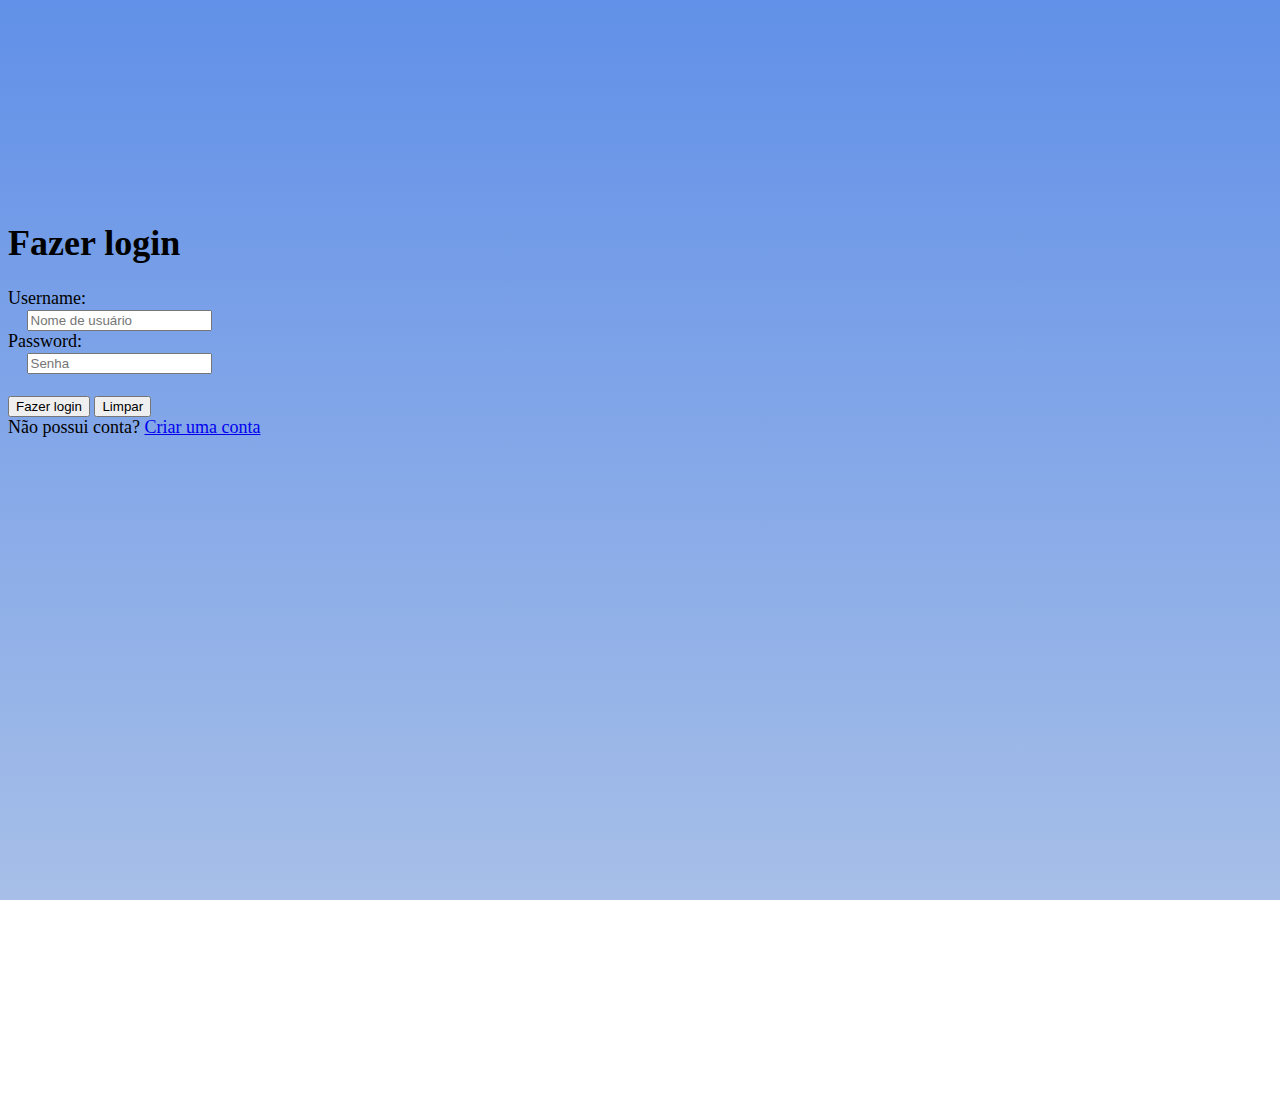
<file: index.html>
<!DOCTYPE html>
<html>

<head>
    <meta charset="utf-8" />
    <meta http-equiv="X-UA-Compatible" content="IE=edge">
    <title id="logo">MyTrello</title>
    <meta name="viewport" content="width=device-width, initial-scale=1">
    <link rel="stylesheet" type="text/css" media="screen" href="./css/style.css" />
    <link rel="stylesheet" href="https://use.fontawesome.com/releases/v5.1.0/css/all.css" integrity="sha384-lKuwvrZot6UHsBSfcMvOkWwlCMgc0TaWr+30HWe3a4ltaBwTZhyTEggF5tJv8tbt"
        crossorigin="anonymous">
    <link href="https://fonts.googleapis.com/icon?family=Material+Icons" rel="stylesheet">
    <link rel="stylesheet" href="https://cdnjs.cloudflare.com/ajax/libs/font-awesome/4.7.0/css/font-awesome.min.css">
    <link rel="stylesheet" href="https://stackpath.bootstrapcdn.com/bootstrap/4.1.1/css/bootstrap.min.css" integrity="sha384-WskhaSGFgHYWDcbwN70/dfYBj47jz9qbsMId/iRN3ewGhXQFZCSftd1LZCfmhktB"
        crossorigin="anonymous">
    <link rel="stylesheet" href="https://cdnjs.cloudflare.com/ajax/libs/font-awesome/4.7.0/css/font-awesome.min.css">
</head>

<body id="index">
    <!-- Marcador -->
    <nav class="navbar navbar-expand-md bg-dark navbar-dark" id="navbar">
        <a class="navbar-brand" href="#">Trello</a>
        <button class="navbar-toggler" type="button" data-toggle="collapse" data-target="#collapsibleNavbar">
            <span class="navbar-toggler-icon"></span>
        </button>
        <div class="collapse navbar-collapse" id="collapsibleNavbar">
            <p id="nomeUsuario">(innerHTML).</p>
            <button type="button" class="btn btn-light" data-toggle="modal" data-target="#sair" id="btnSair">
                <i class="fa fa-sign-out">Sair</i>
            </button>
        </div>


        <!-- Modal de Deslogar usuário -->
        <div class="modal fade" id="sair">
            <div class="modal-dialog" role="document">
                <div class="modal-content">
                    <div class="modal-header">
                        <h4 class="modal-title" id="modalLabel">Confirmação de saída</h4>
                    </div>
                    <div class="modal-body">
                        Deseja realmente sair?
                    </div>
                    <div class="modal-footer">
                        <button type="button" class="btn btn-success" onclick="deslogar()">Sim</button>
                        <button type="button" class="btn btn-danger" data-dismiss="modal">Não</button>
                    </div>
                </div>
            </div>
        </div>
    </nav>

    <div class="container-fluid" style="display:block" id="boards">
        <br>
        <!-- Botão p/ abrir modal de criação de board -->
        <button type="button" class="btn btn-light" data-toggle="modal" data-target="#board" id="btnCriar">
            <i class="fas fa-plus-circle">Adicionar um board</i>
        </button>
        <br>
        <br>
        <!-- Modal de criação -->
        <div class="modal fade" id="board">
            <div class="modal-dialog" role="document">
                <div class="modal-content">
                    <div class="modal-header">
                        <h4 class="modal-title" id="modalLabel">Criar quadro</h4>
                    </div>
                    <div class="modal-body">
                        <form method="POST" id="novoBoard" enctype="application/json">
                            <label for="text">Nome do quadro:</label>
                            <input type="text" name="nomeBoard" value="" class="form-control">
                            <button type="submit" class="btn btn-success" onclick="criarBoard()" data-dismiss="modal">Confirmar</button>
                        </form>
                    </div>
                    <div class="modal-footer">
                        <button type="button" class="btn btn-danger" data-dismiss="modal">Fechar</button>
                    </div>
                </div>
            </div>
        </div>
        <!-- Modal de renomear -->
        <div class="modal fade" id="renomear_board">
            <div class="modal-dialog" role="document">
                <div class="modal-content">
                    <div class="modal-header">
                        <h4 class="modal-title" id="modalLabel">Renomear quadro</h4>
                    </div>
                    <div class="modal-body">
                        <form method="POST" id="formRenomear" enctype="application/json">
                            <label for="text">Novo nome do quadro</label>
                            <input type="text" name="nomeBoard" value="" class="form-control">
                            <button type="submit" class="btn btn-success" onclick="criarBoard()" data-dismiss="modal">Confirmar</button>
                        </form>
                    </div>
                    <div class="modal-footer">
                        <button type="button" class="btn btn-danger" data-dismiss="modal">Fechar</button>
                    </div>
                </div>
            </div>
        </div>
        <!-- Div p/ adcionar os boards na tela -->
        <div class="card-deck" id="div_boards"></div>
    </div>
    <div class="container-fluid" id="lists" style="display: none">
        </br>
        <button type="button" class="btn btn-light" id="voltarBoard" onclick="voltarBoard()">
            <i class="fa fa-toggle-left"> Voltar</i>
        </button>
        <button type="button" class="btn btn-light" onclick="modalCriarList()" id="criarList">
            <i class="fa fa-plus-circle">Adicionar um list</i>
        </button>
        </br>
        </br>
        <!-- Modal de criar list -->
        <div class="modal fade" id="criar_list">
            <div class="modal-dialog" role="document">
                <div class="modal-content">
                    <div class="modal-header">
                        <h4 class="modal-title" id="modalLabel">Criar lista</h4>
                    </div>
                    <div class="modal-body">
                        <form method="POST" id="novoList" enctype="application/json">
                            <label for="text">Nome da lista</label>
                            <input type="text" name="nomeList" value="" class="form-control">
                            <button type="submit" class="btn btn-success" onclick="criarList()" data-dismiss="modal">Confirmar</button>
                        </form>
                    </div>
                    <div class="modal-footer">
                        <button type="button" class="btn btn-danger" data-dismiss="modal">Fechar</button>
                    </div>
                </div>
            </div>
        </div>
        <!-- Modal de criar card -->
        <div class="modal fade" id="criar_card">
            <div class="modal-dialog" role="document">
                <div class="modal-content">
                    <div class="modal-header">
                        <h4 class="modal-title" id="modalLabel">Criar card</h4>
                    </div>
                    <div class="modal-body">
                        <form method="POST" id="novoCard" enctype="application/json">
                            <label for="text">Nome do card:</label>
                            <input type="text" name="nomeCard" value="" class="form-control">
                            <button type="submit" class="btn btn-success" onclick="criarCard()" data-dismiss="modal">Confirmar</button>
                        </form>
                    </div>
                    <div class="modal-footer">
                        <button type="button" class="btn btn-danger" data-dismiss="modal">Fechar</button>
                    </div>
                </div>
            </div>
        </div>
        <!-- Modal de comentários -->
        <div class="modal fade" id="comentarios">
            <div class="modal-dialog" role="document">
                <div class="modal-content">
                    <div class="modal-header">
                        <h4 class="modal-title" id="modalLabel">Comentários</h4>
                    </div>
                    <div class="modal-body" id="listComments">
                        <form method="POST" id="novoComent" enctype="application/json">
                            <label for="text">Comentário:</label>
                            <input type="text" name="coment" value="" class="form-control">
                            <button type="submit" class="btn btn-success" onclick="criarComent()" data-dismiss="modal">Comentar</button>
                        </form>
                    </div>
                    <div id="div_coments" style="height: 5%; overflow: scroll;"></div>
                    <div class="modal-footer">
                        <button type="button" class="btn btn-danger" data-dismiss="modal">Fechar</button>
                    </div>
                </div>
            </div>
        </div>
        <!-- Modal de mover cards -->
        <div class="modal fade" id="mover">
            <div class="modal-dialog" role="document">
                <div class="modal-content">
                    <div class="modal-header">
                        <h4 class="modal-title" id="modalLabel">Mover Card</h4>
                    </div>
                    <div class="modal-body">
                        <form method="POST" id="novoComent" enctype="application/json">
                            <label for="text">Selecione o list:</label>
                            <select id="listsDisponiveis"></select>
                            <button type="submit" class="btn btn-success" onclick="moverCard()" data-dismiss="modal">Mover</button>
                        </form>
                    </div>
                    <div class="modal-footer">
                        <button type="button" class="btn btn-danger" data-dismiss="modal">Fechar</button>
                    </div>
                </div>
            </div>
        </div>
        <!-- Modal de tags -->
        <div class="modal fade" id="tags">
            <div class="modal-dialog" role="document">
                <div class="modal-content">
                    <div class="modal-header">
                        <h4 class="modal-title" id="modalLabel">Tags</h4>
                    </div>
                    <div class="modal-body">
                        <form method="POST" id="novoComent" enctype="application/json">
                            <label for="text">Selecione a tag:</label>
                            <select id="tagsDisponiveis"></select>
                            <button type="submit" class="btn btn-success" onclick="addTag()" data-dismiss="modal">Adicionar</button>
                        </form>
                    </div>
                    <div class="modal-footer">
                        <button type="button" class="btn btn-danger" data-dismiss="modal">Fechar</button>
                    </div>
                </div>
            </div>
        </div>
        <!-- Div p/ adcionar os lists na tela -->
        <div class="card-columns" id="div_lists"></div>
    </div>
</body>
<script src="./script/script.js"></script>
<script src="https://code.jquery.com/jquery-3.3.1.slim.min.js" integrity="sha384-q8i/X+965DzO0rT7abK41JStQIAqVgRVzpbzo5smXKp4YfRvH+8abtTE1Pi6jizo"
    crossorigin="anonymous"></script>
<script src="https://cdnjs.cloudflare.com/ajax/libs/popper.js/1.14.3/umd/popper.min.js" integrity="sha384-ZMP7rVo3mIykV+2+9J3UJ46jBk0WLaUAdn689aCwoqbBJiSnjAK/l8WvCWPIPm49"
    crossorigin="anonymous"></script>
<script src="https://stackpath.bootstrapcdn.com/bootstrap/4.1.1/js/bootstrap.min.js" integrity="sha384-smHYKdLADwkXOn1EmN1qk/HfnUcbVRZyYmZ4qpPea6sjB/pTJ0euyQp0Mk8ck+5T"
    crossorigin="anonymous"></script>

</html>
</file>
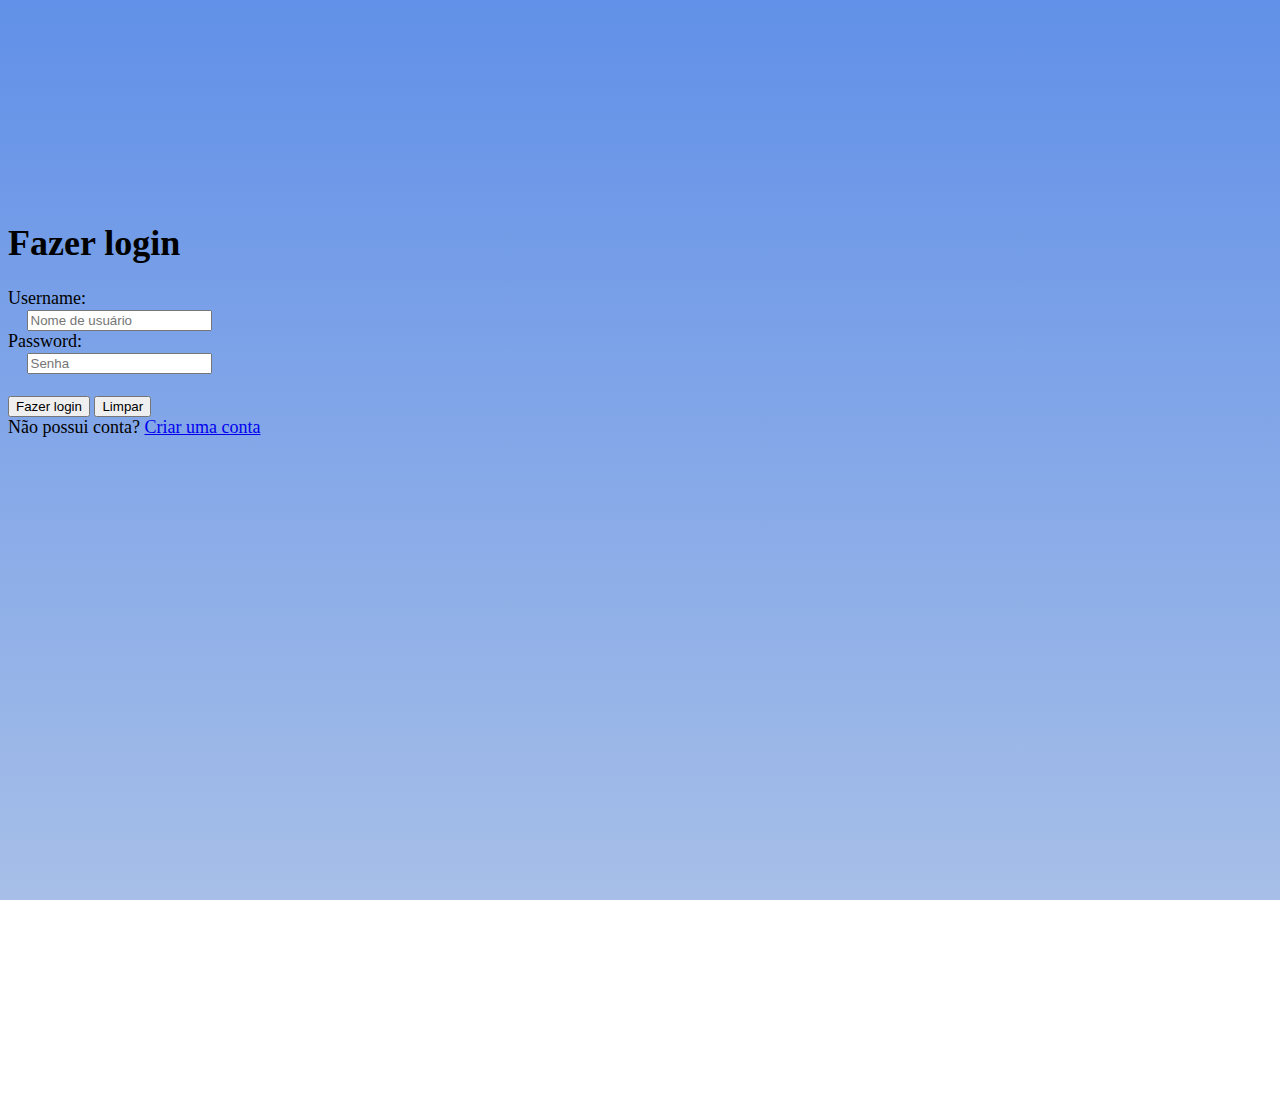
<file: html/index.html>
<!DOCTYPE html>
<html>

<head>
    <meta charset="utf-8" />
    <meta http-equiv="X-UA-Compatible" content="IE=edge">
    <title id="logo">MyTrello</title>
    <meta name="viewport" content="width=device-width, initial-scale=1">
    <link rel="stylesheet" type="text/css" media="screen" href="../css/style.css" />
    <link rel="stylesheet" href="https://use.fontawesome.com/releases/v5.1.0/css/all.css" integrity="sha384-lKuwvrZot6UHsBSfcMvOkWwlCMgc0TaWr+30HWe3a4ltaBwTZhyTEggF5tJv8tbt"
        crossorigin="anonymous">
    <link href="https://fonts.googleapis.com/icon?family=Material+Icons" rel="stylesheet">
    <link rel="stylesheet" href="https://cdnjs.cloudflare.com/ajax/libs/font-awesome/4.7.0/css/font-awesome.min.css">
    <link rel="stylesheet" href="https://stackpath.bootstrapcdn.com/bootstrap/4.1.1/css/bootstrap.min.css" integrity="sha384-WskhaSGFgHYWDcbwN70/dfYBj47jz9qbsMId/iRN3ewGhXQFZCSftd1LZCfmhktB"
        crossorigin="anonymous">
    <link rel="stylesheet" href="https://cdnjs.cloudflare.com/ajax/libs/font-awesome/4.7.0/css/font-awesome.min.css">
</head>

<body id="index">
    <!-- Marcador -->
    <nav class="navbar navbar-expand-md bg-dark navbar-dark" id="navbar">
        <a class="navbar-brand" href="#">Trello</a>
        <button class="navbar-toggler" type="button" data-toggle="collapse" data-target="#collapsibleNavbar">
            <span class="navbar-toggler-icon"></span>
          </button>
        <div class="collapse navbar-collapse" id="collapsibleNavbar">
           <p id="nomeUsuario">(innerHTML).</p>
            <button type="button" class="btn btn-light" data-toggle="modal" data-target="#sair" id="btnSair">
            <i class="fa fa-sign-out">Sair</i>
        </button> 
        </div>
          
        
        <!-- Modal de Deslogar usuário -->
        <div class="modal fade" id="sair">
            <div class="modal-dialog" role="document">
                <div class="modal-content">
                    <div class="modal-header">
                        <h4 class="modal-title" id="modalLabel">Confirmação de saída</h4>
                    </div>
                    <div class="modal-body">
                        Deseja realmente sair?
                    </div>
                    <div class="modal-footer">
                        <button type="button" class="btn btn-success" onclick="deslogar()">Sim</button>
                        <button type="button" class="btn btn-danger" data-dismiss="modal">Não</button>
                    </div>
                </div>
            </div>
        </div>
    </nav>

    <div class="container-fluid" style="display:block" id="boards">
        <br>
        <!-- Botão p/ abrir modal de criação de board -->
        <button type="button" class="btn btn-light" data-toggle="modal" data-target="#board" id="btnCriar">
            <i class="fas fa-plus-circle">Adicionar um board</i>
        </button>
        <br>
        <br>
        <!-- Modal de criação -->
        <div class="modal fade" id="board">
            <div class="modal-dialog" role="document">
                <div class="modal-content">
                    <div class="modal-header">
                        <h4 class="modal-title" id="modalLabel">Criar quadro</h4>
                    </div>
                    <div class="modal-body">
                        <form method="POST" id="novoBoard" enctype="application/json">
                            <label for="text">Nome do quadro:</label>
                            <input type="text" name="nomeBoard" value="" class="form-control">
                            <button type="submit" class="btn btn-success" onclick="criarBoard()" data-dismiss="modal">Confirmar</button>
                        </form>
                    </div>
                    <div class="modal-footer">
                        <button type="button" class="btn btn-danger" data-dismiss="modal">Fechar</button>
                    </div>
                </div>
            </div>
        </div>
        <!-- Modal de renomear -->
        <div class="modal fade" id="renomear_board">
            <div class="modal-dialog" role="document">
                <div class="modal-content">
                    <div class="modal-header">
                        <h4 class="modal-title" id="modalLabel">Renomear quadro</h4>
                    </div>
                    <div class="modal-body">
                        <form method="POST" id="formRenomear" enctype="application/json">
                            <label for="text">Novo nome do quadro</label>
                            <input type="text" name="nomeBoard" value="" class="form-control">
                            <button type="submit" class="btn btn-success" onclick="criarBoard()" data-dismiss="modal">Confirmar</button>
                        </form>
                    </div>
                    <div class="modal-footer">
                        <button type="button" class="btn btn-danger" data-dismiss="modal">Fechar</button>
                    </div>
                </div>
            </div>
        </div>
        <!-- Div p/ adcionar os boards na tela -->
        <div class="card-deck" id="div_boards"></div>
    </div>
    <div class="container-fluid" id="lists" style="display: none">
        </br>
        <button type="button" class="btn btn-light" id="voltarBoard" onclick="voltarBoard()">
            <i class="fa fa-toggle-left"> Voltar</i>
        </button>
        <button type="button" class="btn btn-light" onclick="modalCriarList()" id="criarList">
            <i class="fa fa-plus-circle">Adicionar um list</i>
        </button>
        </br>
        </br>
        <!-- Modal de criar list -->
        <div class="modal fade" id="criar_list">
            <div class="modal-dialog" role="document">
                <div class="modal-content">
                    <div class="modal-header">
                        <h4 class="modal-title" id="modalLabel">Criar lista</h4>
                    </div>
                    <div class="modal-body">
                        <form method="POST" id="novoList" enctype="application/json">
                            <label for="text">Nome da lista</label>
                            <input type="text" name="nomeList" value="" class="form-control">
                            <button type="submit" class="btn btn-success" onclick="criarList()" data-dismiss="modal">Confirmar</button>
                        </form>
                    </div>
                    <div class="modal-footer">
                        <button type="button" class="btn btn-danger" data-dismiss="modal">Fechar</button>
                    </div>
                </div>
            </div>
        </div>
        <!-- Modal de criar card -->
        <div class="modal fade" id="criar_card">
            <div class="modal-dialog" role="document">
                <div class="modal-content">
                    <div class="modal-header">
                        <h4 class="modal-title" id="modalLabel">Criar card</h4>
                    </div>
                    <div class="modal-body">
                        <form method="POST" id="novoCard" enctype="application/json">
                            <label for="text">Nome do card:</label>
                            <input type="text" name="nomeCard" value="" class="form-control">
                            <button type="submit" class="btn btn-success" onclick="criarCard()" data-dismiss="modal">Confirmar</button>
                        </form>
                    </div>
                    <div class="modal-footer">
                        <button type="button" class="btn btn-danger" data-dismiss="modal">Fechar</button>
                    </div>
                </div>
            </div>
        </div>
        <!-- Modal de comentários -->
        <div class="modal fade" id="comentarios">
            <div class="modal-dialog" role="document">
                <div class="modal-content">
                    <div class="modal-header">
                        <h4 class="modal-title" id="modalLabel">Comentários</h4>
                    </div>
                    <div class="modal-body" id="listComments">
                        <form method="POST" id="novoComent" enctype="application/json">
                            <label for="text">Comentário:</label>
                            <input type="text" name="coment" value="" class="form-control">
                            <button type="submit" class="btn btn-success" onclick="criarComent()" data-dismiss="modal">Comentar</button>
                        </form>
                    </div>
                    <div id="div_coments" style="height: 5%; overflow: scroll;"></div>
                    <div class="modal-footer">
                        <button type="button" class="btn btn-danger" data-dismiss="modal">Fechar</button>
                    </div>
                </div>
            </div>
        </div>
        <!-- Modal de mover cards -->
        <div class="modal fade" id="mover">
            <div class="modal-dialog" role="document">
                <div class="modal-content">
                    <div class="modal-header">
                        <h4 class="modal-title" id="modalLabel">Mover Card</h4>
                    </div>
                    <div class="modal-body">
                        <form method="POST" id="novoComent" enctype="application/json">
                            <label for="text">Selecione o list:</label>
                            <select id="listsDisponiveis"></select>
                            <button type="submit" class="btn btn-success" onclick="moverCard()" data-dismiss="modal">Mover</button>
                        </form>
                    </div>
                    <div class="modal-footer">
                        <button type="button" class="btn btn-danger" data-dismiss="modal">Fechar</button>
                    </div>
                </div>
            </div>
        </div>
        <!-- Modal de tags -->
        <div class="modal fade" id="tags">
            <div class="modal-dialog" role="document">
                <div class="modal-content">
                    <div class="modal-header">
                        <h4 class="modal-title" id="modalLabel">Tags</h4>
                    </div>
                    <div class="modal-body">
                        <form method="POST" id="novoComent" enctype="application/json">
                            <label for="text">Selecione a tag:</label>
                            <select id="tagsDisponiveis"></select>
                            <button type="submit" class="btn btn-success" onclick="addTag()" data-dismiss="modal">Adicionar</button>
                        </form>
                    </div>
                    <div class="modal-footer">
                        <button type="button" class="btn btn-danger" data-dismiss="modal">Fechar</button>
                    </div>
                </div>
            </div>
        </div>
        <!-- Div p/ adcionar os lists na tela -->
        <div class="card-columns" id="div_lists"></div>
    </div>
</body>
<script src="../script/script.js"></script>
<script src="https://code.jquery.com/jquery-3.3.1.slim.min.js" integrity="sha384-q8i/X+965DzO0rT7abK41JStQIAqVgRVzpbzo5smXKp4YfRvH+8abtTE1Pi6jizo"
crossorigin="anonymous"></script>
<script src="https://cdnjs.cloudflare.com/ajax/libs/popper.js/1.14.3/umd/popper.min.js" integrity="sha384-ZMP7rVo3mIykV+2+9J3UJ46jBk0WLaUAdn689aCwoqbBJiSnjAK/l8WvCWPIPm49"
crossorigin="anonymous"></script>
<script src="https://stackpath.bootstrapcdn.com/bootstrap/4.1.1/js/bootstrap.min.js" integrity="sha384-smHYKdLADwkXOn1EmN1qk/HfnUcbVRZyYmZ4qpPea6sjB/pTJ0euyQp0Mk8ck+5T"
crossorigin="anonymous"></script>

</html>
</file>
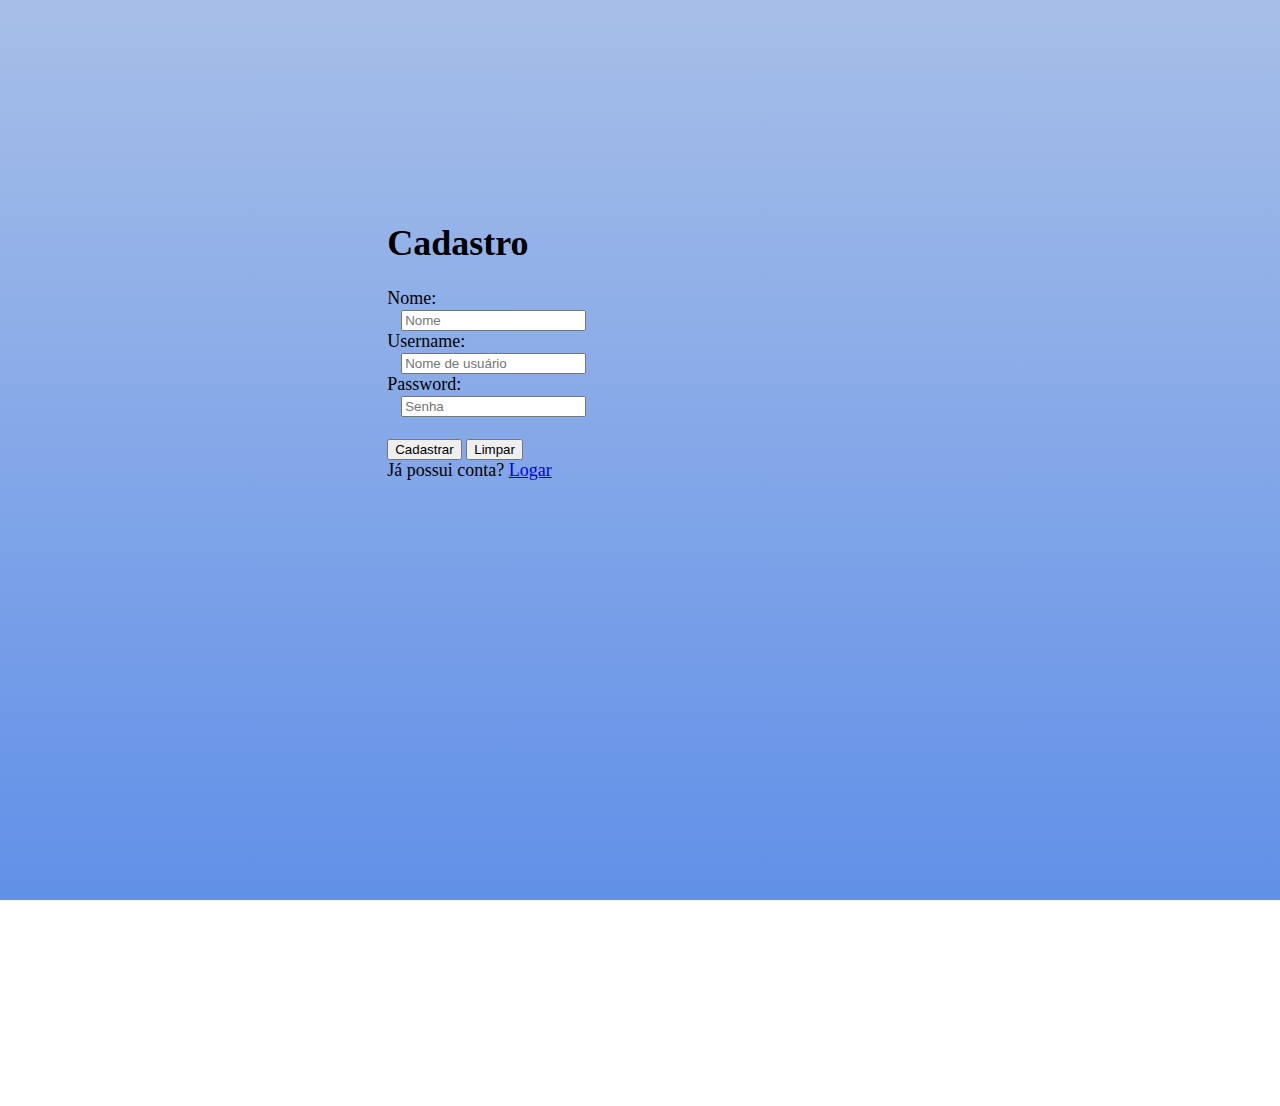
<file: front_Cadastro.html>
<!DOCTYPE html>
<html lang="en">

    <head>
        <meta charset="utf-8" />
        <meta http-equiv="X-UA-Compatible" content="IE=edge">
        <title id="logo">MyTrello</title>
        <meta name="viewport" content="width=device-width, initial-scale=1">
        <link rel="stylesheet" type="text/css" media="screen" href="./css/styleCadastro.css" />
        <link rel="stylesheet" href="https://use.fontawesome.com/releases/v5.1.0/css/all.css" integrity="sha384-lKuwvrZot6UHsBSfcMvOkWwlCMgc0TaWr+30HWe3a4ltaBwTZhyTEggF5tJv8tbt"
            crossorigin="anonymous">
        <link href="https://fonts.googleapis.com/icon?family=Material+Icons" rel="stylesheet">
        <link rel="stylesheet" href="https://cdnjs.cloudflare.com/ajax/libs/font-awesome/4.7.0/css/font-awesome.min.css">
        <link rel="stylesheet" href="https://stackpath.bootstrapcdn.com/bootstrap/4.1.1/css/bootstrap.min.css" integrity="sha384-WskhaSGFgHYWDcbwN70/dfYBj47jz9qbsMId/iRN3ewGhXQFZCSftd1LZCfmhktB"
            crossorigin="anonymous">
        <link rel="stylesheet" href="https://cdnjs.cloudflare.com/ajax/libs/font-awesome/4.7.0/css/font-awesome.min.css">
    </head>

<body id="body_Cadastro" class="d-flex align-items-center">
    <div class="container-fluid">
        <div id="form_Cadastro" class="row justify-content-center">
            <form method="POST" id="cadastrar_usuario_form" enctype='application/json'>
                <h1>Cadastro</h1>
                Nome:</br>
                <i class="fas fa-user"><input type="text" name="name" value="" placeholder="Nome" required></i>
                </br>
                Username:</br>
                <i class="fas fa-user-circle"><input type="text" name="username" value="" placeholder="Nome de usuário" required></i>
                </br>
                Password:</br>
                <i class="fas fa-key"><input type="password" name="password" value="" placeholder="Senha" required></i>
                </br>
                </br>
                <button id="btn_cadastrar" class="btn btn-success" onclick="cadastrarUsuario()" id="btnCadastro">Cadastrar</button>
                <button type="reset" id="btn_reset" class="btn btn-danger">Limpar</button>
                </br>
                Já possui conta?
                <a href="front_Login.html">Logar</a>
            </form>
        </div>
    </div>

</body>
<script src="https://code.jquery.com/jquery-3.3.1.slim.min.js" integrity="sha384-q8i/X+965DzO0rT7abK41JStQIAqVgRVzpbzo5smXKp4YfRvH+8abtTE1Pi6jizo"
        crossorigin="anonymous"></script>
    <script src="https://cdnjs.cloudflare.com/ajax/libs/popper.js/1.14.3/umd/popper.min.js" integrity="sha384-ZMP7rVo3mIykV+2+9J3UJ46jBk0WLaUAdn689aCwoqbBJiSnjAK/l8WvCWPIPm49"
        crossorigin="anonymous"></script>
    <script src="https://stackpath.bootstrapcdn.com/bootstrap/4.1.1/js/bootstrap.min.js" integrity="sha384-smHYKdLADwkXOn1EmN1qk/HfnUcbVRZyYmZ4qpPea6sjB/pTJ0euyQp0Mk8ck+5T"
        crossorigin="anonymous"></script>
    <script src="./script/cadastro.js"></script>
</html>
</file>
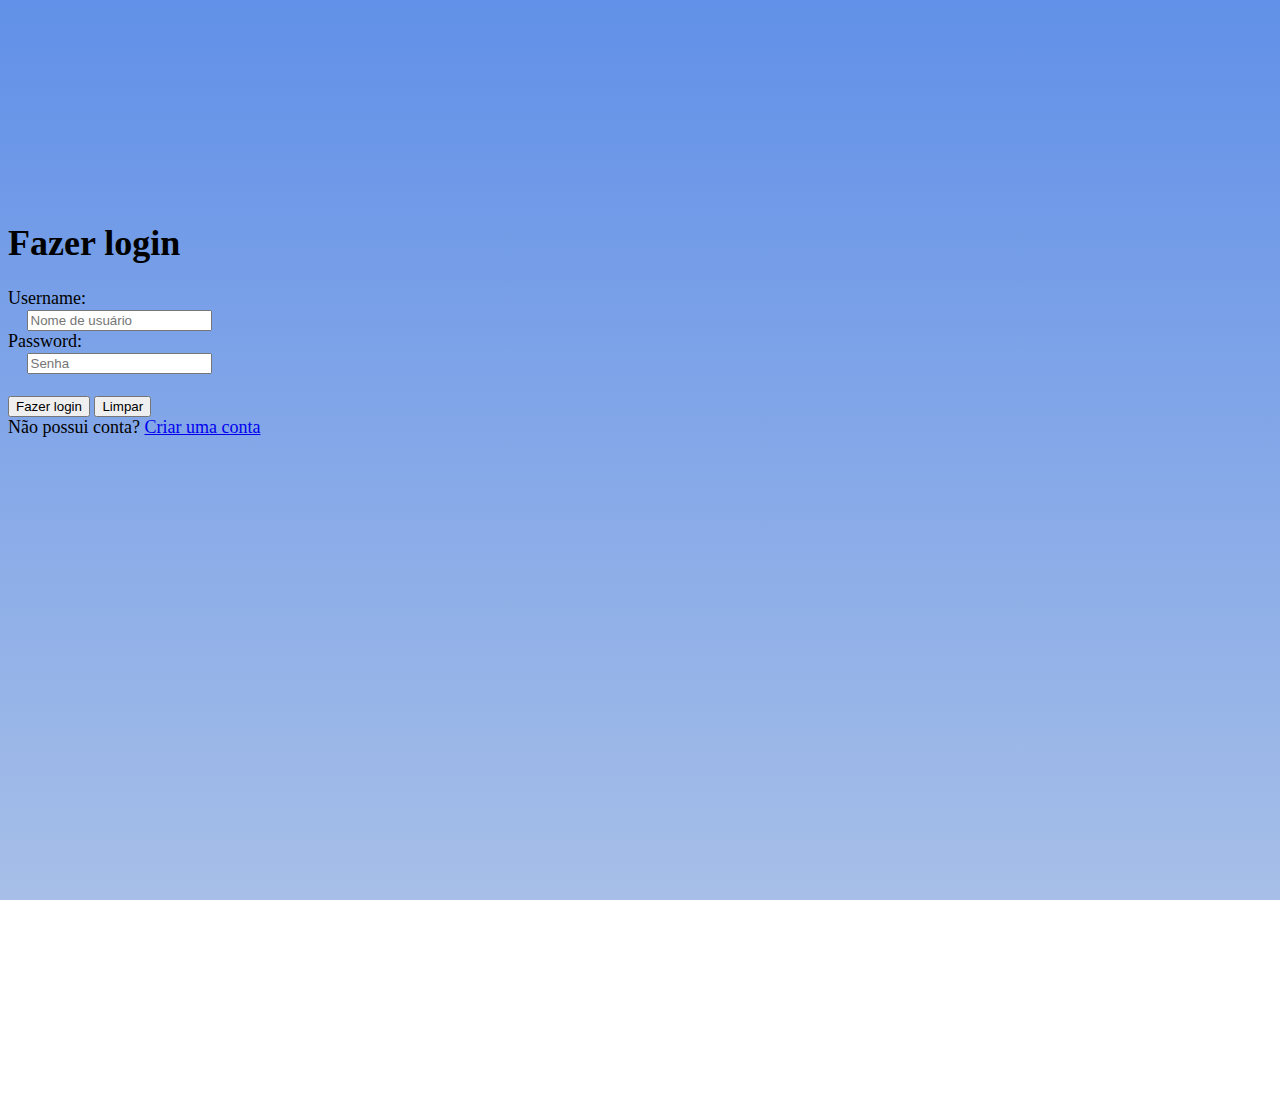
<file: front_Login.html>
<!DOCTYPE html>
<html lang="en">

<head>
    <head>
        <meta charset="utf-8" />
        <meta http-equiv="X-UA-Compatible" content="IE=edge">
        <title id="logo">MyTrello</title>
        <meta name="viewport" content="width=device-width, initial-scale=1">
        <link rel="stylesheet" type="text/css" media="screen" href="./css/styleLogin.css" />
        <link rel="stylesheet" href="https://use.fontawesome.com/releases/v5.1.0/css/all.css" integrity="sha384-lKuwvrZot6UHsBSfcMvOkWwlCMgc0TaWr+30HWe3a4ltaBwTZhyTEggF5tJv8tbt"
            crossorigin="anonymous">
        <link href="https://fonts.googleapis.com/icon?family=Material+Icons" rel="stylesheet">
        <link rel="stylesheet" href="https://cdnjs.cloudflare.com/ajax/libs/font-awesome/4.7.0/css/font-awesome.min.css">
        <link rel="stylesheet" href="https://stackpath.bootstrapcdn.com/bootstrap/4.1.1/css/bootstrap.min.css" integrity="sha384-WskhaSGFgHYWDcbwN70/dfYBj47jz9qbsMId/iRN3ewGhXQFZCSftd1LZCfmhktB"
            crossorigin="anonymous">
        <link rel="stylesheet" href="https://cdnjs.cloudflare.com/ajax/libs/font-awesome/4.7.0/css/font-awesome.min.css">
    </head>

</head>


<body id="body_Login" class="d-flex align-items-center">
    <div class="container-fluid">
        <div id="form_Login" class="row justify-content-center">
            <form method="POST" id="logar_usuario_form" enctype='application/json'>
                <h1>Fazer login</h1>
                Username:
                </br>
                <i class="fas fa-user-circle">
                    <input type="text" name="username" value="" required placeholder="Nome de usuário" required>
                </i>
                </br>
                Password:
                </br>
                <i class="fas fa-key">
                    <input type="password" name="password" value="" placeholder="Senha" required>
                </i>
                </br>
                </br>
                <button class="btn btn-success" onclick="logarUsuario()" id="btnLogin">Fazer login</button>
                <button type="reset" class="btn btn-danger">Limpar</button>
                </br>
                Não possui conta?
                <a href="front_Cadastro.html">Criar uma conta</a>
            </form>
        </div>

    </div>

</body>
<script src="https://code.jquery.com/jquery-3.3.1.slim.min.js" integrity="sha384-q8i/X+965DzO0rT7abK41JStQIAqVgRVzpbzo5smXKp4YfRvH+8abtTE1Pi6jizo"
        crossorigin="anonymous"></script>
    <script src="https://cdnjs.cloudflare.com/ajax/libs/popper.js/1.14.3/umd/popper.min.js" integrity="sha384-ZMP7rVo3mIykV+2+9J3UJ46jBk0WLaUAdn689aCwoqbBJiSnjAK/l8WvCWPIPm49"
        crossorigin="anonymous"></script>
    <script src="https://stackpath.bootstrapcdn.com/bootstrap/4.1.1/js/bootstrap.min.js" integrity="sha384-smHYKdLADwkXOn1EmN1qk/HfnUcbVRZyYmZ4qpPea6sjB/pTJ0euyQp0Mk8ck+5T"
        crossorigin="anonymous"></script>
    <script src="./script/login.js"></script>
</html>
</file>
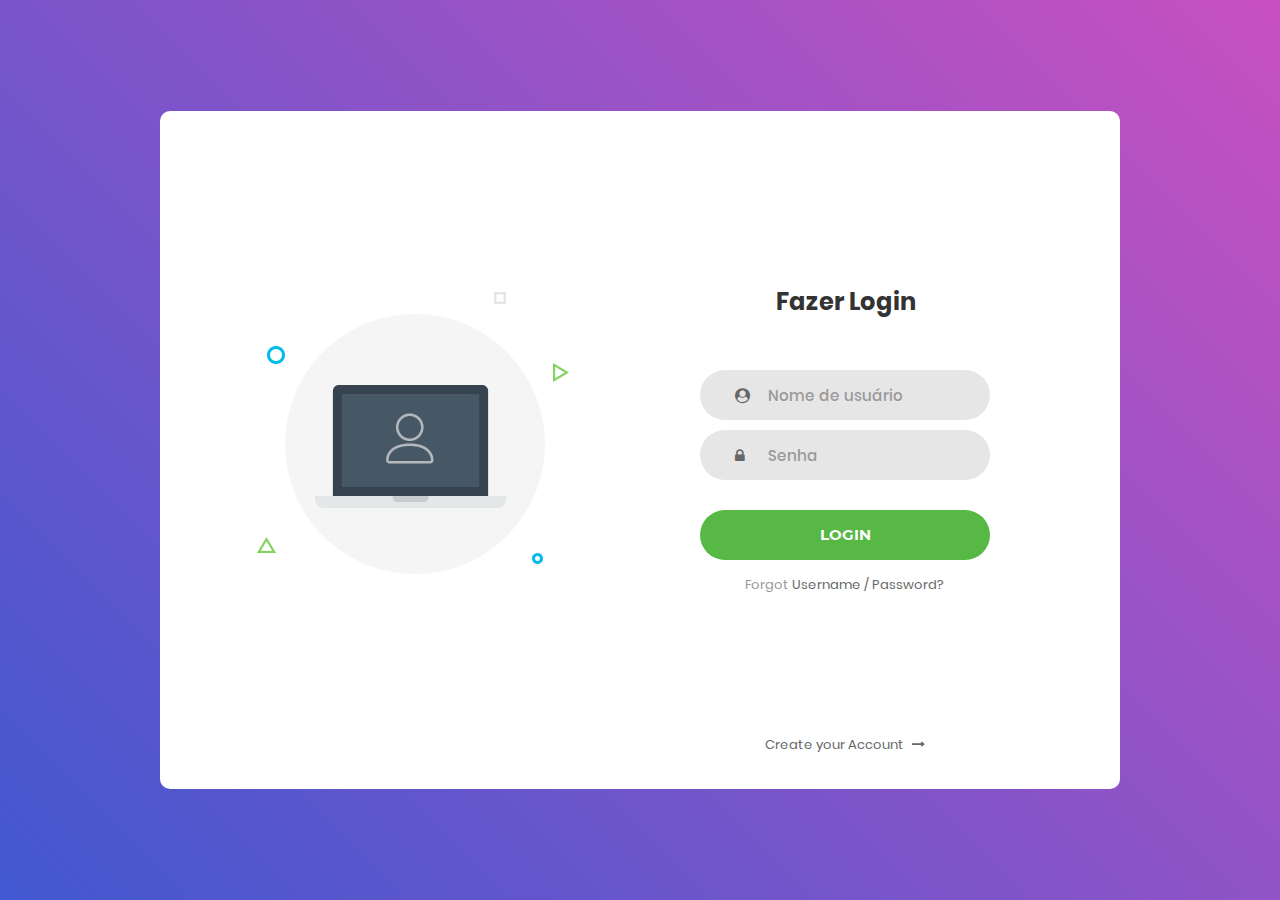
<file: login.html>
<!DOCTYPE html>
<html lang="en">
<head>
	<title>Login V1</title>
	<meta charset="UTF-8">
	<meta name="viewport" content="width=device-width, initial-scale=1">
<!--===============================================================================================-->	
	<link rel="icon" type="image/png" href="images/icons/favicon.ico"/>
<!--===============================================================================================-->
	<link rel="stylesheet" type="text/css" href="vendor/bootstrap/css/bootstrap.min.css">
<!--===============================================================================================-->
	<link rel="stylesheet" type="text/css" href="fonts/font-awesome-4.7.0/css/font-awesome.min.css">
<!--===============================================================================================-->
	<link rel="stylesheet" type="text/css" href="vendor/animate/animate.css">
<!--===============================================================================================-->	
	<link rel="stylesheet" type="text/css" href="vendor/css-hamburgers/hamburgers.min.css">
<!--===============================================================================================-->
	<link rel="stylesheet" type="text/css" href="vendor/select2/select2.min.css">
<!--===============================================================================================-->
	<link rel="stylesheet" type="text/css" href="css/util.css">
	<link rel="stylesheet" type="text/css" href="css/main.css">
<!--===============================================================================================-->
</head>
<body>
	
	<div class="limiter">
		<div class="container-login100">
			<div class="wrap-login100">
				<div class="login100-pic js-tilt" data-tilt>
					<img src="../images/img-01.png" alt="IMG">
				</div>

				<form class="login100-form validate-form">
					<span class="login100-form-title">
						Fazer Login
					</span>

					<div class="wrap-input100 validate-input" data-validate = "Usuário válido é necessário!">
						<input class="input100" type="text" name="username" placeholder="Nome de usuário">
						<span class="focus-input100"></span>
						<span class="symbol-input100">
							<i class="fa fa-user-circle" aria-hidden="true"></i>
						</span>
					</div>

					<div class="wrap-input100 validate-input" data-validate = "A senha é necessária!">
						<input class="input100" type="password" name="password" placeholder="Senha">
						<span class="focus-input100"></span>
						<span class="symbol-input100">
							<i class="fa fa-lock" aria-hidden="true"></i>
						</span>
					</div>
					
					<div class="container-login100-form-btn">
						<button class="login100-form-btn" onclick="logarUsuario" id="btnLogin">
							Login
						</button>
					</div>

					<div class="text-center p-t-12">
						<span class="txt1">
							Forgot
						</span>
						<a class="txt2" href="front_Cadastro.html">
							Username / Password?
						</a>
					</div>

					<div class="text-center p-t-136">
						<a class="txt2" href="#">
							Create your Account
							<i class="fa fa-long-arrow-right m-l-5" aria-hidden="true"></i>
						</a>
					</div>
				</form>
			</div>
		</div>
	</div>
	
	

	
<!--===============================================================================================-->	
	<script src="vendor/jquery/jquery-3.2.1.min.js"></script>
<!--===============================================================================================-->
	<script src="vendor/bootstrap/js/popper.js"></script>
	<script src="vendor/bootstrap/js/bootstrap.min.js"></script>
<!--===============================================================================================-->
	<script src="vendor/select2/select2.min.js"></script>
<!--===============================================================================================-->
	<script src="vendor/tilt/tilt.jquery.min.js"></script>
	<script >
		$('.js-tilt').tilt({
			scale: 1.1
		})
	</script>
<!--===============================================================================================-->
	<script src="js/main.js"></script>
	<script src="../script/login.js"></script>
</body>
</html>
</file>
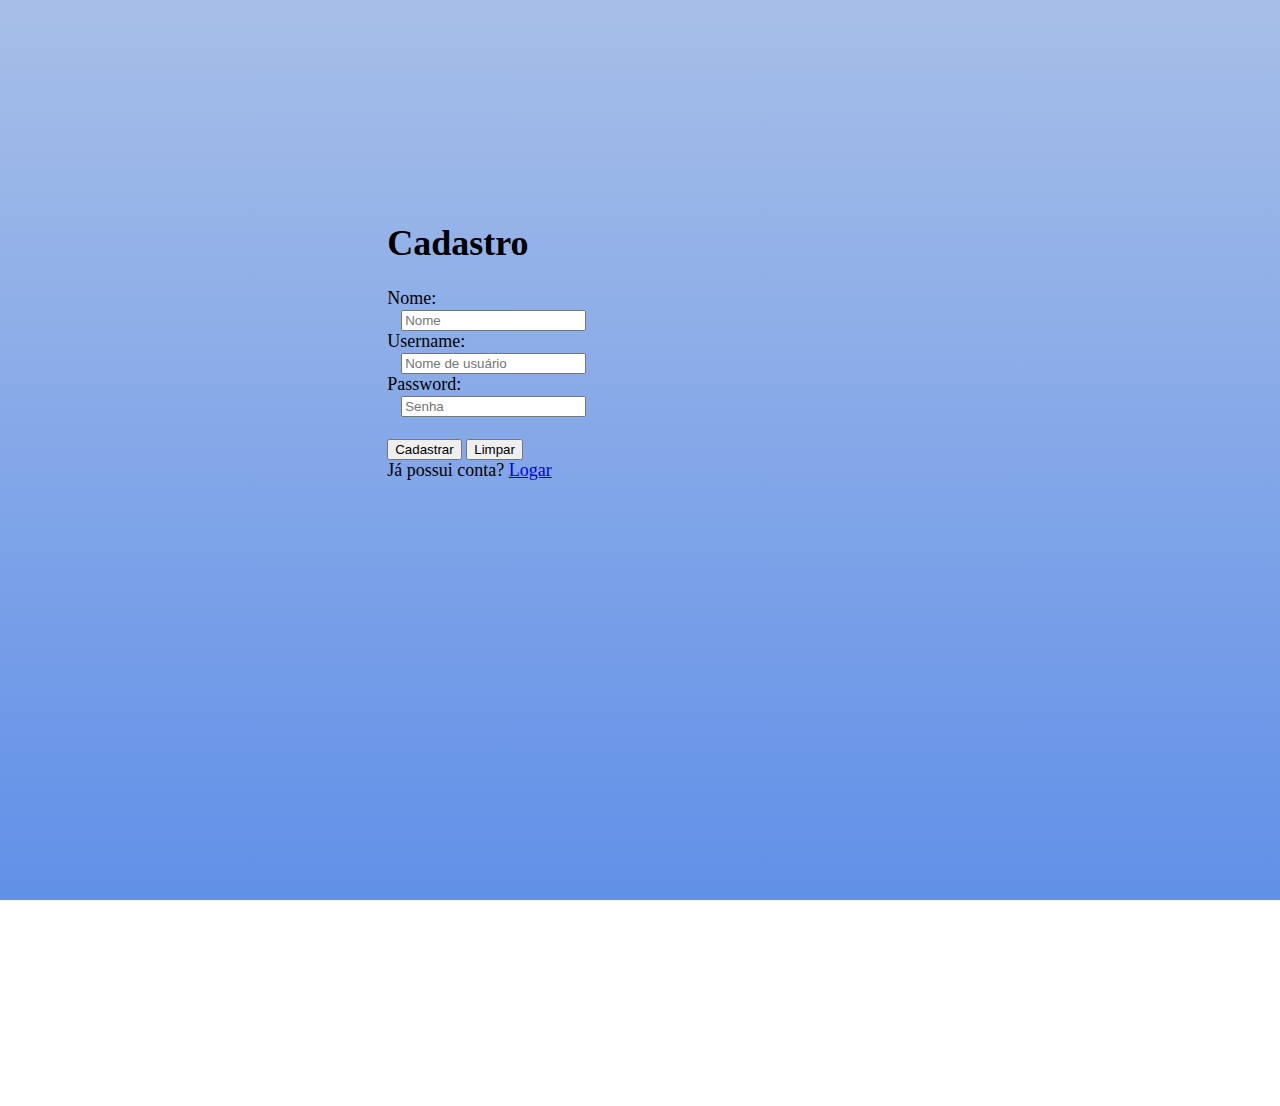
<file: html/front_Cadastro.html>
<!DOCTYPE html>
<html lang="en">

    <head>
        <meta charset="utf-8" />
        <meta http-equiv="X-UA-Compatible" content="IE=edge">
        <title id="logo">MyTrello</title>
        <meta name="viewport" content="width=device-width, initial-scale=1">
        <link rel="stylesheet" type="text/css" media="screen" href="../css/styleCadastro.css" />
        <link rel="stylesheet" href="https://use.fontawesome.com/releases/v5.1.0/css/all.css" integrity="sha384-lKuwvrZot6UHsBSfcMvOkWwlCMgc0TaWr+30HWe3a4ltaBwTZhyTEggF5tJv8tbt"
            crossorigin="anonymous">
        <link href="https://fonts.googleapis.com/icon?family=Material+Icons" rel="stylesheet">
        <link rel="stylesheet" href="https://cdnjs.cloudflare.com/ajax/libs/font-awesome/4.7.0/css/font-awesome.min.css">
        <link rel="stylesheet" href="https://stackpath.bootstrapcdn.com/bootstrap/4.1.1/css/bootstrap.min.css" integrity="sha384-WskhaSGFgHYWDcbwN70/dfYBj47jz9qbsMId/iRN3ewGhXQFZCSftd1LZCfmhktB"
            crossorigin="anonymous">
        <link rel="stylesheet" href="https://cdnjs.cloudflare.com/ajax/libs/font-awesome/4.7.0/css/font-awesome.min.css">
    </head>

<body id="body_Cadastro" class="d-flex align-items-center">
    <div class="container-fluid">
        <div id="form_Cadastro" class="row justify-content-center">
            <form method="POST" id="cadastrar_usuario_form" enctype='application/json'>
                <h1>Cadastro</h1>
                Nome:</br>
                <i class="fas fa-user"><input type="text" name="name" value="" placeholder="Nome" required></i>
                </br>
                Username:</br>
                <i class="fas fa-user-circle"><input type="text" name="username" value="" placeholder="Nome de usuário" required></i>
                </br>
                Password:</br>
                <i class="fas fa-key"><input type="password" name="password" value="" placeholder="Senha" required></i>
                </br>
                </br>
                <button id="btn_cadastrar" class="btn btn-success" onclick="cadastrarUsuario()" id="btnCadastro">Cadastrar</button>
                <button type="reset" id="btn_reset" class="btn btn-danger">Limpar</button>
                </br>
                Já possui conta?
                <a href="front_Login.html">Logar</a>
            </form>
        </div>
    </div>

</body>
<script src="https://code.jquery.com/jquery-3.3.1.slim.min.js" integrity="sha384-q8i/X+965DzO0rT7abK41JStQIAqVgRVzpbzo5smXKp4YfRvH+8abtTE1Pi6jizo"
        crossorigin="anonymous"></script>
    <script src="https://cdnjs.cloudflare.com/ajax/libs/popper.js/1.14.3/umd/popper.min.js" integrity="sha384-ZMP7rVo3mIykV+2+9J3UJ46jBk0WLaUAdn689aCwoqbBJiSnjAK/l8WvCWPIPm49"
        crossorigin="anonymous"></script>
    <script src="https://stackpath.bootstrapcdn.com/bootstrap/4.1.1/js/bootstrap.min.js" integrity="sha384-smHYKdLADwkXOn1EmN1qk/HfnUcbVRZyYmZ4qpPea6sjB/pTJ0euyQp0Mk8ck+5T"
        crossorigin="anonymous"></script>
    <script src="../script/cadastro.js"></script>
</html>
</file>
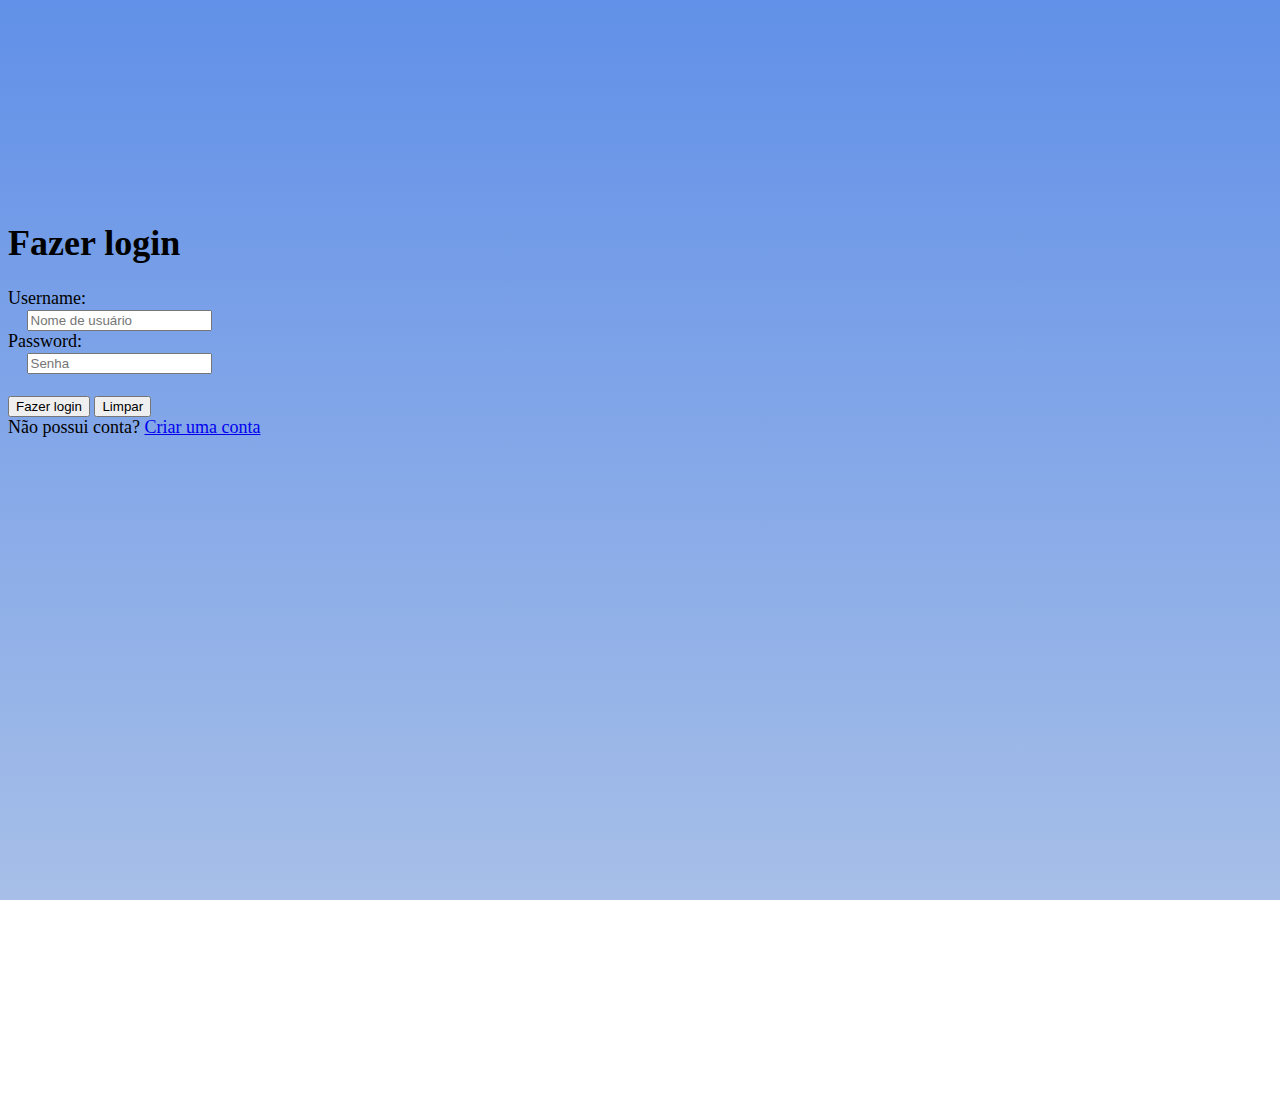
<file: html/front_Login.html>
<!DOCTYPE html>
<html lang="en">

<head>
    <head>
        <meta charset="utf-8" />
        <meta http-equiv="X-UA-Compatible" content="IE=edge">
        <title id="logo">MyTrello</title>
        <meta name="viewport" content="width=device-width, initial-scale=1">
        <link rel="stylesheet" type="text/css" media="screen" href="../css/styleLogin.css" />
        <link rel="stylesheet" href="https://use.fontawesome.com/releases/v5.1.0/css/all.css" integrity="sha384-lKuwvrZot6UHsBSfcMvOkWwlCMgc0TaWr+30HWe3a4ltaBwTZhyTEggF5tJv8tbt"
            crossorigin="anonymous">
        <link href="https://fonts.googleapis.com/icon?family=Material+Icons" rel="stylesheet">
        <link rel="stylesheet" href="https://cdnjs.cloudflare.com/ajax/libs/font-awesome/4.7.0/css/font-awesome.min.css">
        <link rel="stylesheet" href="https://stackpath.bootstrapcdn.com/bootstrap/4.1.1/css/bootstrap.min.css" integrity="sha384-WskhaSGFgHYWDcbwN70/dfYBj47jz9qbsMId/iRN3ewGhXQFZCSftd1LZCfmhktB"
            crossorigin="anonymous">
        <link rel="stylesheet" href="https://cdnjs.cloudflare.com/ajax/libs/font-awesome/4.7.0/css/font-awesome.min.css">
    </head>

</head>


<body id="body_Login" class="d-flex align-items-center">
    <div class="container-fluid">
        <div id="form_Login" class="row justify-content-center">
            <form method="POST" id="logar_usuario_form" enctype='application/json'>
                <h1>Fazer login</h1>
                Username:
                </br>
                <i class="fas fa-user-circle">
                    <input type="text" name="username" value="" required placeholder="Nome de usuário" required>
                </i>
                </br>
                Password:
                </br>
                <i class="fas fa-key">
                    <input type="password" name="password" value="" placeholder="Senha" required>
                </i>
                </br>
                </br>
                <button class="btn btn-success" onclick="logarUsuario()" id="btnLogin">Fazer login</button>
                <button type="reset" class="btn btn-danger">Limpar</button>
                </br>
                Não possui conta?
                <a href="front_Cadastro.html">Criar uma conta</a>
            </form>
        </div>

    </div>

</body>
<script src="https://code.jquery.com/jquery-3.3.1.slim.min.js" integrity="sha384-q8i/X+965DzO0rT7abK41JStQIAqVgRVzpbzo5smXKp4YfRvH+8abtTE1Pi6jizo"
        crossorigin="anonymous"></script>
    <script src="https://cdnjs.cloudflare.com/ajax/libs/popper.js/1.14.3/umd/popper.min.js" integrity="sha384-ZMP7rVo3mIykV+2+9J3UJ46jBk0WLaUAdn689aCwoqbBJiSnjAK/l8WvCWPIPm49"
        crossorigin="anonymous"></script>
    <script src="https://stackpath.bootstrapcdn.com/bootstrap/4.1.1/js/bootstrap.min.js" integrity="sha384-smHYKdLADwkXOn1EmN1qk/HfnUcbVRZyYmZ4qpPea6sjB/pTJ0euyQp0Mk8ck+5T"
        crossorigin="anonymous"></script>
    <script src="../script/login.js"></script>
</html>
</file>
<file: css/style.css>
#navbar
{
    background: #403A3E;  /* fallback for old browsers */
    background: -webkit-linear-gradient(to right, #BE5869, #403A3E);  /* Chrome 10-25, Safari 5.1-6 */
    background: linear-gradient(to right, #BE5869, #403A3E); /* W3C, IE 10+/ Edge, Firefox 16+, Chrome 26+, Opera 12+, Safari 7+ */
}
#btnCriar{
    font-family: 'Courier New', Courier, monospace;
    background: linear-gradient(to right, #3E5151, #DECBA4);
    color: white;
}
#nomeUsuario
{
    color: #fefefe;
    font-family: 'Times New Roman', Times, serif;
    margin-left: 40%;
    margin-right: 40%;
    padding-top: 1%;
    float: initial;
}

#voltarBoard{
    background: linear-gradient(to right, #3E5151, #DECBA4);
    color: white;
}

#criarList{
    background: linear-gradient(to right, #3E5151, #DECBA4);
    color: white;
}

#btnSair
{
    font-family: 'Times New Roman', Times, serif;
    background: linear-gradient(to left, #3E5151, #DECBA4);
}

#btnSair:hover{
    background: rgba(255,255,255,0.8);
}

#index
{
    background: linear-gradient(to right, #BE5869, #403A3E);
    font-family: Arial, Helvetica, sans-serif;
}

#nomeBoard{
    max-width: 15ch;
  overflow: hidden;
  text-overflow: ellipsis;
  white-space: nowrap;
}


/* The Modal (background) */
.modal 
{
    display: none; /* Hidden by default */
    position: fixed; /* Stay in place */
    z-index: 1; /* Sit on top */
    padding-top: 100px; /* Location of the box */
    left: 0;
    top: 0;
    width: 100%; /* Full width */
    height: 100%; /* Full height */
    overflow: auto; /* Enable scroll if needed */
    background-color: rgb(0,0,0); /* Fallback color */
    background-color: rgba(0,0,0,0.4); /* Black w/ opacity */
}

/* Modal Content */
.modal-content 
{
    background-color: #fefefe;
    margin: auto;
    padding: 20px;
    border: 1px solid #888;
    width: 80%;
}

/* The Close Button */
.close 
{
    color: #aaaaaa;
    float: right;
    font-size: 28px;
    font-weight: bold;
}

.close:hover,
.close:focus 
{
    color: #000;
    text-decoration: none;
    cursor: pointer;
}
</file>
<file: css/styleCadastro.css>
#form_Cadastro
{
    padding-top: 15%;
    padding-right: 30%;
    padding-left: 30%;
    height: 100vh;
}
#cadastrar_usuario_form
{
    color: black;
    font-family: Georgia, 'Times New Roman', Times, serif;
    font-size-adjust: inherit;
    font-size: 2vh;    
}
#body_Cadastro 
{
    background: linear-gradient(#A7BFE8,#6190E8) no-repeat center top fixed;
    -webkit-background-size: cover;
    -moz-background-size: cover;
    -o-background-size: cover;
    background-size: cover;
    font-family: Arial, Helvetica, sans-serif;
}
</file>
<file: css/styleLogin.css>
#body_Login
{
    background: linear-gradient(#6190E8,#A7BFE8) no-repeat center top fixed;
    -webkit-background-size: cover;
    -moz-background-size: cover;
    -o-background-size: cover;
    background-size: cover;
    font-family: Arial, Helvetica, sans-serif;
}
#logar_usuario_form
{
    color: black;
    font-family: Georgia, 'Times New Roman', Times, serif;
    font-size-adjust: inherit;
    height: 50%;
    font-size: 2vh;    
}
#form_Login
{
    padding-top: 15%;
    height: 100vh;
}
</file>
<file: css/util.css>
/*[ FONT SIZE ]
///////////////////////////////////////////////////////////
*/
.fs-1 {font-size: 1px;}
.fs-2 {font-size: 2px;}
.fs-3 {font-size: 3px;}
.fs-4 {font-size: 4px;}
.fs-5 {font-size: 5px;}
.fs-6 {font-size: 6px;}
.fs-7 {font-size: 7px;}
.fs-8 {font-size: 8px;}
.fs-9 {font-size: 9px;}
.fs-10 {font-size: 10px;}
.fs-11 {font-size: 11px;}
.fs-12 {font-size: 12px;}
.fs-13 {font-size: 13px;}
.fs-14 {font-size: 14px;}
.fs-15 {font-size: 15px;}
.fs-16 {font-size: 16px;}
.fs-17 {font-size: 17px;}
.fs-18 {font-size: 18px;}
.fs-19 {font-size: 19px;}
.fs-20 {font-size: 20px;}
.fs-21 {font-size: 21px;}
.fs-22 {font-size: 22px;}
.fs-23 {font-size: 23px;}
.fs-24 {font-size: 24px;}
.fs-25 {font-size: 25px;}
.fs-26 {font-size: 26px;}
.fs-27 {font-size: 27px;}
.fs-28 {font-size: 28px;}
.fs-29 {font-size: 29px;}
.fs-30 {font-size: 30px;}
.fs-31 {font-size: 31px;}
.fs-32 {font-size: 32px;}
.fs-33 {font-size: 33px;}
.fs-34 {font-size: 34px;}
.fs-35 {font-size: 35px;}
.fs-36 {font-size: 36px;}
.fs-37 {font-size: 37px;}
.fs-38 {font-size: 38px;}
.fs-39 {font-size: 39px;}
.fs-40 {font-size: 40px;}
.fs-41 {font-size: 41px;}
.fs-42 {font-size: 42px;}
.fs-43 {font-size: 43px;}
.fs-44 {font-size: 44px;}
.fs-45 {font-size: 45px;}
.fs-46 {font-size: 46px;}
.fs-47 {font-size: 47px;}
.fs-48 {font-size: 48px;}
.fs-49 {font-size: 49px;}
.fs-50 {font-size: 50px;}
.fs-51 {font-size: 51px;}
.fs-52 {font-size: 52px;}
.fs-53 {font-size: 53px;}
.fs-54 {font-size: 54px;}
.fs-55 {font-size: 55px;}
.fs-56 {font-size: 56px;}
.fs-57 {font-size: 57px;}
.fs-58 {font-size: 58px;}
.fs-59 {font-size: 59px;}
.fs-60 {font-size: 60px;}
.fs-61 {font-size: 61px;}
.fs-62 {font-size: 62px;}
.fs-63 {font-size: 63px;}
.fs-64 {font-size: 64px;}
.fs-65 {font-size: 65px;}
.fs-66 {font-size: 66px;}
.fs-67 {font-size: 67px;}
.fs-68 {font-size: 68px;}
.fs-69 {font-size: 69px;}
.fs-70 {font-size: 70px;}
.fs-71 {font-size: 71px;}
.fs-72 {font-size: 72px;}
.fs-73 {font-size: 73px;}
.fs-74 {font-size: 74px;}
.fs-75 {font-size: 75px;}
.fs-76 {font-size: 76px;}
.fs-77 {font-size: 77px;}
.fs-78 {font-size: 78px;}
.fs-79 {font-size: 79px;}
.fs-80 {font-size: 80px;}
.fs-81 {font-size: 81px;}
.fs-82 {font-size: 82px;}
.fs-83 {font-size: 83px;}
.fs-84 {font-size: 84px;}
.fs-85 {font-size: 85px;}
.fs-86 {font-size: 86px;}
.fs-87 {font-size: 87px;}
.fs-88 {font-size: 88px;}
.fs-89 {font-size: 89px;}
.fs-90 {font-size: 90px;}
.fs-91 {font-size: 91px;}
.fs-92 {font-size: 92px;}
.fs-93 {font-size: 93px;}
.fs-94 {font-size: 94px;}
.fs-95 {font-size: 95px;}
.fs-96 {font-size: 96px;}
.fs-97 {font-size: 97px;}
.fs-98 {font-size: 98px;}
.fs-99 {font-size: 99px;}
.fs-100 {font-size: 100px;}
.fs-101 {font-size: 101px;}
.fs-102 {font-size: 102px;}
.fs-103 {font-size: 103px;}
.fs-104 {font-size: 104px;}
.fs-105 {font-size: 105px;}
.fs-106 {font-size: 106px;}
.fs-107 {font-size: 107px;}
.fs-108 {font-size: 108px;}
.fs-109 {font-size: 109px;}
.fs-110 {font-size: 110px;}
.fs-111 {font-size: 111px;}
.fs-112 {font-size: 112px;}
.fs-113 {font-size: 113px;}
.fs-114 {font-size: 114px;}
.fs-115 {font-size: 115px;}
.fs-116 {font-size: 116px;}
.fs-117 {font-size: 117px;}
.fs-118 {font-size: 118px;}
.fs-119 {font-size: 119px;}
.fs-120 {font-size: 120px;}
.fs-121 {font-size: 121px;}
.fs-122 {font-size: 122px;}
.fs-123 {font-size: 123px;}
.fs-124 {font-size: 124px;}
.fs-125 {font-size: 125px;}
.fs-126 {font-size: 126px;}
.fs-127 {font-size: 127px;}
.fs-128 {font-size: 128px;}
.fs-129 {font-size: 129px;}
.fs-130 {font-size: 130px;}
.fs-131 {font-size: 131px;}
.fs-132 {font-size: 132px;}
.fs-133 {font-size: 133px;}
.fs-134 {font-size: 134px;}
.fs-135 {font-size: 135px;}
.fs-136 {font-size: 136px;}
.fs-137 {font-size: 137px;}
.fs-138 {font-size: 138px;}
.fs-139 {font-size: 139px;}
.fs-140 {font-size: 140px;}
.fs-141 {font-size: 141px;}
.fs-142 {font-size: 142px;}
.fs-143 {font-size: 143px;}
.fs-144 {font-size: 144px;}
.fs-145 {font-size: 145px;}
.fs-146 {font-size: 146px;}
.fs-147 {font-size: 147px;}
.fs-148 {font-size: 148px;}
.fs-149 {font-size: 149px;}
.fs-150 {font-size: 150px;}
.fs-151 {font-size: 151px;}
.fs-152 {font-size: 152px;}
.fs-153 {font-size: 153px;}
.fs-154 {font-size: 154px;}
.fs-155 {font-size: 155px;}
.fs-156 {font-size: 156px;}
.fs-157 {font-size: 157px;}
.fs-158 {font-size: 158px;}
.fs-159 {font-size: 159px;}
.fs-160 {font-size: 160px;}
.fs-161 {font-size: 161px;}
.fs-162 {font-size: 162px;}
.fs-163 {font-size: 163px;}
.fs-164 {font-size: 164px;}
.fs-165 {font-size: 165px;}
.fs-166 {font-size: 166px;}
.fs-167 {font-size: 167px;}
.fs-168 {font-size: 168px;}
.fs-169 {font-size: 169px;}
.fs-170 {font-size: 170px;}
.fs-171 {font-size: 171px;}
.fs-172 {font-size: 172px;}
.fs-173 {font-size: 173px;}
.fs-174 {font-size: 174px;}
.fs-175 {font-size: 175px;}
.fs-176 {font-size: 176px;}
.fs-177 {font-size: 177px;}
.fs-178 {font-size: 178px;}
.fs-179 {font-size: 179px;}
.fs-180 {font-size: 180px;}
.fs-181 {font-size: 181px;}
.fs-182 {font-size: 182px;}
.fs-183 {font-size: 183px;}
.fs-184 {font-size: 184px;}
.fs-185 {font-size: 185px;}
.fs-186 {font-size: 186px;}
.fs-187 {font-size: 187px;}
.fs-188 {font-size: 188px;}
.fs-189 {font-size: 189px;}
.fs-190 {font-size: 190px;}
.fs-191 {font-size: 191px;}
.fs-192 {font-size: 192px;}
.fs-193 {font-size: 193px;}
.fs-194 {font-size: 194px;}
.fs-195 {font-size: 195px;}
.fs-196 {font-size: 196px;}
.fs-197 {font-size: 197px;}
.fs-198 {font-size: 198px;}
.fs-199 {font-size: 199px;}
.fs-200 {font-size: 200px;}

/*[ PADDING ]
///////////////////////////////////////////////////////////
*/
.p-t-0 {padding-top: 0px;}
.p-t-1 {padding-top: 1px;}
.p-t-2 {padding-top: 2px;}
.p-t-3 {padding-top: 3px;}
.p-t-4 {padding-top: 4px;}
.p-t-5 {padding-top: 5px;}
.p-t-6 {padding-top: 6px;}
.p-t-7 {padding-top: 7px;}
.p-t-8 {padding-top: 8px;}
.p-t-9 {padding-top: 9px;}
.p-t-10 {padding-top: 10px;}
.p-t-11 {padding-top: 11px;}
.p-t-12 {padding-top: 12px;}
.p-t-13 {padding-top: 13px;}
.p-t-14 {padding-top: 14px;}
.p-t-15 {padding-top: 15px;}
.p-t-16 {padding-top: 16px;}
.p-t-17 {padding-top: 17px;}
.p-t-18 {padding-top: 18px;}
.p-t-19 {padding-top: 19px;}
.p-t-20 {padding-top: 20px;}
.p-t-21 {padding-top: 21px;}
.p-t-22 {padding-top: 22px;}
.p-t-23 {padding-top: 23px;}
.p-t-24 {padding-top: 24px;}
.p-t-25 {padding-top: 25px;}
.p-t-26 {padding-top: 26px;}
.p-t-27 {padding-top: 27px;}
.p-t-28 {padding-top: 28px;}
.p-t-29 {padding-top: 29px;}
.p-t-30 {padding-top: 30px;}
.p-t-31 {padding-top: 31px;}
.p-t-32 {padding-top: 32px;}
.p-t-33 {padding-top: 33px;}
.p-t-34 {padding-top: 34px;}
.p-t-35 {padding-top: 35px;}
.p-t-36 {padding-top: 36px;}
.p-t-37 {padding-top: 37px;}
.p-t-38 {padding-top: 38px;}
.p-t-39 {padding-top: 39px;}
.p-t-40 {padding-top: 40px;}
.p-t-41 {padding-top: 41px;}
.p-t-42 {padding-top: 42px;}
.p-t-43 {padding-top: 43px;}
.p-t-44 {padding-top: 44px;}
.p-t-45 {padding-top: 45px;}
.p-t-46 {padding-top: 46px;}
.p-t-47 {padding-top: 47px;}
.p-t-48 {padding-top: 48px;}
.p-t-49 {padding-top: 49px;}
.p-t-50 {padding-top: 50px;}
.p-t-51 {padding-top: 51px;}
.p-t-52 {padding-top: 52px;}
.p-t-53 {padding-top: 53px;}
.p-t-54 {padding-top: 54px;}
.p-t-55 {padding-top: 55px;}
.p-t-56 {padding-top: 56px;}
.p-t-57 {padding-top: 57px;}
.p-t-58 {padding-top: 58px;}
.p-t-59 {padding-top: 59px;}
.p-t-60 {padding-top: 60px;}
.p-t-61 {padding-top: 61px;}
.p-t-62 {padding-top: 62px;}
.p-t-63 {padding-top: 63px;}
.p-t-64 {padding-top: 64px;}
.p-t-65 {padding-top: 65px;}
.p-t-66 {padding-top: 66px;}
.p-t-67 {padding-top: 67px;}
.p-t-68 {padding-top: 68px;}
.p-t-69 {padding-top: 69px;}
.p-t-70 {padding-top: 70px;}
.p-t-71 {padding-top: 71px;}
.p-t-72 {padding-top: 72px;}
.p-t-73 {padding-top: 73px;}
.p-t-74 {padding-top: 74px;}
.p-t-75 {padding-top: 75px;}
.p-t-76 {padding-top: 76px;}
.p-t-77 {padding-top: 77px;}
.p-t-78 {padding-top: 78px;}
.p-t-79 {padding-top: 79px;}
.p-t-80 {padding-top: 80px;}
.p-t-81 {padding-top: 81px;}
.p-t-82 {padding-top: 82px;}
.p-t-83 {padding-top: 83px;}
.p-t-84 {padding-top: 84px;}
.p-t-85 {padding-top: 85px;}
.p-t-86 {padding-top: 86px;}
.p-t-87 {padding-top: 87px;}
.p-t-88 {padding-top: 88px;}
.p-t-89 {padding-top: 89px;}
.p-t-90 {padding-top: 90px;}
.p-t-91 {padding-top: 91px;}
.p-t-92 {padding-top: 92px;}
.p-t-93 {padding-top: 93px;}
.p-t-94 {padding-top: 94px;}
.p-t-95 {padding-top: 95px;}
.p-t-96 {padding-top: 96px;}
.p-t-97 {padding-top: 97px;}
.p-t-98 {padding-top: 98px;}
.p-t-99 {padding-top: 99px;}
.p-t-100 {padding-top: 100px;}
.p-t-101 {padding-top: 101px;}
.p-t-102 {padding-top: 102px;}
.p-t-103 {padding-top: 103px;}
.p-t-104 {padding-top: 104px;}
.p-t-105 {padding-top: 105px;}
.p-t-106 {padding-top: 106px;}
.p-t-107 {padding-top: 107px;}
.p-t-108 {padding-top: 108px;}
.p-t-109 {padding-top: 109px;}
.p-t-110 {padding-top: 110px;}
.p-t-111 {padding-top: 111px;}
.p-t-112 {padding-top: 112px;}
.p-t-113 {padding-top: 113px;}
.p-t-114 {padding-top: 114px;}
.p-t-115 {padding-top: 115px;}
.p-t-116 {padding-top: 116px;}
.p-t-117 {padding-top: 117px;}
.p-t-118 {padding-top: 118px;}
.p-t-119 {padding-top: 119px;}
.p-t-120 {padding-top: 120px;}
.p-t-121 {padding-top: 121px;}
.p-t-122 {padding-top: 122px;}
.p-t-123 {padding-top: 123px;}
.p-t-124 {padding-top: 124px;}
.p-t-125 {padding-top: 125px;}
.p-t-126 {padding-top: 126px;}
.p-t-127 {padding-top: 127px;}
.p-t-128 {padding-top: 128px;}
.p-t-129 {padding-top: 129px;}
.p-t-130 {padding-top: 130px;}
.p-t-131 {padding-top: 131px;}
.p-t-132 {padding-top: 132px;}
.p-t-133 {padding-top: 133px;}
.p-t-134 {padding-top: 134px;}
.p-t-135 {padding-top: 135px;}
.p-t-136 {padding-top: 136px;}
.p-t-137 {padding-top: 137px;}
.p-t-138 {padding-top: 138px;}
.p-t-139 {padding-top: 139px;}
.p-t-140 {padding-top: 140px;}
.p-t-141 {padding-top: 141px;}
.p-t-142 {padding-top: 142px;}
.p-t-143 {padding-top: 143px;}
.p-t-144 {padding-top: 144px;}
.p-t-145 {padding-top: 145px;}
.p-t-146 {padding-top: 146px;}
.p-t-147 {padding-top: 147px;}
.p-t-148 {padding-top: 148px;}
.p-t-149 {padding-top: 149px;}
.p-t-150 {padding-top: 150px;}
.p-t-151 {padding-top: 151px;}
.p-t-152 {padding-top: 152px;}
.p-t-153 {padding-top: 153px;}
.p-t-154 {padding-top: 154px;}
.p-t-155 {padding-top: 155px;}
.p-t-156 {padding-top: 156px;}
.p-t-157 {padding-top: 157px;}
.p-t-158 {padding-top: 158px;}
.p-t-159 {padding-top: 159px;}
.p-t-160 {padding-top: 160px;}
.p-t-161 {padding-top: 161px;}
.p-t-162 {padding-top: 162px;}
.p-t-163 {padding-top: 163px;}
.p-t-164 {padding-top: 164px;}
.p-t-165 {padding-top: 165px;}
.p-t-166 {padding-top: 166px;}
.p-t-167 {padding-top: 167px;}
.p-t-168 {padding-top: 168px;}
.p-t-169 {padding-top: 169px;}
.p-t-170 {padding-top: 170px;}
.p-t-171 {padding-top: 171px;}
.p-t-172 {padding-top: 172px;}
.p-t-173 {padding-top: 173px;}
.p-t-174 {padding-top: 174px;}
.p-t-175 {padding-top: 175px;}
.p-t-176 {padding-top: 176px;}
.p-t-177 {padding-top: 177px;}
.p-t-178 {padding-top: 178px;}
.p-t-179 {padding-top: 179px;}
.p-t-180 {padding-top: 180px;}
.p-t-181 {padding-top: 181px;}
.p-t-182 {padding-top: 182px;}
.p-t-183 {padding-top: 183px;}
.p-t-184 {padding-top: 184px;}
.p-t-185 {padding-top: 185px;}
.p-t-186 {padding-top: 186px;}
.p-t-187 {padding-top: 187px;}
.p-t-188 {padding-top: 188px;}
.p-t-189 {padding-top: 189px;}
.p-t-190 {padding-top: 190px;}
.p-t-191 {padding-top: 191px;}
.p-t-192 {padding-top: 192px;}
.p-t-193 {padding-top: 193px;}
.p-t-194 {padding-top: 194px;}
.p-t-195 {padding-top: 195px;}
.p-t-196 {padding-top: 196px;}
.p-t-197 {padding-top: 197px;}
.p-t-198 {padding-top: 198px;}
.p-t-199 {padding-top: 199px;}
.p-t-200 {padding-top: 200px;}
.p-t-201 {padding-top: 201px;}
.p-t-202 {padding-top: 202px;}
.p-t-203 {padding-top: 203px;}
.p-t-204 {padding-top: 204px;}
.p-t-205 {padding-top: 205px;}
.p-t-206 {padding-top: 206px;}
.p-t-207 {padding-top: 207px;}
.p-t-208 {padding-top: 208px;}
.p-t-209 {padding-top: 209px;}
.p-t-210 {padding-top: 210px;}
.p-t-211 {padding-top: 211px;}
.p-t-212 {padding-top: 212px;}
.p-t-213 {padding-top: 213px;}
.p-t-214 {padding-top: 214px;}
.p-t-215 {padding-top: 215px;}
.p-t-216 {padding-top: 216px;}
.p-t-217 {padding-top: 217px;}
.p-t-218 {padding-top: 218px;}
.p-t-219 {padding-top: 219px;}
.p-t-220 {padding-top: 220px;}
.p-t-221 {padding-top: 221px;}
.p-t-222 {padding-top: 222px;}
.p-t-223 {padding-top: 223px;}
.p-t-224 {padding-top: 224px;}
.p-t-225 {padding-top: 225px;}
.p-t-226 {padding-top: 226px;}
.p-t-227 {padding-top: 227px;}
.p-t-228 {padding-top: 228px;}
.p-t-229 {padding-top: 229px;}
.p-t-230 {padding-top: 230px;}
.p-t-231 {padding-top: 231px;}
.p-t-232 {padding-top: 232px;}
.p-t-233 {padding-top: 233px;}
.p-t-234 {padding-top: 234px;}
.p-t-235 {padding-top: 235px;}
.p-t-236 {padding-top: 236px;}
.p-t-237 {padding-top: 237px;}
.p-t-238 {padding-top: 238px;}
.p-t-239 {padding-top: 239px;}
.p-t-240 {padding-top: 240px;}
.p-t-241 {padding-top: 241px;}
.p-t-242 {padding-top: 242px;}
.p-t-243 {padding-top: 243px;}
.p-t-244 {padding-top: 244px;}
.p-t-245 {padding-top: 245px;}
.p-t-246 {padding-top: 246px;}
.p-t-247 {padding-top: 247px;}
.p-t-248 {padding-top: 248px;}
.p-t-249 {padding-top: 249px;}
.p-t-250 {padding-top: 250px;}
.p-b-0 {padding-bottom: 0px;}
.p-b-1 {padding-bottom: 1px;}
.p-b-2 {padding-bottom: 2px;}
.p-b-3 {padding-bottom: 3px;}
.p-b-4 {padding-bottom: 4px;}
.p-b-5 {padding-bottom: 5px;}
.p-b-6 {padding-bottom: 6px;}
.p-b-7 {padding-bottom: 7px;}
.p-b-8 {padding-bottom: 8px;}
.p-b-9 {padding-bottom: 9px;}
.p-b-10 {padding-bottom: 10px;}
.p-b-11 {padding-bottom: 11px;}
.p-b-12 {padding-bottom: 12px;}
.p-b-13 {padding-bottom: 13px;}
.p-b-14 {padding-bottom: 14px;}
.p-b-15 {padding-bottom: 15px;}
.p-b-16 {padding-bottom: 16px;}
.p-b-17 {padding-bottom: 17px;}
.p-b-18 {padding-bottom: 18px;}
.p-b-19 {padding-bottom: 19px;}
.p-b-20 {padding-bottom: 20px;}
.p-b-21 {padding-bottom: 21px;}
.p-b-22 {padding-bottom: 22px;}
.p-b-23 {padding-bottom: 23px;}
.p-b-24 {padding-bottom: 24px;}
.p-b-25 {padding-bottom: 25px;}
.p-b-26 {padding-bottom: 26px;}
.p-b-27 {padding-bottom: 27px;}
.p-b-28 {padding-bottom: 28px;}
.p-b-29 {padding-bottom: 29px;}
.p-b-30 {padding-bottom: 30px;}
.p-b-31 {padding-bottom: 31px;}
.p-b-32 {padding-bottom: 32px;}
.p-b-33 {padding-bottom: 33px;}
.p-b-34 {padding-bottom: 34px;}
.p-b-35 {padding-bottom: 35px;}
.p-b-36 {padding-bottom: 36px;}
.p-b-37 {padding-bottom: 37px;}
.p-b-38 {padding-bottom: 38px;}
.p-b-39 {padding-bottom: 39px;}
.p-b-40 {padding-bottom: 40px;}
.p-b-41 {padding-bottom: 41px;}
.p-b-42 {padding-bottom: 42px;}
.p-b-43 {padding-bottom: 43px;}
.p-b-44 {padding-bottom: 44px;}
.p-b-45 {padding-bottom: 45px;}
.p-b-46 {padding-bottom: 46px;}
.p-b-47 {padding-bottom: 47px;}
.p-b-48 {padding-bottom: 48px;}
.p-b-49 {padding-bottom: 49px;}
.p-b-50 {padding-bottom: 50px;}
.p-b-51 {padding-bottom: 51px;}
.p-b-52 {padding-bottom: 52px;}
.p-b-53 {padding-bottom: 53px;}
.p-b-54 {padding-bottom: 54px;}
.p-b-55 {padding-bottom: 55px;}
.p-b-56 {padding-bottom: 56px;}
.p-b-57 {padding-bottom: 57px;}
.p-b-58 {padding-bottom: 58px;}
.p-b-59 {padding-bottom: 59px;}
.p-b-60 {padding-bottom: 60px;}
.p-b-61 {padding-bottom: 61px;}
.p-b-62 {padding-bottom: 62px;}
.p-b-63 {padding-bottom: 63px;}
.p-b-64 {padding-bottom: 64px;}
.p-b-65 {padding-bottom: 65px;}
.p-b-66 {padding-bottom: 66px;}
.p-b-67 {padding-bottom: 67px;}
.p-b-68 {padding-bottom: 68px;}
.p-b-69 {padding-bottom: 69px;}
.p-b-70 {padding-bottom: 70px;}
.p-b-71 {padding-bottom: 71px;}
.p-b-72 {padding-bottom: 72px;}
.p-b-73 {padding-bottom: 73px;}
.p-b-74 {padding-bottom: 74px;}
.p-b-75 {padding-bottom: 75px;}
.p-b-76 {padding-bottom: 76px;}
.p-b-77 {padding-bottom: 77px;}
.p-b-78 {padding-bottom: 78px;}
.p-b-79 {padding-bottom: 79px;}
.p-b-80 {padding-bottom: 80px;}
.p-b-81 {padding-bottom: 81px;}
.p-b-82 {padding-bottom: 82px;}
.p-b-83 {padding-bottom: 83px;}
.p-b-84 {padding-bottom: 84px;}
.p-b-85 {padding-bottom: 85px;}
.p-b-86 {padding-bottom: 86px;}
.p-b-87 {padding-bottom: 87px;}
.p-b-88 {padding-bottom: 88px;}
.p-b-89 {padding-bottom: 89px;}
.p-b-90 {padding-bottom: 90px;}
.p-b-91 {padding-bottom: 91px;}
.p-b-92 {padding-bottom: 92px;}
.p-b-93 {padding-bottom: 93px;}
.p-b-94 {padding-bottom: 94px;}
.p-b-95 {padding-bottom: 95px;}
.p-b-96 {padding-bottom: 96px;}
.p-b-97 {padding-bottom: 97px;}
.p-b-98 {padding-bottom: 98px;}
.p-b-99 {padding-bottom: 99px;}
.p-b-100 {padding-bottom: 100px;}
.p-b-101 {padding-bottom: 101px;}
.p-b-102 {padding-bottom: 102px;}
.p-b-103 {padding-bottom: 103px;}
.p-b-104 {padding-bottom: 104px;}
.p-b-105 {padding-bottom: 105px;}
.p-b-106 {padding-bottom: 106px;}
.p-b-107 {padding-bottom: 107px;}
.p-b-108 {padding-bottom: 108px;}
.p-b-109 {padding-bottom: 109px;}
.p-b-110 {padding-bottom: 110px;}
.p-b-111 {padding-bottom: 111px;}
.p-b-112 {padding-bottom: 112px;}
.p-b-113 {padding-bottom: 113px;}
.p-b-114 {padding-bottom: 114px;}
.p-b-115 {padding-bottom: 115px;}
.p-b-116 {padding-bottom: 116px;}
.p-b-117 {padding-bottom: 117px;}
.p-b-118 {padding-bottom: 118px;}
.p-b-119 {padding-bottom: 119px;}
.p-b-120 {padding-bottom: 120px;}
.p-b-121 {padding-bottom: 121px;}
.p-b-122 {padding-bottom: 122px;}
.p-b-123 {padding-bottom: 123px;}
.p-b-124 {padding-bottom: 124px;}
.p-b-125 {padding-bottom: 125px;}
.p-b-126 {padding-bottom: 126px;}
.p-b-127 {padding-bottom: 127px;}
.p-b-128 {padding-bottom: 128px;}
.p-b-129 {padding-bottom: 129px;}
.p-b-130 {padding-bottom: 130px;}
.p-b-131 {padding-bottom: 131px;}
.p-b-132 {padding-bottom: 132px;}
.p-b-133 {padding-bottom: 133px;}
.p-b-134 {padding-bottom: 134px;}
.p-b-135 {padding-bottom: 135px;}
.p-b-136 {padding-bottom: 136px;}
.p-b-137 {padding-bottom: 137px;}
.p-b-138 {padding-bottom: 138px;}
.p-b-139 {padding-bottom: 139px;}
.p-b-140 {padding-bottom: 140px;}
.p-b-141 {padding-bottom: 141px;}
.p-b-142 {padding-bottom: 142px;}
.p-b-143 {padding-bottom: 143px;}
.p-b-144 {padding-bottom: 144px;}
.p-b-145 {padding-bottom: 145px;}
.p-b-146 {padding-bottom: 146px;}
.p-b-147 {padding-bottom: 147px;}
.p-b-148 {padding-bottom: 148px;}
.p-b-149 {padding-bottom: 149px;}
.p-b-150 {padding-bottom: 150px;}
.p-b-151 {padding-bottom: 151px;}
.p-b-152 {padding-bottom: 152px;}
.p-b-153 {padding-bottom: 153px;}
.p-b-154 {padding-bottom: 154px;}
.p-b-155 {padding-bottom: 155px;}
.p-b-156 {padding-bottom: 156px;}
.p-b-157 {padding-bottom: 157px;}
.p-b-158 {padding-bottom: 158px;}
.p-b-159 {padding-bottom: 159px;}
.p-b-160 {padding-bottom: 160px;}
.p-b-161 {padding-bottom: 161px;}
.p-b-162 {padding-bottom: 162px;}
.p-b-163 {padding-bottom: 163px;}
.p-b-164 {padding-bottom: 164px;}
.p-b-165 {padding-bottom: 165px;}
.p-b-166 {padding-bottom: 166px;}
.p-b-167 {padding-bottom: 167px;}
.p-b-168 {padding-bottom: 168px;}
.p-b-169 {padding-bottom: 169px;}
.p-b-170 {padding-bottom: 170px;}
.p-b-171 {padding-bottom: 171px;}
.p-b-172 {padding-bottom: 172px;}
.p-b-173 {padding-bottom: 173px;}
.p-b-174 {padding-bottom: 174px;}
.p-b-175 {padding-bottom: 175px;}
.p-b-176 {padding-bottom: 176px;}
.p-b-177 {padding-bottom: 177px;}
.p-b-178 {padding-bottom: 178px;}
.p-b-179 {padding-bottom: 179px;}
.p-b-180 {padding-bottom: 180px;}
.p-b-181 {padding-bottom: 181px;}
.p-b-182 {padding-bottom: 182px;}
.p-b-183 {padding-bottom: 183px;}
.p-b-184 {padding-bottom: 184px;}
.p-b-185 {padding-bottom: 185px;}
.p-b-186 {padding-bottom: 186px;}
.p-b-187 {padding-bottom: 187px;}
.p-b-188 {padding-bottom: 188px;}
.p-b-189 {padding-bottom: 189px;}
.p-b-190 {padding-bottom: 190px;}
.p-b-191 {padding-bottom: 191px;}
.p-b-192 {padding-bottom: 192px;}
.p-b-193 {padding-bottom: 193px;}
.p-b-194 {padding-bottom: 194px;}
.p-b-195 {padding-bottom: 195px;}
.p-b-196 {padding-bottom: 196px;}
.p-b-197 {padding-bottom: 197px;}
.p-b-198 {padding-bottom: 198px;}
.p-b-199 {padding-bottom: 199px;}
.p-b-200 {padding-bottom: 200px;}
.p-b-201 {padding-bottom: 201px;}
.p-b-202 {padding-bottom: 202px;}
.p-b-203 {padding-bottom: 203px;}
.p-b-204 {padding-bottom: 204px;}
.p-b-205 {padding-bottom: 205px;}
.p-b-206 {padding-bottom: 206px;}
.p-b-207 {padding-bottom: 207px;}
.p-b-208 {padding-bottom: 208px;}
.p-b-209 {padding-bottom: 209px;}
.p-b-210 {padding-bottom: 210px;}
.p-b-211 {padding-bottom: 211px;}
.p-b-212 {padding-bottom: 212px;}
.p-b-213 {padding-bottom: 213px;}
.p-b-214 {padding-bottom: 214px;}
.p-b-215 {padding-bottom: 215px;}
.p-b-216 {padding-bottom: 216px;}
.p-b-217 {padding-bottom: 217px;}
.p-b-218 {padding-bottom: 218px;}
.p-b-219 {padding-bottom: 219px;}
.p-b-220 {padding-bottom: 220px;}
.p-b-221 {padding-bottom: 221px;}
.p-b-222 {padding-bottom: 222px;}
.p-b-223 {padding-bottom: 223px;}
.p-b-224 {padding-bottom: 224px;}
.p-b-225 {padding-bottom: 225px;}
.p-b-226 {padding-bottom: 226px;}
.p-b-227 {padding-bottom: 227px;}
.p-b-228 {padding-bottom: 228px;}
.p-b-229 {padding-bottom: 229px;}
.p-b-230 {padding-bottom: 230px;}
.p-b-231 {padding-bottom: 231px;}
.p-b-232 {padding-bottom: 232px;}
.p-b-233 {padding-bottom: 233px;}
.p-b-234 {padding-bottom: 234px;}
.p-b-235 {padding-bottom: 235px;}
.p-b-236 {padding-bottom: 236px;}
.p-b-237 {padding-bottom: 237px;}
.p-b-238 {padding-bottom: 238px;}
.p-b-239 {padding-bottom: 239px;}
.p-b-240 {padding-bottom: 240px;}
.p-b-241 {padding-bottom: 241px;}
.p-b-242 {padding-bottom: 242px;}
.p-b-243 {padding-bottom: 243px;}
.p-b-244 {padding-bottom: 244px;}
.p-b-245 {padding-bottom: 245px;}
.p-b-246 {padding-bottom: 246px;}
.p-b-247 {padding-bottom: 247px;}
.p-b-248 {padding-bottom: 248px;}
.p-b-249 {padding-bottom: 249px;}
.p-b-250 {padding-bottom: 250px;}
.p-l-0 {padding-left: 0px;}
.p-l-1 {padding-left: 1px;}
.p-l-2 {padding-left: 2px;}
.p-l-3 {padding-left: 3px;}
.p-l-4 {padding-left: 4px;}
.p-l-5 {padding-left: 5px;}
.p-l-6 {padding-left: 6px;}
.p-l-7 {padding-left: 7px;}
.p-l-8 {padding-left: 8px;}
.p-l-9 {padding-left: 9px;}
.p-l-10 {padding-left: 10px;}
.p-l-11 {padding-left: 11px;}
.p-l-12 {padding-left: 12px;}
.p-l-13 {padding-left: 13px;}
.p-l-14 {padding-left: 14px;}
.p-l-15 {padding-left: 15px;}
.p-l-16 {padding-left: 16px;}
.p-l-17 {padding-left: 17px;}
.p-l-18 {padding-left: 18px;}
.p-l-19 {padding-left: 19px;}
.p-l-20 {padding-left: 20px;}
.p-l-21 {padding-left: 21px;}
.p-l-22 {padding-left: 22px;}
.p-l-23 {padding-left: 23px;}
.p-l-24 {padding-left: 24px;}
.p-l-25 {padding-left: 25px;}
.p-l-26 {padding-left: 26px;}
.p-l-27 {padding-left: 27px;}
.p-l-28 {padding-left: 28px;}
.p-l-29 {padding-left: 29px;}
.p-l-30 {padding-left: 30px;}
.p-l-31 {padding-left: 31px;}
.p-l-32 {padding-left: 32px;}
.p-l-33 {padding-left: 33px;}
.p-l-34 {padding-left: 34px;}
.p-l-35 {padding-left: 35px;}
.p-l-36 {padding-left: 36px;}
.p-l-37 {padding-left: 37px;}
.p-l-38 {padding-left: 38px;}
.p-l-39 {padding-left: 39px;}
.p-l-40 {padding-left: 40px;}
.p-l-41 {padding-left: 41px;}
.p-l-42 {padding-left: 42px;}
.p-l-43 {padding-left: 43px;}
.p-l-44 {padding-left: 44px;}
.p-l-45 {padding-left: 45px;}
.p-l-46 {padding-left: 46px;}
.p-l-47 {padding-left: 47px;}
.p-l-48 {padding-left: 48px;}
.p-l-49 {padding-left: 49px;}
.p-l-50 {padding-left: 50px;}
.p-l-51 {padding-left: 51px;}
.p-l-52 {padding-left: 52px;}
.p-l-53 {padding-left: 53px;}
.p-l-54 {padding-left: 54px;}
.p-l-55 {padding-left: 55px;}
.p-l-56 {padding-left: 56px;}
.p-l-57 {padding-left: 57px;}
.p-l-58 {padding-left: 58px;}
.p-l-59 {padding-left: 59px;}
.p-l-60 {padding-left: 60px;}
.p-l-61 {padding-left: 61px;}
.p-l-62 {padding-left: 62px;}
.p-l-63 {padding-left: 63px;}
.p-l-64 {padding-left: 64px;}
.p-l-65 {padding-left: 65px;}
.p-l-66 {padding-left: 66px;}
.p-l-67 {padding-left: 67px;}
.p-l-68 {padding-left: 68px;}
.p-l-69 {padding-left: 69px;}
.p-l-70 {padding-left: 70px;}
.p-l-71 {padding-left: 71px;}
.p-l-72 {padding-left: 72px;}
.p-l-73 {padding-left: 73px;}
.p-l-74 {padding-left: 74px;}
.p-l-75 {padding-left: 75px;}
.p-l-76 {padding-left: 76px;}
.p-l-77 {padding-left: 77px;}
.p-l-78 {padding-left: 78px;}
.p-l-79 {padding-left: 79px;}
.p-l-80 {padding-left: 80px;}
.p-l-81 {padding-left: 81px;}
.p-l-82 {padding-left: 82px;}
.p-l-83 {padding-left: 83px;}
.p-l-84 {padding-left: 84px;}
.p-l-85 {padding-left: 85px;}
.p-l-86 {padding-left: 86px;}
.p-l-87 {padding-left: 87px;}
.p-l-88 {padding-left: 88px;}
.p-l-89 {padding-left: 89px;}
.p-l-90 {padding-left: 90px;}
.p-l-91 {padding-left: 91px;}
.p-l-92 {padding-left: 92px;}
.p-l-93 {padding-left: 93px;}
.p-l-94 {padding-left: 94px;}
.p-l-95 {padding-left: 95px;}
.p-l-96 {padding-left: 96px;}
.p-l-97 {padding-left: 97px;}
.p-l-98 {padding-left: 98px;}
.p-l-99 {padding-left: 99px;}
.p-l-100 {padding-left: 100px;}
.p-l-101 {padding-left: 101px;}
.p-l-102 {padding-left: 102px;}
.p-l-103 {padding-left: 103px;}
.p-l-104 {padding-left: 104px;}
.p-l-105 {padding-left: 105px;}
.p-l-106 {padding-left: 106px;}
.p-l-107 {padding-left: 107px;}
.p-l-108 {padding-left: 108px;}
.p-l-109 {padding-left: 109px;}
.p-l-110 {padding-left: 110px;}
.p-l-111 {padding-left: 111px;}
.p-l-112 {padding-left: 112px;}
.p-l-113 {padding-left: 113px;}
.p-l-114 {padding-left: 114px;}
.p-l-115 {padding-left: 115px;}
.p-l-116 {padding-left: 116px;}
.p-l-117 {padding-left: 117px;}
.p-l-118 {padding-left: 118px;}
.p-l-119 {padding-left: 119px;}
.p-l-120 {padding-left: 120px;}
.p-l-121 {padding-left: 121px;}
.p-l-122 {padding-left: 122px;}
.p-l-123 {padding-left: 123px;}
.p-l-124 {padding-left: 124px;}
.p-l-125 {padding-left: 125px;}
.p-l-126 {padding-left: 126px;}
.p-l-127 {padding-left: 127px;}
.p-l-128 {padding-left: 128px;}
.p-l-129 {padding-left: 129px;}
.p-l-130 {padding-left: 130px;}
.p-l-131 {padding-left: 131px;}
.p-l-132 {padding-left: 132px;}
.p-l-133 {padding-left: 133px;}
.p-l-134 {padding-left: 134px;}
.p-l-135 {padding-left: 135px;}
.p-l-136 {padding-left: 136px;}
.p-l-137 {padding-left: 137px;}
.p-l-138 {padding-left: 138px;}
.p-l-139 {padding-left: 139px;}
.p-l-140 {padding-left: 140px;}
.p-l-141 {padding-left: 141px;}
.p-l-142 {padding-left: 142px;}
.p-l-143 {padding-left: 143px;}
.p-l-144 {padding-left: 144px;}
.p-l-145 {padding-left: 145px;}
.p-l-146 {padding-left: 146px;}
.p-l-147 {padding-left: 147px;}
.p-l-148 {padding-left: 148px;}
.p-l-149 {padding-left: 149px;}
.p-l-150 {padding-left: 150px;}
.p-l-151 {padding-left: 151px;}
.p-l-152 {padding-left: 152px;}
.p-l-153 {padding-left: 153px;}
.p-l-154 {padding-left: 154px;}
.p-l-155 {padding-left: 155px;}
.p-l-156 {padding-left: 156px;}
.p-l-157 {padding-left: 157px;}
.p-l-158 {padding-left: 158px;}
.p-l-159 {padding-left: 159px;}
.p-l-160 {padding-left: 160px;}
.p-l-161 {padding-left: 161px;}
.p-l-162 {padding-left: 162px;}
.p-l-163 {padding-left: 163px;}
.p-l-164 {padding-left: 164px;}
.p-l-165 {padding-left: 165px;}
.p-l-166 {padding-left: 166px;}
.p-l-167 {padding-left: 167px;}
.p-l-168 {padding-left: 168px;}
.p-l-169 {padding-left: 169px;}
.p-l-170 {padding-left: 170px;}
.p-l-171 {padding-left: 171px;}
.p-l-172 {padding-left: 172px;}
.p-l-173 {padding-left: 173px;}
.p-l-174 {padding-left: 174px;}
.p-l-175 {padding-left: 175px;}
.p-l-176 {padding-left: 176px;}
.p-l-177 {padding-left: 177px;}
.p-l-178 {padding-left: 178px;}
.p-l-179 {padding-left: 179px;}
.p-l-180 {padding-left: 180px;}
.p-l-181 {padding-left: 181px;}
.p-l-182 {padding-left: 182px;}
.p-l-183 {padding-left: 183px;}
.p-l-184 {padding-left: 184px;}
.p-l-185 {padding-left: 185px;}
.p-l-186 {padding-left: 186px;}
.p-l-187 {padding-left: 187px;}
.p-l-188 {padding-left: 188px;}
.p-l-189 {padding-left: 189px;}
.p-l-190 {padding-left: 190px;}
.p-l-191 {padding-left: 191px;}
.p-l-192 {padding-left: 192px;}
.p-l-193 {padding-left: 193px;}
.p-l-194 {padding-left: 194px;}
.p-l-195 {padding-left: 195px;}
.p-l-196 {padding-left: 196px;}
.p-l-197 {padding-left: 197px;}
.p-l-198 {padding-left: 198px;}
.p-l-199 {padding-left: 199px;}
.p-l-200 {padding-left: 200px;}
.p-l-201 {padding-left: 201px;}
.p-l-202 {padding-left: 202px;}
.p-l-203 {padding-left: 203px;}
.p-l-204 {padding-left: 204px;}
.p-l-205 {padding-left: 205px;}
.p-l-206 {padding-left: 206px;}
.p-l-207 {padding-left: 207px;}
.p-l-208 {padding-left: 208px;}
.p-l-209 {padding-left: 209px;}
.p-l-210 {padding-left: 210px;}
.p-l-211 {padding-left: 211px;}
.p-l-212 {padding-left: 212px;}
.p-l-213 {padding-left: 213px;}
.p-l-214 {padding-left: 214px;}
.p-l-215 {padding-left: 215px;}
.p-l-216 {padding-left: 216px;}
.p-l-217 {padding-left: 217px;}
.p-l-218 {padding-left: 218px;}
.p-l-219 {padding-left: 219px;}
.p-l-220 {padding-left: 220px;}
.p-l-221 {padding-left: 221px;}
.p-l-222 {padding-left: 222px;}
.p-l-223 {padding-left: 223px;}
.p-l-224 {padding-left: 224px;}
.p-l-225 {padding-left: 225px;}
.p-l-226 {padding-left: 226px;}
.p-l-227 {padding-left: 227px;}
.p-l-228 {padding-left: 228px;}
.p-l-229 {padding-left: 229px;}
.p-l-230 {padding-left: 230px;}
.p-l-231 {padding-left: 231px;}
.p-l-232 {padding-left: 232px;}
.p-l-233 {padding-left: 233px;}
.p-l-234 {padding-left: 234px;}
.p-l-235 {padding-left: 235px;}
.p-l-236 {padding-left: 236px;}
.p-l-237 {padding-left: 237px;}
.p-l-238 {padding-left: 238px;}
.p-l-239 {padding-left: 239px;}
.p-l-240 {padding-left: 240px;}
.p-l-241 {padding-left: 241px;}
.p-l-242 {padding-left: 242px;}
.p-l-243 {padding-left: 243px;}
.p-l-244 {padding-left: 244px;}
.p-l-245 {padding-left: 245px;}
.p-l-246 {padding-left: 246px;}
.p-l-247 {padding-left: 247px;}
.p-l-248 {padding-left: 248px;}
.p-l-249 {padding-left: 249px;}
.p-l-250 {padding-left: 250px;}
.p-r-0 {padding-right: 0px;}
.p-r-1 {padding-right: 1px;}
.p-r-2 {padding-right: 2px;}
.p-r-3 {padding-right: 3px;}
.p-r-4 {padding-right: 4px;}
.p-r-5 {padding-right: 5px;}
.p-r-6 {padding-right: 6px;}
.p-r-7 {padding-right: 7px;}
.p-r-8 {padding-right: 8px;}
.p-r-9 {padding-right: 9px;}
.p-r-10 {padding-right: 10px;}
.p-r-11 {padding-right: 11px;}
.p-r-12 {padding-right: 12px;}
.p-r-13 {padding-right: 13px;}
.p-r-14 {padding-right: 14px;}
.p-r-15 {padding-right: 15px;}
.p-r-16 {padding-right: 16px;}
.p-r-17 {padding-right: 17px;}
.p-r-18 {padding-right: 18px;}
.p-r-19 {padding-right: 19px;}
.p-r-20 {padding-right: 20px;}
.p-r-21 {padding-right: 21px;}
.p-r-22 {padding-right: 22px;}
.p-r-23 {padding-right: 23px;}
.p-r-24 {padding-right: 24px;}
.p-r-25 {padding-right: 25px;}
.p-r-26 {padding-right: 26px;}
.p-r-27 {padding-right: 27px;}
.p-r-28 {padding-right: 28px;}
.p-r-29 {padding-right: 29px;}
.p-r-30 {padding-right: 30px;}
.p-r-31 {padding-right: 31px;}
.p-r-32 {padding-right: 32px;}
.p-r-33 {padding-right: 33px;}
.p-r-34 {padding-right: 34px;}
.p-r-35 {padding-right: 35px;}
.p-r-36 {padding-right: 36px;}
.p-r-37 {padding-right: 37px;}
.p-r-38 {padding-right: 38px;}
.p-r-39 {padding-right: 39px;}
.p-r-40 {padding-right: 40px;}
.p-r-41 {padding-right: 41px;}
.p-r-42 {padding-right: 42px;}
.p-r-43 {padding-right: 43px;}
.p-r-44 {padding-right: 44px;}
.p-r-45 {padding-right: 45px;}
.p-r-46 {padding-right: 46px;}
.p-r-47 {padding-right: 47px;}
.p-r-48 {padding-right: 48px;}
.p-r-49 {padding-right: 49px;}
.p-r-50 {padding-right: 50px;}
.p-r-51 {padding-right: 51px;}
.p-r-52 {padding-right: 52px;}
.p-r-53 {padding-right: 53px;}
.p-r-54 {padding-right: 54px;}
.p-r-55 {padding-right: 55px;}
.p-r-56 {padding-right: 56px;}
.p-r-57 {padding-right: 57px;}
.p-r-58 {padding-right: 58px;}
.p-r-59 {padding-right: 59px;}
.p-r-60 {padding-right: 60px;}
.p-r-61 {padding-right: 61px;}
.p-r-62 {padding-right: 62px;}
.p-r-63 {padding-right: 63px;}
.p-r-64 {padding-right: 64px;}
.p-r-65 {padding-right: 65px;}
.p-r-66 {padding-right: 66px;}
.p-r-67 {padding-right: 67px;}
.p-r-68 {padding-right: 68px;}
.p-r-69 {padding-right: 69px;}
.p-r-70 {padding-right: 70px;}
.p-r-71 {padding-right: 71px;}
.p-r-72 {padding-right: 72px;}
.p-r-73 {padding-right: 73px;}
.p-r-74 {padding-right: 74px;}
.p-r-75 {padding-right: 75px;}
.p-r-76 {padding-right: 76px;}
.p-r-77 {padding-right: 77px;}
.p-r-78 {padding-right: 78px;}
.p-r-79 {padding-right: 79px;}
.p-r-80 {padding-right: 80px;}
.p-r-81 {padding-right: 81px;}
.p-r-82 {padding-right: 82px;}
.p-r-83 {padding-right: 83px;}
.p-r-84 {padding-right: 84px;}
.p-r-85 {padding-right: 85px;}
.p-r-86 {padding-right: 86px;}
.p-r-87 {padding-right: 87px;}
.p-r-88 {padding-right: 88px;}
.p-r-89 {padding-right: 89px;}
.p-r-90 {padding-right: 90px;}
.p-r-91 {padding-right: 91px;}
.p-r-92 {padding-right: 92px;}
.p-r-93 {padding-right: 93px;}
.p-r-94 {padding-right: 94px;}
.p-r-95 {padding-right: 95px;}
.p-r-96 {padding-right: 96px;}
.p-r-97 {padding-right: 97px;}
.p-r-98 {padding-right: 98px;}
.p-r-99 {padding-right: 99px;}
.p-r-100 {padding-right: 100px;}
.p-r-101 {padding-right: 101px;}
.p-r-102 {padding-right: 102px;}
.p-r-103 {padding-right: 103px;}
.p-r-104 {padding-right: 104px;}
.p-r-105 {padding-right: 105px;}
.p-r-106 {padding-right: 106px;}
.p-r-107 {padding-right: 107px;}
.p-r-108 {padding-right: 108px;}
.p-r-109 {padding-right: 109px;}
.p-r-110 {padding-right: 110px;}
.p-r-111 {padding-right: 111px;}
.p-r-112 {padding-right: 112px;}
.p-r-113 {padding-right: 113px;}
.p-r-114 {padding-right: 114px;}
.p-r-115 {padding-right: 115px;}
.p-r-116 {padding-right: 116px;}
.p-r-117 {padding-right: 117px;}
.p-r-118 {padding-right: 118px;}
.p-r-119 {padding-right: 119px;}
.p-r-120 {padding-right: 120px;}
.p-r-121 {padding-right: 121px;}
.p-r-122 {padding-right: 122px;}
.p-r-123 {padding-right: 123px;}
.p-r-124 {padding-right: 124px;}
.p-r-125 {padding-right: 125px;}
.p-r-126 {padding-right: 126px;}
.p-r-127 {padding-right: 127px;}
.p-r-128 {padding-right: 128px;}
.p-r-129 {padding-right: 129px;}
.p-r-130 {padding-right: 130px;}
.p-r-131 {padding-right: 131px;}
.p-r-132 {padding-right: 132px;}
.p-r-133 {padding-right: 133px;}
.p-r-134 {padding-right: 134px;}
.p-r-135 {padding-right: 135px;}
.p-r-136 {padding-right: 136px;}
.p-r-137 {padding-right: 137px;}
.p-r-138 {padding-right: 138px;}
.p-r-139 {padding-right: 139px;}
.p-r-140 {padding-right: 140px;}
.p-r-141 {padding-right: 141px;}
.p-r-142 {padding-right: 142px;}
.p-r-143 {padding-right: 143px;}
.p-r-144 {padding-right: 144px;}
.p-r-145 {padding-right: 145px;}
.p-r-146 {padding-right: 146px;}
.p-r-147 {padding-right: 147px;}
.p-r-148 {padding-right: 148px;}
.p-r-149 {padding-right: 149px;}
.p-r-150 {padding-right: 150px;}
.p-r-151 {padding-right: 151px;}
.p-r-152 {padding-right: 152px;}
.p-r-153 {padding-right: 153px;}
.p-r-154 {padding-right: 154px;}
.p-r-155 {padding-right: 155px;}
.p-r-156 {padding-right: 156px;}
.p-r-157 {padding-right: 157px;}
.p-r-158 {padding-right: 158px;}
.p-r-159 {padding-right: 159px;}
.p-r-160 {padding-right: 160px;}
.p-r-161 {padding-right: 161px;}
.p-r-162 {padding-right: 162px;}
.p-r-163 {padding-right: 163px;}
.p-r-164 {padding-right: 164px;}
.p-r-165 {padding-right: 165px;}
.p-r-166 {padding-right: 166px;}
.p-r-167 {padding-right: 167px;}
.p-r-168 {padding-right: 168px;}
.p-r-169 {padding-right: 169px;}
.p-r-170 {padding-right: 170px;}
.p-r-171 {padding-right: 171px;}
.p-r-172 {padding-right: 172px;}
.p-r-173 {padding-right: 173px;}
.p-r-174 {padding-right: 174px;}
.p-r-175 {padding-right: 175px;}
.p-r-176 {padding-right: 176px;}
.p-r-177 {padding-right: 177px;}
.p-r-178 {padding-right: 178px;}
.p-r-179 {padding-right: 179px;}
.p-r-180 {padding-right: 180px;}
.p-r-181 {padding-right: 181px;}
.p-r-182 {padding-right: 182px;}
.p-r-183 {padding-right: 183px;}
.p-r-184 {padding-right: 184px;}
.p-r-185 {padding-right: 185px;}
.p-r-186 {padding-right: 186px;}
.p-r-187 {padding-right: 187px;}
.p-r-188 {padding-right: 188px;}
.p-r-189 {padding-right: 189px;}
.p-r-190 {padding-right: 190px;}
.p-r-191 {padding-right: 191px;}
.p-r-192 {padding-right: 192px;}
.p-r-193 {padding-right: 193px;}
.p-r-194 {padding-right: 194px;}
.p-r-195 {padding-right: 195px;}
.p-r-196 {padding-right: 196px;}
.p-r-197 {padding-right: 197px;}
.p-r-198 {padding-right: 198px;}
.p-r-199 {padding-right: 199px;}
.p-r-200 {padding-right: 200px;}
.p-r-201 {padding-right: 201px;}
.p-r-202 {padding-right: 202px;}
.p-r-203 {padding-right: 203px;}
.p-r-204 {padding-right: 204px;}
.p-r-205 {padding-right: 205px;}
.p-r-206 {padding-right: 206px;}
.p-r-207 {padding-right: 207px;}
.p-r-208 {padding-right: 208px;}
.p-r-209 {padding-right: 209px;}
.p-r-210 {padding-right: 210px;}
.p-r-211 {padding-right: 211px;}
.p-r-212 {padding-right: 212px;}
.p-r-213 {padding-right: 213px;}
.p-r-214 {padding-right: 214px;}
.p-r-215 {padding-right: 215px;}
.p-r-216 {padding-right: 216px;}
.p-r-217 {padding-right: 217px;}
.p-r-218 {padding-right: 218px;}
.p-r-219 {padding-right: 219px;}
.p-r-220 {padding-right: 220px;}
.p-r-221 {padding-right: 221px;}
.p-r-222 {padding-right: 222px;}
.p-r-223 {padding-right: 223px;}
.p-r-224 {padding-right: 224px;}
.p-r-225 {padding-right: 225px;}
.p-r-226 {padding-right: 226px;}
.p-r-227 {padding-right: 227px;}
.p-r-228 {padding-right: 228px;}
.p-r-229 {padding-right: 229px;}
.p-r-230 {padding-right: 230px;}
.p-r-231 {padding-right: 231px;}
.p-r-232 {padding-right: 232px;}
.p-r-233 {padding-right: 233px;}
.p-r-234 {padding-right: 234px;}
.p-r-235 {padding-right: 235px;}
.p-r-236 {padding-right: 236px;}
.p-r-237 {padding-right: 237px;}
.p-r-238 {padding-right: 238px;}
.p-r-239 {padding-right: 239px;}
.p-r-240 {padding-right: 240px;}
.p-r-241 {padding-right: 241px;}
.p-r-242 {padding-right: 242px;}
.p-r-243 {padding-right: 243px;}
.p-r-244 {padding-right: 244px;}
.p-r-245 {padding-right: 245px;}
.p-r-246 {padding-right: 246px;}
.p-r-247 {padding-right: 247px;}
.p-r-248 {padding-right: 248px;}
.p-r-249 {padding-right: 249px;}
.p-r-250 {padding-right: 250px;}

/*[ MARGIN ]
///////////////////////////////////////////////////////////
*/
.m-t-0 {margin-top: 0px;}
.m-t-1 {margin-top: 1px;}
.m-t-2 {margin-top: 2px;}
.m-t-3 {margin-top: 3px;}
.m-t-4 {margin-top: 4px;}
.m-t-5 {margin-top: 5px;}
.m-t-6 {margin-top: 6px;}
.m-t-7 {margin-top: 7px;}
.m-t-8 {margin-top: 8px;}
.m-t-9 {margin-top: 9px;}
.m-t-10 {margin-top: 10px;}
.m-t-11 {margin-top: 11px;}
.m-t-12 {margin-top: 12px;}
.m-t-13 {margin-top: 13px;}
.m-t-14 {margin-top: 14px;}
.m-t-15 {margin-top: 15px;}
.m-t-16 {margin-top: 16px;}
.m-t-17 {margin-top: 17px;}
.m-t-18 {margin-top: 18px;}
.m-t-19 {margin-top: 19px;}
.m-t-20 {margin-top: 20px;}
.m-t-21 {margin-top: 21px;}
.m-t-22 {margin-top: 22px;}
.m-t-23 {margin-top: 23px;}
.m-t-24 {margin-top: 24px;}
.m-t-25 {margin-top: 25px;}
.m-t-26 {margin-top: 26px;}
.m-t-27 {margin-top: 27px;}
.m-t-28 {margin-top: 28px;}
.m-t-29 {margin-top: 29px;}
.m-t-30 {margin-top: 30px;}
.m-t-31 {margin-top: 31px;}
.m-t-32 {margin-top: 32px;}
.m-t-33 {margin-top: 33px;}
.m-t-34 {margin-top: 34px;}
.m-t-35 {margin-top: 35px;}
.m-t-36 {margin-top: 36px;}
.m-t-37 {margin-top: 37px;}
.m-t-38 {margin-top: 38px;}
.m-t-39 {margin-top: 39px;}
.m-t-40 {margin-top: 40px;}
.m-t-41 {margin-top: 41px;}
.m-t-42 {margin-top: 42px;}
.m-t-43 {margin-top: 43px;}
.m-t-44 {margin-top: 44px;}
.m-t-45 {margin-top: 45px;}
.m-t-46 {margin-top: 46px;}
.m-t-47 {margin-top: 47px;}
.m-t-48 {margin-top: 48px;}
.m-t-49 {margin-top: 49px;}
.m-t-50 {margin-top: 50px;}
.m-t-51 {margin-top: 51px;}
.m-t-52 {margin-top: 52px;}
.m-t-53 {margin-top: 53px;}
.m-t-54 {margin-top: 54px;}
.m-t-55 {margin-top: 55px;}
.m-t-56 {margin-top: 56px;}
.m-t-57 {margin-top: 57px;}
.m-t-58 {margin-top: 58px;}
.m-t-59 {margin-top: 59px;}
.m-t-60 {margin-top: 60px;}
.m-t-61 {margin-top: 61px;}
.m-t-62 {margin-top: 62px;}
.m-t-63 {margin-top: 63px;}
.m-t-64 {margin-top: 64px;}
.m-t-65 {margin-top: 65px;}
.m-t-66 {margin-top: 66px;}
.m-t-67 {margin-top: 67px;}
.m-t-68 {margin-top: 68px;}
.m-t-69 {margin-top: 69px;}
.m-t-70 {margin-top: 70px;}
.m-t-71 {margin-top: 71px;}
.m-t-72 {margin-top: 72px;}
.m-t-73 {margin-top: 73px;}
.m-t-74 {margin-top: 74px;}
.m-t-75 {margin-top: 75px;}
.m-t-76 {margin-top: 76px;}
.m-t-77 {margin-top: 77px;}
.m-t-78 {margin-top: 78px;}
.m-t-79 {margin-top: 79px;}
.m-t-80 {margin-top: 80px;}
.m-t-81 {margin-top: 81px;}
.m-t-82 {margin-top: 82px;}
.m-t-83 {margin-top: 83px;}
.m-t-84 {margin-top: 84px;}
.m-t-85 {margin-top: 85px;}
.m-t-86 {margin-top: 86px;}
.m-t-87 {margin-top: 87px;}
.m-t-88 {margin-top: 88px;}
.m-t-89 {margin-top: 89px;}
.m-t-90 {margin-top: 90px;}
.m-t-91 {margin-top: 91px;}
.m-t-92 {margin-top: 92px;}
.m-t-93 {margin-top: 93px;}
.m-t-94 {margin-top: 94px;}
.m-t-95 {margin-top: 95px;}
.m-t-96 {margin-top: 96px;}
.m-t-97 {margin-top: 97px;}
.m-t-98 {margin-top: 98px;}
.m-t-99 {margin-top: 99px;}
.m-t-100 {margin-top: 100px;}
.m-t-101 {margin-top: 101px;}
.m-t-102 {margin-top: 102px;}
.m-t-103 {margin-top: 103px;}
.m-t-104 {margin-top: 104px;}
.m-t-105 {margin-top: 105px;}
.m-t-106 {margin-top: 106px;}
.m-t-107 {margin-top: 107px;}
.m-t-108 {margin-top: 108px;}
.m-t-109 {margin-top: 109px;}
.m-t-110 {margin-top: 110px;}
.m-t-111 {margin-top: 111px;}
.m-t-112 {margin-top: 112px;}
.m-t-113 {margin-top: 113px;}
.m-t-114 {margin-top: 114px;}
.m-t-115 {margin-top: 115px;}
.m-t-116 {margin-top: 116px;}
.m-t-117 {margin-top: 117px;}
.m-t-118 {margin-top: 118px;}
.m-t-119 {margin-top: 119px;}
.m-t-120 {margin-top: 120px;}
.m-t-121 {margin-top: 121px;}
.m-t-122 {margin-top: 122px;}
.m-t-123 {margin-top: 123px;}
.m-t-124 {margin-top: 124px;}
.m-t-125 {margin-top: 125px;}
.m-t-126 {margin-top: 126px;}
.m-t-127 {margin-top: 127px;}
.m-t-128 {margin-top: 128px;}
.m-t-129 {margin-top: 129px;}
.m-t-130 {margin-top: 130px;}
.m-t-131 {margin-top: 131px;}
.m-t-132 {margin-top: 132px;}
.m-t-133 {margin-top: 133px;}
.m-t-134 {margin-top: 134px;}
.m-t-135 {margin-top: 135px;}
.m-t-136 {margin-top: 136px;}
.m-t-137 {margin-top: 137px;}
.m-t-138 {margin-top: 138px;}
.m-t-139 {margin-top: 139px;}
.m-t-140 {margin-top: 140px;}
.m-t-141 {margin-top: 141px;}
.m-t-142 {margin-top: 142px;}
.m-t-143 {margin-top: 143px;}
.m-t-144 {margin-top: 144px;}
.m-t-145 {margin-top: 145px;}
.m-t-146 {margin-top: 146px;}
.m-t-147 {margin-top: 147px;}
.m-t-148 {margin-top: 148px;}
.m-t-149 {margin-top: 149px;}
.m-t-150 {margin-top: 150px;}
.m-t-151 {margin-top: 151px;}
.m-t-152 {margin-top: 152px;}
.m-t-153 {margin-top: 153px;}
.m-t-154 {margin-top: 154px;}
.m-t-155 {margin-top: 155px;}
.m-t-156 {margin-top: 156px;}
.m-t-157 {margin-top: 157px;}
.m-t-158 {margin-top: 158px;}
.m-t-159 {margin-top: 159px;}
.m-t-160 {margin-top: 160px;}
.m-t-161 {margin-top: 161px;}
.m-t-162 {margin-top: 162px;}
.m-t-163 {margin-top: 163px;}
.m-t-164 {margin-top: 164px;}
.m-t-165 {margin-top: 165px;}
.m-t-166 {margin-top: 166px;}
.m-t-167 {margin-top: 167px;}
.m-t-168 {margin-top: 168px;}
.m-t-169 {margin-top: 169px;}
.m-t-170 {margin-top: 170px;}
.m-t-171 {margin-top: 171px;}
.m-t-172 {margin-top: 172px;}
.m-t-173 {margin-top: 173px;}
.m-t-174 {margin-top: 174px;}
.m-t-175 {margin-top: 175px;}
.m-t-176 {margin-top: 176px;}
.m-t-177 {margin-top: 177px;}
.m-t-178 {margin-top: 178px;}
.m-t-179 {margin-top: 179px;}
.m-t-180 {margin-top: 180px;}
.m-t-181 {margin-top: 181px;}
.m-t-182 {margin-top: 182px;}
.m-t-183 {margin-top: 183px;}
.m-t-184 {margin-top: 184px;}
.m-t-185 {margin-top: 185px;}
.m-t-186 {margin-top: 186px;}
.m-t-187 {margin-top: 187px;}
.m-t-188 {margin-top: 188px;}
.m-t-189 {margin-top: 189px;}
.m-t-190 {margin-top: 190px;}
.m-t-191 {margin-top: 191px;}
.m-t-192 {margin-top: 192px;}
.m-t-193 {margin-top: 193px;}
.m-t-194 {margin-top: 194px;}
.m-t-195 {margin-top: 195px;}
.m-t-196 {margin-top: 196px;}
.m-t-197 {margin-top: 197px;}
.m-t-198 {margin-top: 198px;}
.m-t-199 {margin-top: 199px;}
.m-t-200 {margin-top: 200px;}
.m-t-201 {margin-top: 201px;}
.m-t-202 {margin-top: 202px;}
.m-t-203 {margin-top: 203px;}
.m-t-204 {margin-top: 204px;}
.m-t-205 {margin-top: 205px;}
.m-t-206 {margin-top: 206px;}
.m-t-207 {margin-top: 207px;}
.m-t-208 {margin-top: 208px;}
.m-t-209 {margin-top: 209px;}
.m-t-210 {margin-top: 210px;}
.m-t-211 {margin-top: 211px;}
.m-t-212 {margin-top: 212px;}
.m-t-213 {margin-top: 213px;}
.m-t-214 {margin-top: 214px;}
.m-t-215 {margin-top: 215px;}
.m-t-216 {margin-top: 216px;}
.m-t-217 {margin-top: 217px;}
.m-t-218 {margin-top: 218px;}
.m-t-219 {margin-top: 219px;}
.m-t-220 {margin-top: 220px;}
.m-t-221 {margin-top: 221px;}
.m-t-222 {margin-top: 222px;}
.m-t-223 {margin-top: 223px;}
.m-t-224 {margin-top: 224px;}
.m-t-225 {margin-top: 225px;}
.m-t-226 {margin-top: 226px;}
.m-t-227 {margin-top: 227px;}
.m-t-228 {margin-top: 228px;}
.m-t-229 {margin-top: 229px;}
.m-t-230 {margin-top: 230px;}
.m-t-231 {margin-top: 231px;}
.m-t-232 {margin-top: 232px;}
.m-t-233 {margin-top: 233px;}
.m-t-234 {margin-top: 234px;}
.m-t-235 {margin-top: 235px;}
.m-t-236 {margin-top: 236px;}
.m-t-237 {margin-top: 237px;}
.m-t-238 {margin-top: 238px;}
.m-t-239 {margin-top: 239px;}
.m-t-240 {margin-top: 240px;}
.m-t-241 {margin-top: 241px;}
.m-t-242 {margin-top: 242px;}
.m-t-243 {margin-top: 243px;}
.m-t-244 {margin-top: 244px;}
.m-t-245 {margin-top: 245px;}
.m-t-246 {margin-top: 246px;}
.m-t-247 {margin-top: 247px;}
.m-t-248 {margin-top: 248px;}
.m-t-249 {margin-top: 249px;}
.m-t-250 {margin-top: 250px;}
.m-b-0 {margin-bottom: 0px;}
.m-b-1 {margin-bottom: 1px;}
.m-b-2 {margin-bottom: 2px;}
.m-b-3 {margin-bottom: 3px;}
.m-b-4 {margin-bottom: 4px;}
.m-b-5 {margin-bottom: 5px;}
.m-b-6 {margin-bottom: 6px;}
.m-b-7 {margin-bottom: 7px;}
.m-b-8 {margin-bottom: 8px;}
.m-b-9 {margin-bottom: 9px;}
.m-b-10 {margin-bottom: 10px;}
.m-b-11 {margin-bottom: 11px;}
.m-b-12 {margin-bottom: 12px;}
.m-b-13 {margin-bottom: 13px;}
.m-b-14 {margin-bottom: 14px;}
.m-b-15 {margin-bottom: 15px;}
.m-b-16 {margin-bottom: 16px;}
.m-b-17 {margin-bottom: 17px;}
.m-b-18 {margin-bottom: 18px;}
.m-b-19 {margin-bottom: 19px;}
.m-b-20 {margin-bottom: 20px;}
.m-b-21 {margin-bottom: 21px;}
.m-b-22 {margin-bottom: 22px;}
.m-b-23 {margin-bottom: 23px;}
.m-b-24 {margin-bottom: 24px;}
.m-b-25 {margin-bottom: 25px;}
.m-b-26 {margin-bottom: 26px;}
.m-b-27 {margin-bottom: 27px;}
.m-b-28 {margin-bottom: 28px;}
.m-b-29 {margin-bottom: 29px;}
.m-b-30 {margin-bottom: 30px;}
.m-b-31 {margin-bottom: 31px;}
.m-b-32 {margin-bottom: 32px;}
.m-b-33 {margin-bottom: 33px;}
.m-b-34 {margin-bottom: 34px;}
.m-b-35 {margin-bottom: 35px;}
.m-b-36 {margin-bottom: 36px;}
.m-b-37 {margin-bottom: 37px;}
.m-b-38 {margin-bottom: 38px;}
.m-b-39 {margin-bottom: 39px;}
.m-b-40 {margin-bottom: 40px;}
.m-b-41 {margin-bottom: 41px;}
.m-b-42 {margin-bottom: 42px;}
.m-b-43 {margin-bottom: 43px;}
.m-b-44 {margin-bottom: 44px;}
.m-b-45 {margin-bottom: 45px;}
.m-b-46 {margin-bottom: 46px;}
.m-b-47 {margin-bottom: 47px;}
.m-b-48 {margin-bottom: 48px;}
.m-b-49 {margin-bottom: 49px;}
.m-b-50 {margin-bottom: 50px;}
.m-b-51 {margin-bottom: 51px;}
.m-b-52 {margin-bottom: 52px;}
.m-b-53 {margin-bottom: 53px;}
.m-b-54 {margin-bottom: 54px;}
.m-b-55 {margin-bottom: 55px;}
.m-b-56 {margin-bottom: 56px;}
.m-b-57 {margin-bottom: 57px;}
.m-b-58 {margin-bottom: 58px;}
.m-b-59 {margin-bottom: 59px;}
.m-b-60 {margin-bottom: 60px;}
.m-b-61 {margin-bottom: 61px;}
.m-b-62 {margin-bottom: 62px;}
.m-b-63 {margin-bottom: 63px;}
.m-b-64 {margin-bottom: 64px;}
.m-b-65 {margin-bottom: 65px;}
.m-b-66 {margin-bottom: 66px;}
.m-b-67 {margin-bottom: 67px;}
.m-b-68 {margin-bottom: 68px;}
.m-b-69 {margin-bottom: 69px;}
.m-b-70 {margin-bottom: 70px;}
.m-b-71 {margin-bottom: 71px;}
.m-b-72 {margin-bottom: 72px;}
.m-b-73 {margin-bottom: 73px;}
.m-b-74 {margin-bottom: 74px;}
.m-b-75 {margin-bottom: 75px;}
.m-b-76 {margin-bottom: 76px;}
.m-b-77 {margin-bottom: 77px;}
.m-b-78 {margin-bottom: 78px;}
.m-b-79 {margin-bottom: 79px;}
.m-b-80 {margin-bottom: 80px;}
.m-b-81 {margin-bottom: 81px;}
.m-b-82 {margin-bottom: 82px;}
.m-b-83 {margin-bottom: 83px;}
.m-b-84 {margin-bottom: 84px;}
.m-b-85 {margin-bottom: 85px;}
.m-b-86 {margin-bottom: 86px;}
.m-b-87 {margin-bottom: 87px;}
.m-b-88 {margin-bottom: 88px;}
.m-b-89 {margin-bottom: 89px;}
.m-b-90 {margin-bottom: 90px;}
.m-b-91 {margin-bottom: 91px;}
.m-b-92 {margin-bottom: 92px;}
.m-b-93 {margin-bottom: 93px;}
.m-b-94 {margin-bottom: 94px;}
.m-b-95 {margin-bottom: 95px;}
.m-b-96 {margin-bottom: 96px;}
.m-b-97 {margin-bottom: 97px;}
.m-b-98 {margin-bottom: 98px;}
.m-b-99 {margin-bottom: 99px;}
.m-b-100 {margin-bottom: 100px;}
.m-b-101 {margin-bottom: 101px;}
.m-b-102 {margin-bottom: 102px;}
.m-b-103 {margin-bottom: 103px;}
.m-b-104 {margin-bottom: 104px;}
.m-b-105 {margin-bottom: 105px;}
.m-b-106 {margin-bottom: 106px;}
.m-b-107 {margin-bottom: 107px;}
.m-b-108 {margin-bottom: 108px;}
.m-b-109 {margin-bottom: 109px;}
.m-b-110 {margin-bottom: 110px;}
.m-b-111 {margin-bottom: 111px;}
.m-b-112 {margin-bottom: 112px;}
.m-b-113 {margin-bottom: 113px;}
.m-b-114 {margin-bottom: 114px;}
.m-b-115 {margin-bottom: 115px;}
.m-b-116 {margin-bottom: 116px;}
.m-b-117 {margin-bottom: 117px;}
.m-b-118 {margin-bottom: 118px;}
.m-b-119 {margin-bottom: 119px;}
.m-b-120 {margin-bottom: 120px;}
.m-b-121 {margin-bottom: 121px;}
.m-b-122 {margin-bottom: 122px;}
.m-b-123 {margin-bottom: 123px;}
.m-b-124 {margin-bottom: 124px;}
.m-b-125 {margin-bottom: 125px;}
.m-b-126 {margin-bottom: 126px;}
.m-b-127 {margin-bottom: 127px;}
.m-b-128 {margin-bottom: 128px;}
.m-b-129 {margin-bottom: 129px;}
.m-b-130 {margin-bottom: 130px;}
.m-b-131 {margin-bottom: 131px;}
.m-b-132 {margin-bottom: 132px;}
.m-b-133 {margin-bottom: 133px;}
.m-b-134 {margin-bottom: 134px;}
.m-b-135 {margin-bottom: 135px;}
.m-b-136 {margin-bottom: 136px;}
.m-b-137 {margin-bottom: 137px;}
.m-b-138 {margin-bottom: 138px;}
.m-b-139 {margin-bottom: 139px;}
.m-b-140 {margin-bottom: 140px;}
.m-b-141 {margin-bottom: 141px;}
.m-b-142 {margin-bottom: 142px;}
.m-b-143 {margin-bottom: 143px;}
.m-b-144 {margin-bottom: 144px;}
.m-b-145 {margin-bottom: 145px;}
.m-b-146 {margin-bottom: 146px;}
.m-b-147 {margin-bottom: 147px;}
.m-b-148 {margin-bottom: 148px;}
.m-b-149 {margin-bottom: 149px;}
.m-b-150 {margin-bottom: 150px;}
.m-b-151 {margin-bottom: 151px;}
.m-b-152 {margin-bottom: 152px;}
.m-b-153 {margin-bottom: 153px;}
.m-b-154 {margin-bottom: 154px;}
.m-b-155 {margin-bottom: 155px;}
.m-b-156 {margin-bottom: 156px;}
.m-b-157 {margin-bottom: 157px;}
.m-b-158 {margin-bottom: 158px;}
.m-b-159 {margin-bottom: 159px;}
.m-b-160 {margin-bottom: 160px;}
.m-b-161 {margin-bottom: 161px;}
.m-b-162 {margin-bottom: 162px;}
.m-b-163 {margin-bottom: 163px;}
.m-b-164 {margin-bottom: 164px;}
.m-b-165 {margin-bottom: 165px;}
.m-b-166 {margin-bottom: 166px;}
.m-b-167 {margin-bottom: 167px;}
.m-b-168 {margin-bottom: 168px;}
.m-b-169 {margin-bottom: 169px;}
.m-b-170 {margin-bottom: 170px;}
.m-b-171 {margin-bottom: 171px;}
.m-b-172 {margin-bottom: 172px;}
.m-b-173 {margin-bottom: 173px;}
.m-b-174 {margin-bottom: 174px;}
.m-b-175 {margin-bottom: 175px;}
.m-b-176 {margin-bottom: 176px;}
.m-b-177 {margin-bottom: 177px;}
.m-b-178 {margin-bottom: 178px;}
.m-b-179 {margin-bottom: 179px;}
.m-b-180 {margin-bottom: 180px;}
.m-b-181 {margin-bottom: 181px;}
.m-b-182 {margin-bottom: 182px;}
.m-b-183 {margin-bottom: 183px;}
.m-b-184 {margin-bottom: 184px;}
.m-b-185 {margin-bottom: 185px;}
.m-b-186 {margin-bottom: 186px;}
.m-b-187 {margin-bottom: 187px;}
.m-b-188 {margin-bottom: 188px;}
.m-b-189 {margin-bottom: 189px;}
.m-b-190 {margin-bottom: 190px;}
.m-b-191 {margin-bottom: 191px;}
.m-b-192 {margin-bottom: 192px;}
.m-b-193 {margin-bottom: 193px;}
.m-b-194 {margin-bottom: 194px;}
.m-b-195 {margin-bottom: 195px;}
.m-b-196 {margin-bottom: 196px;}
.m-b-197 {margin-bottom: 197px;}
.m-b-198 {margin-bottom: 198px;}
.m-b-199 {margin-bottom: 199px;}
.m-b-200 {margin-bottom: 200px;}
.m-b-201 {margin-bottom: 201px;}
.m-b-202 {margin-bottom: 202px;}
.m-b-203 {margin-bottom: 203px;}
.m-b-204 {margin-bottom: 204px;}
.m-b-205 {margin-bottom: 205px;}
.m-b-206 {margin-bottom: 206px;}
.m-b-207 {margin-bottom: 207px;}
.m-b-208 {margin-bottom: 208px;}
.m-b-209 {margin-bottom: 209px;}
.m-b-210 {margin-bottom: 210px;}
.m-b-211 {margin-bottom: 211px;}
.m-b-212 {margin-bottom: 212px;}
.m-b-213 {margin-bottom: 213px;}
.m-b-214 {margin-bottom: 214px;}
.m-b-215 {margin-bottom: 215px;}
.m-b-216 {margin-bottom: 216px;}
.m-b-217 {margin-bottom: 217px;}
.m-b-218 {margin-bottom: 218px;}
.m-b-219 {margin-bottom: 219px;}
.m-b-220 {margin-bottom: 220px;}
.m-b-221 {margin-bottom: 221px;}
.m-b-222 {margin-bottom: 222px;}
.m-b-223 {margin-bottom: 223px;}
.m-b-224 {margin-bottom: 224px;}
.m-b-225 {margin-bottom: 225px;}
.m-b-226 {margin-bottom: 226px;}
.m-b-227 {margin-bottom: 227px;}
.m-b-228 {margin-bottom: 228px;}
.m-b-229 {margin-bottom: 229px;}
.m-b-230 {margin-bottom: 230px;}
.m-b-231 {margin-bottom: 231px;}
.m-b-232 {margin-bottom: 232px;}
.m-b-233 {margin-bottom: 233px;}
.m-b-234 {margin-bottom: 234px;}
.m-b-235 {margin-bottom: 235px;}
.m-b-236 {margin-bottom: 236px;}
.m-b-237 {margin-bottom: 237px;}
.m-b-238 {margin-bottom: 238px;}
.m-b-239 {margin-bottom: 239px;}
.m-b-240 {margin-bottom: 240px;}
.m-b-241 {margin-bottom: 241px;}
.m-b-242 {margin-bottom: 242px;}
.m-b-243 {margin-bottom: 243px;}
.m-b-244 {margin-bottom: 244px;}
.m-b-245 {margin-bottom: 245px;}
.m-b-246 {margin-bottom: 246px;}
.m-b-247 {margin-bottom: 247px;}
.m-b-248 {margin-bottom: 248px;}
.m-b-249 {margin-bottom: 249px;}
.m-b-250 {margin-bottom: 250px;}
.m-l-0 {margin-left: 0px;}
.m-l-1 {margin-left: 1px;}
.m-l-2 {margin-left: 2px;}
.m-l-3 {margin-left: 3px;}
.m-l-4 {margin-left: 4px;}
.m-l-5 {margin-left: 5px;}
.m-l-6 {margin-left: 6px;}
.m-l-7 {margin-left: 7px;}
.m-l-8 {margin-left: 8px;}
.m-l-9 {margin-left: 9px;}
.m-l-10 {margin-left: 10px;}
.m-l-11 {margin-left: 11px;}
.m-l-12 {margin-left: 12px;}
.m-l-13 {margin-left: 13px;}
.m-l-14 {margin-left: 14px;}
.m-l-15 {margin-left: 15px;}
.m-l-16 {margin-left: 16px;}
.m-l-17 {margin-left: 17px;}
.m-l-18 {margin-left: 18px;}
.m-l-19 {margin-left: 19px;}
.m-l-20 {margin-left: 20px;}
.m-l-21 {margin-left: 21px;}
.m-l-22 {margin-left: 22px;}
.m-l-23 {margin-left: 23px;}
.m-l-24 {margin-left: 24px;}
.m-l-25 {margin-left: 25px;}
.m-l-26 {margin-left: 26px;}
.m-l-27 {margin-left: 27px;}
.m-l-28 {margin-left: 28px;}
.m-l-29 {margin-left: 29px;}
.m-l-30 {margin-left: 30px;}
.m-l-31 {margin-left: 31px;}
.m-l-32 {margin-left: 32px;}
.m-l-33 {margin-left: 33px;}
.m-l-34 {margin-left: 34px;}
.m-l-35 {margin-left: 35px;}
.m-l-36 {margin-left: 36px;}
.m-l-37 {margin-left: 37px;}
.m-l-38 {margin-left: 38px;}
.m-l-39 {margin-left: 39px;}
.m-l-40 {margin-left: 40px;}
.m-l-41 {margin-left: 41px;}
.m-l-42 {margin-left: 42px;}
.m-l-43 {margin-left: 43px;}
.m-l-44 {margin-left: 44px;}
.m-l-45 {margin-left: 45px;}
.m-l-46 {margin-left: 46px;}
.m-l-47 {margin-left: 47px;}
.m-l-48 {margin-left: 48px;}
.m-l-49 {margin-left: 49px;}
.m-l-50 {margin-left: 50px;}
.m-l-51 {margin-left: 51px;}
.m-l-52 {margin-left: 52px;}
.m-l-53 {margin-left: 53px;}
.m-l-54 {margin-left: 54px;}
.m-l-55 {margin-left: 55px;}
.m-l-56 {margin-left: 56px;}
.m-l-57 {margin-left: 57px;}
.m-l-58 {margin-left: 58px;}
.m-l-59 {margin-left: 59px;}
.m-l-60 {margin-left: 60px;}
.m-l-61 {margin-left: 61px;}
.m-l-62 {margin-left: 62px;}
.m-l-63 {margin-left: 63px;}
.m-l-64 {margin-left: 64px;}
.m-l-65 {margin-left: 65px;}
.m-l-66 {margin-left: 66px;}
.m-l-67 {margin-left: 67px;}
.m-l-68 {margin-left: 68px;}
.m-l-69 {margin-left: 69px;}
.m-l-70 {margin-left: 70px;}
.m-l-71 {margin-left: 71px;}
.m-l-72 {margin-left: 72px;}
.m-l-73 {margin-left: 73px;}
.m-l-74 {margin-left: 74px;}
.m-l-75 {margin-left: 75px;}
.m-l-76 {margin-left: 76px;}
.m-l-77 {margin-left: 77px;}
.m-l-78 {margin-left: 78px;}
.m-l-79 {margin-left: 79px;}
.m-l-80 {margin-left: 80px;}
.m-l-81 {margin-left: 81px;}
.m-l-82 {margin-left: 82px;}
.m-l-83 {margin-left: 83px;}
.m-l-84 {margin-left: 84px;}
.m-l-85 {margin-left: 85px;}
.m-l-86 {margin-left: 86px;}
.m-l-87 {margin-left: 87px;}
.m-l-88 {margin-left: 88px;}
.m-l-89 {margin-left: 89px;}
.m-l-90 {margin-left: 90px;}
.m-l-91 {margin-left: 91px;}
.m-l-92 {margin-left: 92px;}
.m-l-93 {margin-left: 93px;}
.m-l-94 {margin-left: 94px;}
.m-l-95 {margin-left: 95px;}
.m-l-96 {margin-left: 96px;}
.m-l-97 {margin-left: 97px;}
.m-l-98 {margin-left: 98px;}
.m-l-99 {margin-left: 99px;}
.m-l-100 {margin-left: 100px;}
.m-l-101 {margin-left: 101px;}
.m-l-102 {margin-left: 102px;}
.m-l-103 {margin-left: 103px;}
.m-l-104 {margin-left: 104px;}
.m-l-105 {margin-left: 105px;}
.m-l-106 {margin-left: 106px;}
.m-l-107 {margin-left: 107px;}
.m-l-108 {margin-left: 108px;}
.m-l-109 {margin-left: 109px;}
.m-l-110 {margin-left: 110px;}
.m-l-111 {margin-left: 111px;}
.m-l-112 {margin-left: 112px;}
.m-l-113 {margin-left: 113px;}
.m-l-114 {margin-left: 114px;}
.m-l-115 {margin-left: 115px;}
.m-l-116 {margin-left: 116px;}
.m-l-117 {margin-left: 117px;}
.m-l-118 {margin-left: 118px;}
.m-l-119 {margin-left: 119px;}
.m-l-120 {margin-left: 120px;}
.m-l-121 {margin-left: 121px;}
.m-l-122 {margin-left: 122px;}
.m-l-123 {margin-left: 123px;}
.m-l-124 {margin-left: 124px;}
.m-l-125 {margin-left: 125px;}
.m-l-126 {margin-left: 126px;}
.m-l-127 {margin-left: 127px;}
.m-l-128 {margin-left: 128px;}
.m-l-129 {margin-left: 129px;}
.m-l-130 {margin-left: 130px;}
.m-l-131 {margin-left: 131px;}
.m-l-132 {margin-left: 132px;}
.m-l-133 {margin-left: 133px;}
.m-l-134 {margin-left: 134px;}
.m-l-135 {margin-left: 135px;}
.m-l-136 {margin-left: 136px;}
.m-l-137 {margin-left: 137px;}
.m-l-138 {margin-left: 138px;}
.m-l-139 {margin-left: 139px;}
.m-l-140 {margin-left: 140px;}
.m-l-141 {margin-left: 141px;}
.m-l-142 {margin-left: 142px;}
.m-l-143 {margin-left: 143px;}
.m-l-144 {margin-left: 144px;}
.m-l-145 {margin-left: 145px;}
.m-l-146 {margin-left: 146px;}
.m-l-147 {margin-left: 147px;}
.m-l-148 {margin-left: 148px;}
.m-l-149 {margin-left: 149px;}
.m-l-150 {margin-left: 150px;}
.m-l-151 {margin-left: 151px;}
.m-l-152 {margin-left: 152px;}
.m-l-153 {margin-left: 153px;}
.m-l-154 {margin-left: 154px;}
.m-l-155 {margin-left: 155px;}
.m-l-156 {margin-left: 156px;}
.m-l-157 {margin-left: 157px;}
.m-l-158 {margin-left: 158px;}
.m-l-159 {margin-left: 159px;}
.m-l-160 {margin-left: 160px;}
.m-l-161 {margin-left: 161px;}
.m-l-162 {margin-left: 162px;}
.m-l-163 {margin-left: 163px;}
.m-l-164 {margin-left: 164px;}
.m-l-165 {margin-left: 165px;}
.m-l-166 {margin-left: 166px;}
.m-l-167 {margin-left: 167px;}
.m-l-168 {margin-left: 168px;}
.m-l-169 {margin-left: 169px;}
.m-l-170 {margin-left: 170px;}
.m-l-171 {margin-left: 171px;}
.m-l-172 {margin-left: 172px;}
.m-l-173 {margin-left: 173px;}
.m-l-174 {margin-left: 174px;}
.m-l-175 {margin-left: 175px;}
.m-l-176 {margin-left: 176px;}
.m-l-177 {margin-left: 177px;}
.m-l-178 {margin-left: 178px;}
.m-l-179 {margin-left: 179px;}
.m-l-180 {margin-left: 180px;}
.m-l-181 {margin-left: 181px;}
.m-l-182 {margin-left: 182px;}
.m-l-183 {margin-left: 183px;}
.m-l-184 {margin-left: 184px;}
.m-l-185 {margin-left: 185px;}
.m-l-186 {margin-left: 186px;}
.m-l-187 {margin-left: 187px;}
.m-l-188 {margin-left: 188px;}
.m-l-189 {margin-left: 189px;}
.m-l-190 {margin-left: 190px;}
.m-l-191 {margin-left: 191px;}
.m-l-192 {margin-left: 192px;}
.m-l-193 {margin-left: 193px;}
.m-l-194 {margin-left: 194px;}
.m-l-195 {margin-left: 195px;}
.m-l-196 {margin-left: 196px;}
.m-l-197 {margin-left: 197px;}
.m-l-198 {margin-left: 198px;}
.m-l-199 {margin-left: 199px;}
.m-l-200 {margin-left: 200px;}
.m-l-201 {margin-left: 201px;}
.m-l-202 {margin-left: 202px;}
.m-l-203 {margin-left: 203px;}
.m-l-204 {margin-left: 204px;}
.m-l-205 {margin-left: 205px;}
.m-l-206 {margin-left: 206px;}
.m-l-207 {margin-left: 207px;}
.m-l-208 {margin-left: 208px;}
.m-l-209 {margin-left: 209px;}
.m-l-210 {margin-left: 210px;}
.m-l-211 {margin-left: 211px;}
.m-l-212 {margin-left: 212px;}
.m-l-213 {margin-left: 213px;}
.m-l-214 {margin-left: 214px;}
.m-l-215 {margin-left: 215px;}
.m-l-216 {margin-left: 216px;}
.m-l-217 {margin-left: 217px;}
.m-l-218 {margin-left: 218px;}
.m-l-219 {margin-left: 219px;}
.m-l-220 {margin-left: 220px;}
.m-l-221 {margin-left: 221px;}
.m-l-222 {margin-left: 222px;}
.m-l-223 {margin-left: 223px;}
.m-l-224 {margin-left: 224px;}
.m-l-225 {margin-left: 225px;}
.m-l-226 {margin-left: 226px;}
.m-l-227 {margin-left: 227px;}
.m-l-228 {margin-left: 228px;}
.m-l-229 {margin-left: 229px;}
.m-l-230 {margin-left: 230px;}
.m-l-231 {margin-left: 231px;}
.m-l-232 {margin-left: 232px;}
.m-l-233 {margin-left: 233px;}
.m-l-234 {margin-left: 234px;}
.m-l-235 {margin-left: 235px;}
.m-l-236 {margin-left: 236px;}
.m-l-237 {margin-left: 237px;}
.m-l-238 {margin-left: 238px;}
.m-l-239 {margin-left: 239px;}
.m-l-240 {margin-left: 240px;}
.m-l-241 {margin-left: 241px;}
.m-l-242 {margin-left: 242px;}
.m-l-243 {margin-left: 243px;}
.m-l-244 {margin-left: 244px;}
.m-l-245 {margin-left: 245px;}
.m-l-246 {margin-left: 246px;}
.m-l-247 {margin-left: 247px;}
.m-l-248 {margin-left: 248px;}
.m-l-249 {margin-left: 249px;}
.m-l-250 {margin-left: 250px;}
.m-r-0 {margin-right: 0px;}
.m-r-1 {margin-right: 1px;}
.m-r-2 {margin-right: 2px;}
.m-r-3 {margin-right: 3px;}
.m-r-4 {margin-right: 4px;}
.m-r-5 {margin-right: 5px;}
.m-r-6 {margin-right: 6px;}
.m-r-7 {margin-right: 7px;}
.m-r-8 {margin-right: 8px;}
.m-r-9 {margin-right: 9px;}
.m-r-10 {margin-right: 10px;}
.m-r-11 {margin-right: 11px;}
.m-r-12 {margin-right: 12px;}
.m-r-13 {margin-right: 13px;}
.m-r-14 {margin-right: 14px;}
.m-r-15 {margin-right: 15px;}
.m-r-16 {margin-right: 16px;}
.m-r-17 {margin-right: 17px;}
.m-r-18 {margin-right: 18px;}
.m-r-19 {margin-right: 19px;}
.m-r-20 {margin-right: 20px;}
.m-r-21 {margin-right: 21px;}
.m-r-22 {margin-right: 22px;}
.m-r-23 {margin-right: 23px;}
.m-r-24 {margin-right: 24px;}
.m-r-25 {margin-right: 25px;}
.m-r-26 {margin-right: 26px;}
.m-r-27 {margin-right: 27px;}
.m-r-28 {margin-right: 28px;}
.m-r-29 {margin-right: 29px;}
.m-r-30 {margin-right: 30px;}
.m-r-31 {margin-right: 31px;}
.m-r-32 {margin-right: 32px;}
.m-r-33 {margin-right: 33px;}
.m-r-34 {margin-right: 34px;}
.m-r-35 {margin-right: 35px;}
.m-r-36 {margin-right: 36px;}
.m-r-37 {margin-right: 37px;}
.m-r-38 {margin-right: 38px;}
.m-r-39 {margin-right: 39px;}
.m-r-40 {margin-right: 40px;}
.m-r-41 {margin-right: 41px;}
.m-r-42 {margin-right: 42px;}
.m-r-43 {margin-right: 43px;}
.m-r-44 {margin-right: 44px;}
.m-r-45 {margin-right: 45px;}
.m-r-46 {margin-right: 46px;}
.m-r-47 {margin-right: 47px;}
.m-r-48 {margin-right: 48px;}
.m-r-49 {margin-right: 49px;}
.m-r-50 {margin-right: 50px;}
.m-r-51 {margin-right: 51px;}
.m-r-52 {margin-right: 52px;}
.m-r-53 {margin-right: 53px;}
.m-r-54 {margin-right: 54px;}
.m-r-55 {margin-right: 55px;}
.m-r-56 {margin-right: 56px;}
.m-r-57 {margin-right: 57px;}
.m-r-58 {margin-right: 58px;}
.m-r-59 {margin-right: 59px;}
.m-r-60 {margin-right: 60px;}
.m-r-61 {margin-right: 61px;}
.m-r-62 {margin-right: 62px;}
.m-r-63 {margin-right: 63px;}
.m-r-64 {margin-right: 64px;}
.m-r-65 {margin-right: 65px;}
.m-r-66 {margin-right: 66px;}
.m-r-67 {margin-right: 67px;}
.m-r-68 {margin-right: 68px;}
.m-r-69 {margin-right: 69px;}
.m-r-70 {margin-right: 70px;}
.m-r-71 {margin-right: 71px;}
.m-r-72 {margin-right: 72px;}
.m-r-73 {margin-right: 73px;}
.m-r-74 {margin-right: 74px;}
.m-r-75 {margin-right: 75px;}
.m-r-76 {margin-right: 76px;}
.m-r-77 {margin-right: 77px;}
.m-r-78 {margin-right: 78px;}
.m-r-79 {margin-right: 79px;}
.m-r-80 {margin-right: 80px;}
.m-r-81 {margin-right: 81px;}
.m-r-82 {margin-right: 82px;}
.m-r-83 {margin-right: 83px;}
.m-r-84 {margin-right: 84px;}
.m-r-85 {margin-right: 85px;}
.m-r-86 {margin-right: 86px;}
.m-r-87 {margin-right: 87px;}
.m-r-88 {margin-right: 88px;}
.m-r-89 {margin-right: 89px;}
.m-r-90 {margin-right: 90px;}
.m-r-91 {margin-right: 91px;}
.m-r-92 {margin-right: 92px;}
.m-r-93 {margin-right: 93px;}
.m-r-94 {margin-right: 94px;}
.m-r-95 {margin-right: 95px;}
.m-r-96 {margin-right: 96px;}
.m-r-97 {margin-right: 97px;}
.m-r-98 {margin-right: 98px;}
.m-r-99 {margin-right: 99px;}
.m-r-100 {margin-right: 100px;}
.m-r-101 {margin-right: 101px;}
.m-r-102 {margin-right: 102px;}
.m-r-103 {margin-right: 103px;}
.m-r-104 {margin-right: 104px;}
.m-r-105 {margin-right: 105px;}
.m-r-106 {margin-right: 106px;}
.m-r-107 {margin-right: 107px;}
.m-r-108 {margin-right: 108px;}
.m-r-109 {margin-right: 109px;}
.m-r-110 {margin-right: 110px;}
.m-r-111 {margin-right: 111px;}
.m-r-112 {margin-right: 112px;}
.m-r-113 {margin-right: 113px;}
.m-r-114 {margin-right: 114px;}
.m-r-115 {margin-right: 115px;}
.m-r-116 {margin-right: 116px;}
.m-r-117 {margin-right: 117px;}
.m-r-118 {margin-right: 118px;}
.m-r-119 {margin-right: 119px;}
.m-r-120 {margin-right: 120px;}
.m-r-121 {margin-right: 121px;}
.m-r-122 {margin-right: 122px;}
.m-r-123 {margin-right: 123px;}
.m-r-124 {margin-right: 124px;}
.m-r-125 {margin-right: 125px;}
.m-r-126 {margin-right: 126px;}
.m-r-127 {margin-right: 127px;}
.m-r-128 {margin-right: 128px;}
.m-r-129 {margin-right: 129px;}
.m-r-130 {margin-right: 130px;}
.m-r-131 {margin-right: 131px;}
.m-r-132 {margin-right: 132px;}
.m-r-133 {margin-right: 133px;}
.m-r-134 {margin-right: 134px;}
.m-r-135 {margin-right: 135px;}
.m-r-136 {margin-right: 136px;}
.m-r-137 {margin-right: 137px;}
.m-r-138 {margin-right: 138px;}
.m-r-139 {margin-right: 139px;}
.m-r-140 {margin-right: 140px;}
.m-r-141 {margin-right: 141px;}
.m-r-142 {margin-right: 142px;}
.m-r-143 {margin-right: 143px;}
.m-r-144 {margin-right: 144px;}
.m-r-145 {margin-right: 145px;}
.m-r-146 {margin-right: 146px;}
.m-r-147 {margin-right: 147px;}
.m-r-148 {margin-right: 148px;}
.m-r-149 {margin-right: 149px;}
.m-r-150 {margin-right: 150px;}
.m-r-151 {margin-right: 151px;}
.m-r-152 {margin-right: 152px;}
.m-r-153 {margin-right: 153px;}
.m-r-154 {margin-right: 154px;}
.m-r-155 {margin-right: 155px;}
.m-r-156 {margin-right: 156px;}
.m-r-157 {margin-right: 157px;}
.m-r-158 {margin-right: 158px;}
.m-r-159 {margin-right: 159px;}
.m-r-160 {margin-right: 160px;}
.m-r-161 {margin-right: 161px;}
.m-r-162 {margin-right: 162px;}
.m-r-163 {margin-right: 163px;}
.m-r-164 {margin-right: 164px;}
.m-r-165 {margin-right: 165px;}
.m-r-166 {margin-right: 166px;}
.m-r-167 {margin-right: 167px;}
.m-r-168 {margin-right: 168px;}
.m-r-169 {margin-right: 169px;}
.m-r-170 {margin-right: 170px;}
.m-r-171 {margin-right: 171px;}
.m-r-172 {margin-right: 172px;}
.m-r-173 {margin-right: 173px;}
.m-r-174 {margin-right: 174px;}
.m-r-175 {margin-right: 175px;}
.m-r-176 {margin-right: 176px;}
.m-r-177 {margin-right: 177px;}
.m-r-178 {margin-right: 178px;}
.m-r-179 {margin-right: 179px;}
.m-r-180 {margin-right: 180px;}
.m-r-181 {margin-right: 181px;}
.m-r-182 {margin-right: 182px;}
.m-r-183 {margin-right: 183px;}
.m-r-184 {margin-right: 184px;}
.m-r-185 {margin-right: 185px;}
.m-r-186 {margin-right: 186px;}
.m-r-187 {margin-right: 187px;}
.m-r-188 {margin-right: 188px;}
.m-r-189 {margin-right: 189px;}
.m-r-190 {margin-right: 190px;}
.m-r-191 {margin-right: 191px;}
.m-r-192 {margin-right: 192px;}
.m-r-193 {margin-right: 193px;}
.m-r-194 {margin-right: 194px;}
.m-r-195 {margin-right: 195px;}
.m-r-196 {margin-right: 196px;}
.m-r-197 {margin-right: 197px;}
.m-r-198 {margin-right: 198px;}
.m-r-199 {margin-right: 199px;}
.m-r-200 {margin-right: 200px;}
.m-r-201 {margin-right: 201px;}
.m-r-202 {margin-right: 202px;}
.m-r-203 {margin-right: 203px;}
.m-r-204 {margin-right: 204px;}
.m-r-205 {margin-right: 205px;}
.m-r-206 {margin-right: 206px;}
.m-r-207 {margin-right: 207px;}
.m-r-208 {margin-right: 208px;}
.m-r-209 {margin-right: 209px;}
.m-r-210 {margin-right: 210px;}
.m-r-211 {margin-right: 211px;}
.m-r-212 {margin-right: 212px;}
.m-r-213 {margin-right: 213px;}
.m-r-214 {margin-right: 214px;}
.m-r-215 {margin-right: 215px;}
.m-r-216 {margin-right: 216px;}
.m-r-217 {margin-right: 217px;}
.m-r-218 {margin-right: 218px;}
.m-r-219 {margin-right: 219px;}
.m-r-220 {margin-right: 220px;}
.m-r-221 {margin-right: 221px;}
.m-r-222 {margin-right: 222px;}
.m-r-223 {margin-right: 223px;}
.m-r-224 {margin-right: 224px;}
.m-r-225 {margin-right: 225px;}
.m-r-226 {margin-right: 226px;}
.m-r-227 {margin-right: 227px;}
.m-r-228 {margin-right: 228px;}
.m-r-229 {margin-right: 229px;}
.m-r-230 {margin-right: 230px;}
.m-r-231 {margin-right: 231px;}
.m-r-232 {margin-right: 232px;}
.m-r-233 {margin-right: 233px;}
.m-r-234 {margin-right: 234px;}
.m-r-235 {margin-right: 235px;}
.m-r-236 {margin-right: 236px;}
.m-r-237 {margin-right: 237px;}
.m-r-238 {margin-right: 238px;}
.m-r-239 {margin-right: 239px;}
.m-r-240 {margin-right: 240px;}
.m-r-241 {margin-right: 241px;}
.m-r-242 {margin-right: 242px;}
.m-r-243 {margin-right: 243px;}
.m-r-244 {margin-right: 244px;}
.m-r-245 {margin-right: 245px;}
.m-r-246 {margin-right: 246px;}
.m-r-247 {margin-right: 247px;}
.m-r-248 {margin-right: 248px;}
.m-r-249 {margin-right: 249px;}
.m-r-250 {margin-right: 250px;}
.m-l-r-auto {margin-left: auto;	margin-right: auto;}
.m-l-auto {margin-left: auto;}
.m-r-auto {margin-right: auto;}



/*[ TEXT ]
///////////////////////////////////////////////////////////
*/
/* ------------------------------------ */
.text-white {color: white;}
.text-black {color: black;}

.text-hov-white:hover {color: white;}

/* ------------------------------------ */
.text-up {text-transform: uppercase;}

/* ------------------------------------ */
.text-center {text-align: center;}
.text-left {text-align: left;}
.text-right {text-align: right;}
.text-middle {vertical-align: middle;}

/* ------------------------------------ */
.lh-1-0 {line-height: 1.0;}
.lh-1-1 {line-height: 1.1;}
.lh-1-2 {line-height: 1.2;}
.lh-1-3 {line-height: 1.3;}
.lh-1-4 {line-height: 1.4;}
.lh-1-5 {line-height: 1.5;}
.lh-1-6 {line-height: 1.6;}
.lh-1-7 {line-height: 1.7;}
.lh-1-8 {line-height: 1.8;}
.lh-1-9 {line-height: 1.9;}
.lh-2-0 {line-height: 2.0;}
.lh-2-1 {line-height: 2.1;}
.lh-2-2 {line-height: 2.2;}
.lh-2-3 {line-height: 2.3;}
.lh-2-4 {line-height: 2.4;}
.lh-2-5 {line-height: 2.5;}
.lh-2-6 {line-height: 2.6;}
.lh-2-7 {line-height: 2.7;}
.lh-2-8 {line-height: 2.8;}
.lh-2-9 {line-height: 2.9;}





/*[ SHAPE ]
///////////////////////////////////////////////////////////
*/

/*[ Display ]
-----------------------------------------------------------
*/
.dis-none {display: none;}
.dis-block {display: block;}
.dis-inline {display: inline;}
.dis-inline-block {display: inline-block;}
.dis-flex {
	display: -webkit-box;
	display: -webkit-flex;
	display: -moz-box;
	display: -ms-flexbox;
	display: flex;
}

/*[ Position ]
-----------------------------------------------------------
*/
.pos-relative {position: relative;}
.pos-absolute {position: absolute;}
.pos-fixed {position: fixed;}

/*[ float ]
-----------------------------------------------------------
*/
.float-l {float: left;}
.float-r {float: right;}


/*[ Width & Height ]
-----------------------------------------------------------
*/
.sizefull {
	width: 100%;
	height: 100%;
}
.w-full {width: 100%;}
.h-full {height: 100%;}
.max-w-full {max-width: 100%;}
.max-h-full {max-height: 100%;}
.min-w-full {min-width: 100%;}
.min-h-full {min-height: 100%;}

/*[ Top Bottom Left Right ]
-----------------------------------------------------------
*/
.top-0 {top: 0;}
.bottom-0 {bottom: 0;}
.left-0 {left: 0;}
.right-0 {right: 0;}

.top-auto {top: auto;}
.bottom-auto {bottom: auto;}
.left-auto {left: auto;}
.right-auto {right: auto;}


/*[ Opacity ]
-----------------------------------------------------------
*/
.op-0-0 {opacity: 0;}
.op-0-1 {opacity: 0.1;}
.op-0-2 {opacity: 0.2;}
.op-0-3 {opacity: 0.3;}
.op-0-4 {opacity: 0.4;}
.op-0-5 {opacity: 0.5;}
.op-0-6 {opacity: 0.6;}
.op-0-7 {opacity: 0.7;}
.op-0-8 {opacity: 0.8;}
.op-0-9 {opacity: 0.9;}
.op-1-0 {opacity: 1;}

/*[ Background ]
-----------------------------------------------------------
*/
.bgwhite {background-color: white;}
.bgblack {background-color: black;}



/*[ Wrap Picture ]
-----------------------------------------------------------
*/
.wrap-pic-w img {width: 100%;}
.wrap-pic-max-w img {max-width: 100%;}

/* ------------------------------------ */
.wrap-pic-h img {height: 100%;}
.wrap-pic-max-h img {max-height: 100%;}

/* ------------------------------------ */
.wrap-pic-cir {
	border-radius: 50%;
	overflow: hidden;
}
.wrap-pic-cir img {
	width: 100%;
}



/*[ Hover ]
-----------------------------------------------------------
*/
.hov-pointer:hover {cursor: pointer;}

/* ------------------------------------ */
.hov-img-zoom {
	display: block;
	overflow: hidden;
}
.hov-img-zoom img{
	width: 100%;
	-webkit-transition: all 0.6s;
    -o-transition: all 0.6s;
    -moz-transition: all 0.6s;
    transition: all 0.6s;
}
.hov-img-zoom:hover img {
	-webkit-transform: scale(1.1);
  	-moz-transform: scale(1.1);
  	-ms-transform: scale(1.1);
  	-o-transform: scale(1.1);
	transform: scale(1.1);
}



/*[  ]
-----------------------------------------------------------
*/
.bo-cir {border-radius: 50%;}

.of-hidden {overflow: hidden;}

.visible-false {visibility: hidden;}
.visible-true {visibility: visible;}




/*[ Transition ]
-----------------------------------------------------------
*/
.trans-0-1 {
	-webkit-transition: all 0.1s;
    -o-transition: all 0.1s;
    -moz-transition: all 0.1s;
    transition: all 0.1s;
}
.trans-0-2 {
	-webkit-transition: all 0.2s;
    -o-transition: all 0.2s;
    -moz-transition: all 0.2s;
    transition: all 0.2s;
}
.trans-0-3 {
	-webkit-transition: all 0.3s;
    -o-transition: all 0.3s;
    -moz-transition: all 0.3s;
    transition: all 0.3s;
}
.trans-0-4 {
	-webkit-transition: all 0.4s;
    -o-transition: all 0.4s;
    -moz-transition: all 0.4s;
    transition: all 0.4s;
}
.trans-0-5 {
	-webkit-transition: all 0.5s;
    -o-transition: all 0.5s;
    -moz-transition: all 0.5s;
    transition: all 0.5s;
}
.trans-0-6 {
	-webkit-transition: all 0.6s;
    -o-transition: all 0.6s;
    -moz-transition: all 0.6s;
    transition: all 0.6s;
}
.trans-0-9 {
	-webkit-transition: all 0.9s;
    -o-transition: all 0.9s;
    -moz-transition: all 0.9s;
    transition: all 0.9s;
}
.trans-1-0 {
	-webkit-transition: all 1s;
    -o-transition: all 1s;
    -moz-transition: all 1s;
    transition: all 1s;
}



/*[ Layout ]
///////////////////////////////////////////////////////////
*/

/*[ Flex ]
-----------------------------------------------------------
*/
/* ------------------------------------ */
.flex-w {
	display: -webkit-box;
	display: -webkit-flex;
	display: -moz-box;
	display: -ms-flexbox;
	display: flex;
	-webkit-flex-wrap: wrap;
	-moz-flex-wrap: wrap;
	-ms-flex-wrap: wrap;
	-o-flex-wrap: wrap;
	flex-wrap: wrap;
}

/* ------------------------------------ */
.flex-l {
	display: -webkit-box;
	display: -webkit-flex;
	display: -moz-box;
	display: -ms-flexbox;
	display: flex;
	justify-content: flex-start;
}

.flex-r {
	display: -webkit-box;
	display: -webkit-flex;
	display: -moz-box;
	display: -ms-flexbox;
	display: flex;
	justify-content: flex-end;
}

.flex-c {
	display: -webkit-box;
	display: -webkit-flex;
	display: -moz-box;
	display: -ms-flexbox;
	display: flex;
	justify-content: center;
}

.flex-sa {
	display: -webkit-box;
	display: -webkit-flex;
	display: -moz-box;
	display: -ms-flexbox;
	display: flex;
	justify-content: space-around;
}

.flex-sb {
	display: -webkit-box;
	display: -webkit-flex;
	display: -moz-box;
	display: -ms-flexbox;
	display: flex;
	justify-content: space-between;
}

/* ------------------------------------ */
.flex-t {
	display: -webkit-box;
	display: -webkit-flex;
	display: -moz-box;
	display: -ms-flexbox;
	display: flex;
	-ms-align-items: flex-start;
	align-items: flex-start;
}

.flex-b {
	display: -webkit-box;
	display: -webkit-flex;
	display: -moz-box;
	display: -ms-flexbox;
	display: flex;
	-ms-align-items: flex-end;
	align-items: flex-end;
}

.flex-m {
	display: -webkit-box;
	display: -webkit-flex;
	display: -moz-box;
	display: -ms-flexbox;
	display: flex;
	-ms-align-items: center;
	align-items: center;
}

.flex-str {
	display: -webkit-box;
	display: -webkit-flex;
	display: -moz-box;
	display: -ms-flexbox;
	display: flex;
	-ms-align-items: stretch;
	align-items: stretch;
}

/* ------------------------------------ */
.flex-row {
	display: -webkit-box;
	display: -webkit-flex;
	display: -moz-box;
	display: -ms-flexbox;
	display: flex;
	-webkit-flex-direction: row;
	-moz-flex-direction: row;
	-ms-flex-direction: row;
	-o-flex-direction: row;
	flex-direction: row;
}

.flex-row-rev {
	display: -webkit-box;
	display: -webkit-flex;
	display: -moz-box;
	display: -ms-flexbox;
	display: flex;
	-webkit-flex-direction: row-reverse;
	-moz-flex-direction: row-reverse;
	-ms-flex-direction: row-reverse;
	-o-flex-direction: row-reverse;
	flex-direction: row-reverse;
}

.flex-col {
	display: -webkit-box;
	display: -webkit-flex;
	display: -moz-box;
	display: -ms-flexbox;
	display: flex;
	-webkit-flex-direction: column;
	-moz-flex-direction: column;
	-ms-flex-direction: column;
	-o-flex-direction: column;
	flex-direction: column;
}

.flex-col-rev {
	display: -webkit-box;
	display: -webkit-flex;
	display: -moz-box;
	display: -ms-flexbox;
	display: flex;
	-webkit-flex-direction: column-reverse;
	-moz-flex-direction: column-reverse;
	-ms-flex-direction: column-reverse;
	-o-flex-direction: column-reverse;
	flex-direction: column-reverse;
}

/* ------------------------------------ */
.flex-c-m {
	display: -webkit-box;
	display: -webkit-flex;
	display: -moz-box;
	display: -ms-flexbox;
	display: flex;
	justify-content: center;
	-ms-align-items: center;
	align-items: center;
}

.flex-c-t {
	display: -webkit-box;
	display: -webkit-flex;
	display: -moz-box;
	display: -ms-flexbox;
	display: flex;
	justify-content: center;
	-ms-align-items: flex-start;
	align-items: flex-start;
}

.flex-c-b {
	display: -webkit-box;
	display: -webkit-flex;
	display: -moz-box;
	display: -ms-flexbox;
	display: flex;
	justify-content: center;
	-ms-align-items: flex-end;
	align-items: flex-end;
}

.flex-c-str {
	display: -webkit-box;
	display: -webkit-flex;
	display: -moz-box;
	display: -ms-flexbox;
	display: flex;
	justify-content: center;
	-ms-align-items: stretch;
	align-items: stretch;
}

.flex-l-m {
	display: -webkit-box;
	display: -webkit-flex;
	display: -moz-box;
	display: -ms-flexbox;
	display: flex;
	justify-content: flex-start;
	-ms-align-items: center;
	align-items: center;
}

.flex-r-m {
	display: -webkit-box;
	display: -webkit-flex;
	display: -moz-box;
	display: -ms-flexbox;
	display: flex;
	justify-content: flex-end;
	-ms-align-items: center;
	align-items: center;
}

.flex-sa-m {
	display: -webkit-box;
	display: -webkit-flex;
	display: -moz-box;
	display: -ms-flexbox;
	display: flex;
	justify-content: space-around;
	-ms-align-items: center;
	align-items: center;
}

.flex-sb-m {
	display: -webkit-box;
	display: -webkit-flex;
	display: -moz-box;
	display: -ms-flexbox;
	display: flex;
	justify-content: space-between;
	-ms-align-items: center;
	align-items: center;
}

/* ------------------------------------ */
.flex-col-l {
	display: -webkit-box;
	display: -webkit-flex;
	display: -moz-box;
	display: -ms-flexbox;
	display: flex;
	-webkit-flex-direction: column;
	-moz-flex-direction: column;
	-ms-flex-direction: column;
	-o-flex-direction: column;
	flex-direction: column;
	-ms-align-items: flex-start;
	align-items: flex-start;
}

.flex-col-r {
	display: -webkit-box;
	display: -webkit-flex;
	display: -moz-box;
	display: -ms-flexbox;
	display: flex;
	-webkit-flex-direction: column;
	-moz-flex-direction: column;
	-ms-flex-direction: column;
	-o-flex-direction: column;
	flex-direction: column;
	-ms-align-items: flex-end;
	align-items: flex-end;
}

.flex-col-c {
	display: -webkit-box;
	display: -webkit-flex;
	display: -moz-box;
	display: -ms-flexbox;
	display: flex;
	-webkit-flex-direction: column;
	-moz-flex-direction: column;
	-ms-flex-direction: column;
	-o-flex-direction: column;
	flex-direction: column;
	-ms-align-items: center;
	align-items: center;
}

.flex-col-l-m {
	display: -webkit-box;
	display: -webkit-flex;
	display: -moz-box;
	display: -ms-flexbox;
	display: flex;
	-webkit-flex-direction: column;
	-moz-flex-direction: column;
	-ms-flex-direction: column;
	-o-flex-direction: column;
	flex-direction: column;
	-ms-align-items: flex-start;
	align-items: flex-start;
	justify-content: center;
}

.flex-col-r-m {
	display: -webkit-box;
	display: -webkit-flex;
	display: -moz-box;
	display: -ms-flexbox;
	display: flex;
	-webkit-flex-direction: column;
	-moz-flex-direction: column;
	-ms-flex-direction: column;
	-o-flex-direction: column;
	flex-direction: column;
	-ms-align-items: flex-end;
	align-items: flex-end;
	justify-content: center;
}

.flex-col-c-m {
	display: -webkit-box;
	display: -webkit-flex;
	display: -moz-box;
	display: -ms-flexbox;
	display: flex;
	-webkit-flex-direction: column;
	-moz-flex-direction: column;
	-ms-flex-direction: column;
	-o-flex-direction: column;
	flex-direction: column;
	-ms-align-items: center;
	align-items: center;
	justify-content: center;
}

.flex-col-str {
	display: -webkit-box;
	display: -webkit-flex;
	display: -moz-box;
	display: -ms-flexbox;
	display: flex;
	-webkit-flex-direction: column;
	-moz-flex-direction: column;
	-ms-flex-direction: column;
	-o-flex-direction: column;
	flex-direction: column;
	-ms-align-items: stretch;
	align-items: stretch;
}

.flex-col-sb {
	display: -webkit-box;
	display: -webkit-flex;
	display: -moz-box;
	display: -ms-flexbox;
	display: flex;
	-webkit-flex-direction: column;
	-moz-flex-direction: column;
	-ms-flex-direction: column;
	-o-flex-direction: column;
	flex-direction: column;
	justify-content: space-between;
}

/* ------------------------------------ */
.flex-col-rev-l {
	display: -webkit-box;
	display: -webkit-flex;
	display: -moz-box;
	display: -ms-flexbox;
	display: flex;
	-webkit-flex-direction: column-reverse;
	-moz-flex-direction: column-reverse;
	-ms-flex-direction: column-reverse;
	-o-flex-direction: column-reverse;
	flex-direction: column-reverse;
	-ms-align-items: flex-start;
	align-items: flex-start;
}

.flex-col-rev-r {
	display: -webkit-box;
	display: -webkit-flex;
	display: -moz-box;
	display: -ms-flexbox;
	display: flex;
	-webkit-flex-direction: column-reverse;
	-moz-flex-direction: column-reverse;
	-ms-flex-direction: column-reverse;
	-o-flex-direction: column-reverse;
	flex-direction: column-reverse;
	-ms-align-items: flex-end;
	align-items: flex-end;
}

.flex-col-rev-c {
	display: -webkit-box;
	display: -webkit-flex;
	display: -moz-box;
	display: -ms-flexbox;
	display: flex;
	-webkit-flex-direction: column-reverse;
	-moz-flex-direction: column-reverse;
	-ms-flex-direction: column-reverse;
	-o-flex-direction: column-reverse;
	flex-direction: column-reverse;
	-ms-align-items: center;
	align-items: center;
}

.flex-col-rev-str {
	display: -webkit-box;
	display: -webkit-flex;
	display: -moz-box;
	display: -ms-flexbox;
	display: flex;
	-webkit-flex-direction: column-reverse;
	-moz-flex-direction: column-reverse;
	-ms-flex-direction: column-reverse;
	-o-flex-direction: column-reverse;
	flex-direction: column-reverse;
	-ms-align-items: stretch;
	align-items: stretch;
}


/*[ Absolute ]
-----------------------------------------------------------
*/
.ab-c-m {
	position: absolute;
	top: 50%;
	left: 50%;
	-webkit-transform: translate(-50%, -50%);
  	-moz-transform: translate(-50%, -50%);
  	-ms-transform: translate(-50%, -50%);
  	-o-transform: translate(-50%, -50%);
	transform: translate(-50%, -50%);
}

.ab-c-t {
	position: absolute;
	top: 0px;
	left: 50%;
	-webkit-transform: translateX(-50%);
  	-moz-transform: translateX(-50%);
  	-ms-transform: translateX(-50%);
  	-o-transform: translateX(-50%);
	transform: translateX(-50%);
}

.ab-c-b {
	position: absolute;
	bottom: 0px;
	left: 50%;
	-webkit-transform: translateX(-50%);
  	-moz-transform: translateX(-50%);
  	-ms-transform: translateX(-50%);
  	-o-transform: translateX(-50%);
	transform: translateX(-50%);
}

.ab-l-m {
	position: absolute;
	left: 0px;
	top: 50%;
	-webkit-transform: translateY(-50%);
  	-moz-transform: translateY(-50%);
  	-ms-transform: translateY(-50%);
  	-o-transform: translateY(-50%);
	transform: translateY(-50%);
}

.ab-r-m {
	position: absolute;
	right: 0px;
	top: 50%;
	-webkit-transform: translateY(-50%);
  	-moz-transform: translateY(-50%);
  	-ms-transform: translateY(-50%);
  	-o-transform: translateY(-50%);
	transform: translateY(-50%);
}

.ab-t-l {
	position: absolute;
	left: 0px;
	top: 0px;
}

.ab-t-r {
	position: absolute;
	right: 0px;
	top: 0px;
}

.ab-b-l {
	position: absolute;
	left: 0px;
	bottom: 0px;
}

.ab-b-r {
	position: absolute;
	right: 0px;
	bottom: 0px;
}
</file>
<file: css/main.css>
/*//////////////////////////////////////////////////////////////////
[ FONT ]*/

@font-face {
  font-family: Poppins-Regular;
  src: url('../fonts/poppins/Poppins-Regular.ttf'); 
}

@font-face {
  font-family: Poppins-Bold;
  src: url('../fonts/poppins/Poppins-Bold.ttf'); 
}

@font-face {
  font-family: Poppins-Medium;
  src: url('../fonts/poppins/Poppins-Medium.ttf'); 
}

@font-face {
  font-family: Montserrat-Bold;
  src: url('../fonts/montserrat/Montserrat-Bold.ttf'); 
}

/*//////////////////////////////////////////////////////////////////
[ RESTYLE TAG ]*/

* {
	margin: 0px; 
	padding: 0px; 
	box-sizing: border-box;
}

body, html {
	height: 100%;
	font-family: Poppins-Regular, sans-serif;
}

/*---------------------------------------------*/
a {
	font-family: Poppins-Regular;
	font-size: 14px;
	line-height: 1.7;
	color: #666666;
	margin: 0px;
	transition: all 0.4s;
	-webkit-transition: all 0.4s;
  -o-transition: all 0.4s;
  -moz-transition: all 0.4s;
}

a:focus {
	outline: none !important;
}

a:hover {
	text-decoration: none;
  color: #57b846;
}

/*---------------------------------------------*/
h1,h2,h3,h4,h5,h6 {
	margin: 0px;
}

p {
	font-family: Poppins-Regular;
	font-size: 14px;
	line-height: 1.7;
	color: #666666;
	margin: 0px;
}

ul, li {
	margin: 0px;
	list-style-type: none;
}


/*---------------------------------------------*/
input {
	outline: none;
	border: none;
}

textarea {
  outline: none;
  border: none;
}

textarea:focus, input:focus {
  border-color: transparent !important;
}

input:focus::-webkit-input-placeholder { color:transparent; }
input:focus:-moz-placeholder { color:transparent; }
input:focus::-moz-placeholder { color:transparent; }
input:focus:-ms-input-placeholder { color:transparent; }

textarea:focus::-webkit-input-placeholder { color:transparent; }
textarea:focus:-moz-placeholder { color:transparent; }
textarea:focus::-moz-placeholder { color:transparent; }
textarea:focus:-ms-input-placeholder { color:transparent; }

input::-webkit-input-placeholder { color: #999999; }
input:-moz-placeholder { color: #999999; }
input::-moz-placeholder { color: #999999; }
input:-ms-input-placeholder { color: #999999; }

textarea::-webkit-input-placeholder { color: #999999; }
textarea:-moz-placeholder { color: #999999; }
textarea::-moz-placeholder { color: #999999; }
textarea:-ms-input-placeholder { color: #999999; }

/*---------------------------------------------*/
button {
	outline: none !important;
	border: none;
	background: transparent;
}

button:hover {
	cursor: pointer;
}

iframe {
	border: none !important;
}


/*//////////////////////////////////////////////////////////////////
[ Utility ]*/
.txt1 {
  font-family: Poppins-Regular;
  font-size: 13px;
  line-height: 1.5;
  color: #999999;
}

.txt2 {
  font-family: Poppins-Regular;
  font-size: 13px;
  line-height: 1.5;
  color: #666666;
}


/*//////////////////////////////////////////////////////////////////
[ login ]*/

.limiter {
  width: 100%;
  margin: 0 auto;
}

.container-login100 {
  width: 100%;  
  min-height: 100vh;
  display: -webkit-box;
  display: -webkit-flex;
  display: -moz-box;
  display: -ms-flexbox;
  display: flex;
  flex-wrap: wrap;
  justify-content: center;
  align-items: center;
  padding: 15px;
  background: #9053c7;
  background: -webkit-linear-gradient(-135deg, #c850c0, #4158d0);
  background: -o-linear-gradient(-135deg, #c850c0, #4158d0);
  background: -moz-linear-gradient(-135deg, #c850c0, #4158d0);
  background: linear-gradient(-135deg, #c850c0, #4158d0);
}

.wrap-login100 {
  width: 960px;
  background: #fff;
  border-radius: 10px;
  overflow: hidden;

  display: -webkit-box;
  display: -webkit-flex;
  display: -moz-box;
  display: -ms-flexbox;
  display: flex;
  flex-wrap: wrap;
  justify-content: space-between;
  padding: 177px 130px 33px 95px;
}

/*------------------------------------------------------------------
[  ]*/
.login100-pic {
  width: 316px;
}

.login100-pic img {
  max-width: 100%;
}


/*------------------------------------------------------------------
[  ]*/
.login100-form {
  width: 290px;
}

.login100-form-title {
  font-family: Poppins-Bold;
  font-size: 24px;
  color: #333333;
  line-height: 1.2;
  text-align: center;

  width: 100%;
  display: block;
  padding-bottom: 54px;
}


/*---------------------------------------------*/
.wrap-input100 {
  position: relative;
  width: 100%;
  z-index: 1;
  margin-bottom: 10px;
}

.input100 {
  font-family: Poppins-Medium;
  font-size: 15px;
  line-height: 1.5;
  color: #666666;

  display: block;
  width: 100%;
  background: #e6e6e6;
  height: 50px;
  border-radius: 25px;
  padding: 0 30px 0 68px;
}


/*------------------------------------------------------------------
[ Focus ]*/
.focus-input100 {
  display: block;
  position: absolute;
  border-radius: 25px;
  bottom: 0;
  left: 0;
  z-index: -1;
  width: 100%;
  height: 100%;
  box-shadow: 0px 0px 0px 0px;
  color: rgba(87,184,70, 0.8);
}

.input100:focus + .focus-input100 {
  -webkit-animation: anim-shadow 0.5s ease-in-out forwards;
  animation: anim-shadow 0.5s ease-in-out forwards;
}

@-webkit-keyframes anim-shadow {
  to {
    box-shadow: 0px 0px 70px 25px;
    opacity: 0;
  }
}

@keyframes anim-shadow {
  to {
    box-shadow: 0px 0px 70px 25px;
    opacity: 0;
  }
}

.symbol-input100 {
  font-size: 15px;

  display: -webkit-box;
  display: -webkit-flex;
  display: -moz-box;
  display: -ms-flexbox;
  display: flex;
  align-items: center;
  position: absolute;
  border-radius: 25px;
  bottom: 0;
  left: 0;
  width: 100%;
  height: 100%;
  padding-left: 35px;
  pointer-events: none;
  color: #666666;

  -webkit-transition: all 0.4s;
  -o-transition: all 0.4s;
  -moz-transition: all 0.4s;
  transition: all 0.4s;
}

.input100:focus + .focus-input100 + .symbol-input100 {
  color: #57b846;
  padding-left: 28px;
}

/*------------------------------------------------------------------
[ Button ]*/
.container-login100-form-btn {
  width: 100%;
  display: -webkit-box;
  display: -webkit-flex;
  display: -moz-box;
  display: -ms-flexbox;
  display: flex;
  flex-wrap: wrap;
  justify-content: center;
  padding-top: 20px;
}

.login100-form-btn {
  font-family: Montserrat-Bold;
  font-size: 15px;
  line-height: 1.5;
  color: #fff;
  text-transform: uppercase;

  width: 100%;
  height: 50px;
  border-radius: 25px;
  background: #57b846;
  display: -webkit-box;
  display: -webkit-flex;
  display: -moz-box;
  display: -ms-flexbox;
  display: flex;
  justify-content: center;
  align-items: center;
  padding: 0 25px;

  -webkit-transition: all 0.4s;
  -o-transition: all 0.4s;
  -moz-transition: all 0.4s;
  transition: all 0.4s;
}

.login100-form-btn:hover {
  background: #333333;
}



/*------------------------------------------------------------------
[ Responsive ]*/



@media (max-width: 992px) {
  .wrap-login100 {
    padding: 177px 90px 33px 85px;
  }

  .login100-pic {
    width: 35%;
  }

  .login100-form {
    width: 50%;
  }
}

@media (max-width: 768px) {
  .wrap-login100 {
    padding: 100px 80px 33px 80px;
  }

  .login100-pic {
    display: none;
  }

  .login100-form {
    width: 100%;
  }
}

@media (max-width: 576px) {
  .wrap-login100 {
    padding: 100px 15px 33px 15px;
  }
}


/*------------------------------------------------------------------
[ Alert validate ]*/

.validate-input {
  position: relative;
}

.alert-validate::before {
  content: attr(data-validate);
  position: absolute;
  max-width: 70%;
  background-color: white;
  border: 1px solid #c80000;
  border-radius: 13px;
  padding: 4px 25px 4px 10px;
  top: 50%;
  -webkit-transform: translateY(-50%);
  -moz-transform: translateY(-50%);
  -ms-transform: translateY(-50%);
  -o-transform: translateY(-50%);
  transform: translateY(-50%);
  right: 8px;
  pointer-events: none;

  font-family: Poppins-Medium;
  color: #c80000;
  font-size: 13px;
  line-height: 1.4;
  text-align: left;

  visibility: hidden;
  opacity: 0;

  -webkit-transition: opacity 0.4s;
  -o-transition: opacity 0.4s;
  -moz-transition: opacity 0.4s;
  transition: opacity 0.4s;
}

.alert-validate::after {
  content: "\f06a";
  font-family: FontAwesome;
  display: block;
  position: absolute;
  color: #c80000;
  font-size: 15px;
  top: 50%;
  -webkit-transform: translateY(-50%);
  -moz-transform: translateY(-50%);
  -ms-transform: translateY(-50%);
  -o-transform: translateY(-50%);
  transform: translateY(-50%);
  right: 13px;
}

.alert-validate:hover:before {
  visibility: visible;
  opacity: 1;
}

@media (max-width: 992px) {
  .alert-validate::before {
    visibility: visible;
    opacity: 1;
  }
}
</file>
<file: vendor/css-hamburgers/hamburgers.min.css>
/*!
 * Hamburgers
 * @description Tasty CSS-animated hamburgers
 * @author Jonathan Suh @jonsuh
 * @site https://jonsuh.com/hamburgers
 * @link https://github.com/jonsuh/hamburgers
 */.hamburger{font:inherit;display:inline-block;overflow:visible;margin:0;padding:15px;cursor:pointer;transition-timing-function:linear;transition-duration:.15s;transition-property:opacity,filter;text-transform:none;color:inherit;border:0;background-color:transparent}.hamburger:hover{opacity:.7}.hamburger-box{position:relative;display:inline-block;width:40px;height:24px}.hamburger-inner{top:50%;display:block;margin-top:-2px}.hamburger-inner,.hamburger-inner:after,.hamburger-inner:before{position:absolute;width:40px;height:4px;transition-timing-function:ease;transition-duration:.15s;transition-property:transform;border-radius:4px;background-color:#000}.hamburger-inner:after,.hamburger-inner:before{display:block;content:''}.hamburger-inner:before{top:-10px}.hamburger-inner:after{bottom:-10px}.hamburger--3dx .hamburger-box{perspective:80px}.hamburger--3dx .hamburger-inner{transition:transform .2s cubic-bezier(.645,.045,.355,1),background-color 0s cubic-bezier(.645,.045,.355,1) .1s}.hamburger--3dx .hamburger-inner:after,.hamburger--3dx .hamburger-inner:before{transition:transform 0s cubic-bezier(.645,.045,.355,1) .1s}.hamburger--3dx.is-active .hamburger-inner{transform:rotateY(180deg);background-color:transparent}.hamburger--3dx.is-active .hamburger-inner:before{transform:translate3d(0,10px,0) rotate(45deg)}.hamburger--3dx.is-active .hamburger-inner:after{transform:translate3d(0,-10px,0) rotate(-45deg)}.hamburger--3dx-r .hamburger-box{perspective:80px}.hamburger--3dx-r .hamburger-inner{transition:transform .2s cubic-bezier(.645,.045,.355,1),background-color 0s cubic-bezier(.645,.045,.355,1) .1s}.hamburger--3dx-r .hamburger-inner:after,.hamburger--3dx-r .hamburger-inner:before{transition:transform 0s cubic-bezier(.645,.045,.355,1) .1s}.hamburger--3dx-r.is-active .hamburger-inner{transform:rotateY(-180deg);background-color:transparent}.hamburger--3dx-r.is-active .hamburger-inner:before{transform:translate3d(0,10px,0) rotate(45deg)}.hamburger--3dx-r.is-active .hamburger-inner:after{transform:translate3d(0,-10px,0) rotate(-45deg)}.hamburger--3dy .hamburger-box{perspective:80px}.hamburger--3dy .hamburger-inner{transition:transform .2s cubic-bezier(.645,.045,.355,1),background-color 0s cubic-bezier(.645,.045,.355,1) .1s}.hamburger--3dy .hamburger-inner:after,.hamburger--3dy .hamburger-inner:before{transition:transform 0s cubic-bezier(.645,.045,.355,1) .1s}.hamburger--3dy.is-active .hamburger-inner{transform:rotateX(-180deg);background-color:transparent}.hamburger--3dy.is-active .hamburger-inner:before{transform:translate3d(0,10px,0) rotate(45deg)}.hamburger--3dy.is-active .hamburger-inner:after{transform:translate3d(0,-10px,0) rotate(-45deg)}.hamburger--3dy-r .hamburger-box{perspective:80px}.hamburger--3dy-r .hamburger-inner{transition:transform .2s cubic-bezier(.645,.045,.355,1),background-color 0s cubic-bezier(.645,.045,.355,1) .1s}.hamburger--3dy-r .hamburger-inner:after,.hamburger--3dy-r .hamburger-inner:before{transition:transform 0s cubic-bezier(.645,.045,.355,1) .1s}.hamburger--3dy-r.is-active .hamburger-inner{transform:rotateX(180deg);background-color:transparent}.hamburger--3dy-r.is-active .hamburger-inner:before{transform:translate3d(0,10px,0) rotate(45deg)}.hamburger--3dy-r.is-active .hamburger-inner:after{transform:translate3d(0,-10px,0) rotate(-45deg)}.hamburger--arrow.is-active .hamburger-inner:before{transform:translate3d(-8px,0,0) rotate(-45deg) scaleX(.7)}.hamburger--arrow.is-active .hamburger-inner:after{transform:translate3d(-8px,0,0) rotate(45deg) scaleX(.7)}.hamburger--arrow-r.is-active .hamburger-inner:before{transform:translate3d(8px,0,0) rotate(45deg) scaleX(.7)}.hamburger--arrow-r.is-active .hamburger-inner:after{transform:translate3d(8px,0,0) rotate(-45deg) scaleX(.7)}.hamburger--arrowalt .hamburger-inner:before{transition:top .1s ease .15s,transform .15s cubic-bezier(.165,.84,.44,1)}.hamburger--arrowalt .hamburger-inner:after{transition:bottom .1s ease .15s,transform .15s cubic-bezier(.165,.84,.44,1)}.hamburger--arrowalt.is-active .hamburger-inner:before{top:0;transition:top .1s ease,transform .15s cubic-bezier(.895,.03,.685,.22) .1s;transform:translate3d(-8px,-10px,0) rotate(-45deg) scaleX(.7)}.hamburger--arrowalt.is-active .hamburger-inner:after{bottom:0;transition:bottom .1s ease,transform .15s cubic-bezier(.895,.03,.685,.22) .1s;transform:translate3d(-8px,10px,0) rotate(45deg) scaleX(.7)}.hamburger--arrowalt-r .hamburger-inner:before{transition:top .1s ease .15s,transform .15s cubic-bezier(.165,.84,.44,1)}.hamburger--arrowalt-r .hamburger-inner:after{transition:bottom .1s ease .15s,transform .15s cubic-bezier(.165,.84,.44,1)}.hamburger--arrowalt-r.is-active .hamburger-inner:before{top:0;transition:top .1s ease,transform .15s cubic-bezier(.895,.03,.685,.22) .1s;transform:translate3d(8px,-10px,0) rotate(45deg) scaleX(.7)}.hamburger--arrowalt-r.is-active .hamburger-inner:after{bottom:0;transition:bottom .1s ease,transform .15s cubic-bezier(.895,.03,.685,.22) .1s;transform:translate3d(8px,10px,0) rotate(-45deg) scaleX(.7)}.hamburger--boring .hamburger-inner,.hamburger--boring .hamburger-inner:after,.hamburger--boring .hamburger-inner:before{transition-property:none}.hamburger--boring.is-active .hamburger-inner{transform:rotate(45deg)}.hamburger--boring.is-active .hamburger-inner:before{top:0;opacity:0}.hamburger--boring.is-active .hamburger-inner:after{bottom:0;transform:rotate(-90deg)}.hamburger--collapse .hamburger-inner{top:auto;bottom:0;transition-delay:.15s;transition-timing-function:cubic-bezier(.55,.055,.675,.19);transition-duration:.15s}.hamburger--collapse .hamburger-inner:after{top:-20px;transition:top .3s cubic-bezier(.33333,.66667,.66667,1) .3s,opacity .1s linear}.hamburger--collapse .hamburger-inner:before{transition:top .12s cubic-bezier(.33333,.66667,.66667,1) .3s,transform .15s cubic-bezier(.55,.055,.675,.19)}.hamburger--collapse.is-active .hamburger-inner{transition-delay:.32s;transition-timing-function:cubic-bezier(.215,.61,.355,1);transform:translate3d(0,-10px,0) rotate(-45deg)}.hamburger--collapse.is-active .hamburger-inner:after{top:0;transition:top .3s cubic-bezier(.33333,0,.66667,.33333),opacity .1s linear .27s;opacity:0}.hamburger--collapse.is-active .hamburger-inner:before{top:0;transition:top .12s cubic-bezier(.33333,0,.66667,.33333) .18s,transform .15s cubic-bezier(.215,.61,.355,1) .42s;transform:rotate(-90deg)}.hamburger--collapse-r .hamburger-inner{top:auto;bottom:0;transition-delay:.15s;transition-timing-function:cubic-bezier(.55,.055,.675,.19);transition-duration:.15s}.hamburger--collapse-r .hamburger-inner:after{top:-20px;transition:top .3s cubic-bezier(.33333,.66667,.66667,1) .3s,opacity .1s linear}.hamburger--collapse-r .hamburger-inner:before{transition:top .12s cubic-bezier(.33333,.66667,.66667,1) .3s,transform .15s cubic-bezier(.55,.055,.675,.19)}.hamburger--collapse-r.is-active .hamburger-inner{transition-delay:.32s;transition-timing-function:cubic-bezier(.215,.61,.355,1);transform:translate3d(0,-10px,0) rotate(45deg)}.hamburger--collapse-r.is-active .hamburger-inner:after{top:0;transition:top .3s cubic-bezier(.33333,0,.66667,.33333),opacity .1s linear .27s;opacity:0}.hamburger--collapse-r.is-active .hamburger-inner:before{top:0;transition:top .12s cubic-bezier(.33333,0,.66667,.33333) .18s,transform .15s cubic-bezier(.215,.61,.355,1) .42s;transform:rotate(90deg)}.hamburger--elastic .hamburger-inner{top:2px;transition-timing-function:cubic-bezier(.68,-.55,.265,1.55);transition-duration:.4s}.hamburger--elastic .hamburger-inner:before{top:10px;transition:opacity .15s ease .4s}.hamburger--elastic .hamburger-inner:after{top:20px;transition:transform .4s cubic-bezier(.68,-.55,.265,1.55)}.hamburger--elastic.is-active .hamburger-inner{transition-delay:.1s;transform:translate3d(0,10px,0) rotate(135deg)}.hamburger--elastic.is-active .hamburger-inner:before{transition-delay:0s;opacity:0}.hamburger--elastic.is-active .hamburger-inner:after{transition-delay:.1s;transform:translate3d(0,-20px,0) rotate(-270deg)}.hamburger--elastic-r .hamburger-inner{top:2px;transition-timing-function:cubic-bezier(.68,-.55,.265,1.55);transition-duration:.4s}.hamburger--elastic-r .hamburger-inner:before{top:10px;transition:opacity .15s ease .4s}.hamburger--elastic-r .hamburger-inner:after{top:20px;transition:transform .4s cubic-bezier(.68,-.55,.265,1.55)}.hamburger--elastic-r.is-active .hamburger-inner{transition-delay:.1s;transform:translate3d(0,10px,0) rotate(-135deg)}.hamburger--elastic-r.is-active .hamburger-inner:before{transition-delay:0s;opacity:0}.hamburger--elastic-r.is-active .hamburger-inner:after{transition-delay:.1s;transform:translate3d(0,-20px,0) rotate(270deg)}.hamburger--emphatic{overflow:hidden}.hamburger--emphatic .hamburger-inner{transition:background-color .2s ease-in .25s}.hamburger--emphatic .hamburger-inner:before{left:0;transition:transform .2s cubic-bezier(.6,.04,.98,.335),top .05s linear .2s,left .2s ease-in .25s}.hamburger--emphatic .hamburger-inner:after{top:10px;right:0;transition:transform .2s cubic-bezier(.6,.04,.98,.335),top .05s linear .2s,right .2s ease-in .25s}.hamburger--emphatic.is-active .hamburger-inner{transition-delay:0s;transition-timing-function:ease-out;background-color:transparent}.hamburger--emphatic.is-active .hamburger-inner:before{top:-80px;left:-80px;transition:left .2s ease-out,top .05s linear .2s,transform .2s cubic-bezier(.075,.82,.165,1) .25s;transform:translate3d(80px,80px,0) rotate(45deg)}.hamburger--emphatic.is-active .hamburger-inner:after{top:-80px;right:-80px;transition:right .2s ease-out,top .05s linear .2s,transform .2s cubic-bezier(.075,.82,.165,1) .25s;transform:translate3d(-80px,80px,0) rotate(-45deg)}.hamburger--emphatic-r{overflow:hidden}.hamburger--emphatic-r .hamburger-inner{transition:background-color .2s ease-in .25s}.hamburger--emphatic-r .hamburger-inner:before{left:0;transition:transform .2s cubic-bezier(.6,.04,.98,.335),top .05s linear .2s,left .2s ease-in .25s}.hamburger--emphatic-r .hamburger-inner:after{top:10px;right:0;transition:transform .2s cubic-bezier(.6,.04,.98,.335),top .05s linear .2s,right .2s ease-in .25s}.hamburger--emphatic-r.is-active .hamburger-inner{transition-delay:0s;transition-timing-function:ease-out;background-color:transparent}.hamburger--emphatic-r.is-active .hamburger-inner:before{top:80px;left:-80px;transition:left .2s ease-out,top .05s linear .2s,transform .2s cubic-bezier(.075,.82,.165,1) .25s;transform:translate3d(80px,-80px,0) rotate(-45deg)}.hamburger--emphatic-r.is-active .hamburger-inner:after{top:80px;right:-80px;transition:right .2s ease-out,top .05s linear .2s,transform .2s cubic-bezier(.075,.82,.165,1) .25s;transform:translate3d(-80px,-80px,0) rotate(45deg)}.hamburger--slider .hamburger-inner{top:2px}.hamburger--slider .hamburger-inner:before{top:10px;transition-timing-function:ease;transition-duration:.2s;transition-property:transform,opacity}.hamburger--slider .hamburger-inner:after{top:20px}.hamburger--slider.is-active .hamburger-inner{transform:translate3d(0,10px,0) rotate(45deg)}.hamburger--slider.is-active .hamburger-inner:before{transform:rotate(-45deg) translate3d(-5.71429px,-6px,0);opacity:0}.hamburger--slider.is-active .hamburger-inner:after{transform:translate3d(0,-20px,0) rotate(-90deg)}.hamburger--slider-r .hamburger-inner{top:2px}.hamburger--slider-r .hamburger-inner:before{top:10px;transition-timing-function:ease;transition-duration:.2s;transition-property:transform,opacity}.hamburger--slider-r .hamburger-inner:after{top:20px}.hamburger--slider-r.is-active .hamburger-inner{transform:translate3d(0,10px,0) rotate(-45deg)}.hamburger--slider-r.is-active .hamburger-inner:before{transform:rotate(45deg) translate3d(5.71429px,-6px,0);opacity:0}.hamburger--slider-r.is-active .hamburger-inner:after{transform:translate3d(0,-20px,0) rotate(90deg)}.hamburger--spring .hamburger-inner{top:2px;transition:background-color 0s linear .15s}.hamburger--spring .hamburger-inner:before{top:10px;transition:top .12s cubic-bezier(.33333,.66667,.66667,1) .3s,transform .15s cubic-bezier(.55,.055,.675,.19)}.hamburger--spring .hamburger-inner:after{top:20px;transition:top .3s cubic-bezier(.33333,.66667,.66667,1) .3s,transform .15s cubic-bezier(.55,.055,.675,.19)}.hamburger--spring.is-active .hamburger-inner{transition-delay:.32s;background-color:transparent}.hamburger--spring.is-active .hamburger-inner:before{top:0;transition:top .12s cubic-bezier(.33333,0,.66667,.33333) .18s,transform .15s cubic-bezier(.215,.61,.355,1) .32s;transform:translate3d(0,10px,0) rotate(45deg)}.hamburger--spring.is-active .hamburger-inner:after{top:0;transition:top .3s cubic-bezier(.33333,0,.66667,.33333),transform .15s cubic-bezier(.215,.61,.355,1) .32s;transform:translate3d(0,10px,0) rotate(-45deg)}.hamburger--spring-r .hamburger-inner{top:auto;bottom:0;transition-delay:0s;transition-timing-function:cubic-bezier(.55,.055,.675,.19);transition-duration:.15s}.hamburger--spring-r .hamburger-inner:after{top:-20px;transition:top .3s cubic-bezier(.33333,.66667,.66667,1) .3s,opacity 0s linear}.hamburger--spring-r .hamburger-inner:before{transition:top .12s cubic-bezier(.33333,.66667,.66667,1) .3s,transform .15s cubic-bezier(.55,.055,.675,.19)}.hamburger--spring-r.is-active .hamburger-inner{transition-delay:.32s;transition-timing-function:cubic-bezier(.215,.61,.355,1);transform:translate3d(0,-10px,0) rotate(-45deg)}.hamburger--spring-r.is-active .hamburger-inner:after{top:0;transition:top .3s cubic-bezier(.33333,0,.66667,.33333),opacity 0s linear .32s;opacity:0}.hamburger--spring-r.is-active .hamburger-inner:before{top:0;transition:top .12s cubic-bezier(.33333,0,.66667,.33333) .18s,transform .15s cubic-bezier(.215,.61,.355,1) .32s;transform:rotate(90deg)}.hamburger--stand .hamburger-inner{transition:transform .1s cubic-bezier(.55,.055,.675,.19) .22s,background-color 0s linear .1s}.hamburger--stand .hamburger-inner:before{transition:top .1s ease-in .1s,transform .1s cubic-bezier(.55,.055,.675,.19) 0s}.hamburger--stand .hamburger-inner:after{transition:bottom .1s ease-in .1s,transform .1s cubic-bezier(.55,.055,.675,.19) 0s}.hamburger--stand.is-active .hamburger-inner{transition:transform .1s cubic-bezier(.215,.61,.355,1) 0s,background-color 0s linear .22s;transform:rotate(90deg);background-color:transparent}.hamburger--stand.is-active .hamburger-inner:before{top:0;transition:top .1s ease-out .12s,transform .1s cubic-bezier(.215,.61,.355,1) .22s;transform:rotate(-45deg)}.hamburger--stand.is-active .hamburger-inner:after{bottom:0;transition:bottom .1s ease-out .12s,transform .1s cubic-bezier(.215,.61,.355,1) .22s;transform:rotate(45deg)}.hamburger--stand-r .hamburger-inner{transition:transform .1s cubic-bezier(.55,.055,.675,.19) .22s,background-color 0s linear .1s}.hamburger--stand-r .hamburger-inner:before{transition:top .1s ease-in .1s,transform .1s cubic-bezier(.55,.055,.675,.19) 0s}.hamburger--stand-r .hamburger-inner:after{transition:bottom .1s ease-in .1s,transform .1s cubic-bezier(.55,.055,.675,.19) 0s}.hamburger--stand-r.is-active .hamburger-inner{transition:transform .1s cubic-bezier(.215,.61,.355,1) 0s,background-color 0s linear .22s;transform:rotate(-90deg);background-color:transparent}.hamburger--stand-r.is-active .hamburger-inner:before{top:0;transition:top .1s ease-out .12s,transform .1s cubic-bezier(.215,.61,.355,1) .22s;transform:rotate(-45deg)}.hamburger--stand-r.is-active .hamburger-inner:after{bottom:0;transition:bottom .1s ease-out .12s,transform .1s cubic-bezier(.215,.61,.355,1) .22s;transform:rotate(45deg)}.hamburger--spin .hamburger-inner{transition-timing-function:cubic-bezier(.55,.055,.675,.19);transition-duration:.3s}.hamburger--spin .hamburger-inner:before{transition:top .1s ease-in .34s,opacity .1s ease-in}.hamburger--spin .hamburger-inner:after{transition:bottom .1s ease-in .34s,transform .3s cubic-bezier(.55,.055,.675,.19)}.hamburger--spin.is-active .hamburger-inner{transition-delay:.14s;transition-timing-function:cubic-bezier(.215,.61,.355,1);transform:rotate(225deg)}.hamburger--spin.is-active .hamburger-inner:before{top:0;transition:top .1s ease-out,opacity .1s ease-out .14s;opacity:0}.hamburger--spin.is-active .hamburger-inner:after{bottom:0;transition:bottom .1s ease-out,transform .3s cubic-bezier(.215,.61,.355,1) .14s;transform:rotate(-90deg)}.hamburger--spin-r .hamburger-inner{transition-timing-function:cubic-bezier(.55,.055,.675,.19);transition-duration:.3s}.hamburger--spin-r .hamburger-inner:before{transition:top .1s ease-in .34s,opacity .1s ease-in}.hamburger--spin-r .hamburger-inner:after{transition:bottom .1s ease-in .34s,transform .3s cubic-bezier(.55,.055,.675,.19)}.hamburger--spin-r.is-active .hamburger-inner{transition-delay:.14s;transition-timing-function:cubic-bezier(.215,.61,.355,1);transform:rotate(-225deg)}.hamburger--spin-r.is-active .hamburger-inner:before{top:0;transition:top .1s ease-out,opacity .1s ease-out .14s;opacity:0}.hamburger--spin-r.is-active .hamburger-inner:after{bottom:0;transition:bottom .1s ease-out,transform .3s cubic-bezier(.215,.61,.355,1) .14s;transform:rotate(90deg)}.hamburger--squeeze .hamburger-inner{transition-timing-function:cubic-bezier(.55,.055,.675,.19);transition-duration:.1s}.hamburger--squeeze .hamburger-inner:before{transition:top .1s ease .14s,opacity .1s ease}.hamburger--squeeze .hamburger-inner:after{transition:bottom .1s ease .14s,transform .1s cubic-bezier(.55,.055,.675,.19)}.hamburger--squeeze.is-active .hamburger-inner{transition-delay:.14s;transition-timing-function:cubic-bezier(.215,.61,.355,1);transform:rotate(45deg)}.hamburger--squeeze.is-active .hamburger-inner:before{top:0;transition:top .1s ease,opacity .1s ease .14s;opacity:0}.hamburger--squeeze.is-active .hamburger-inner:after{bottom:0;transition:bottom .1s ease,transform .1s cubic-bezier(.215,.61,.355,1) .14s;transform:rotate(-90deg)}.hamburger--vortex .hamburger-inner{transition-timing-function:cubic-bezier(.19,1,.22,1);transition-duration:.3s}.hamburger--vortex .hamburger-inner:after,.hamburger--vortex .hamburger-inner:before{transition-delay:.1s;transition-timing-function:linear;transition-duration:0s}.hamburger--vortex .hamburger-inner:before{transition-property:top,opacity}.hamburger--vortex .hamburger-inner:after{transition-property:bottom,transform}.hamburger--vortex.is-active .hamburger-inner{transition-timing-function:cubic-bezier(.19,1,.22,1);transform:rotate(765deg)}.hamburger--vortex.is-active .hamburger-inner:after,.hamburger--vortex.is-active .hamburger-inner:before{transition-delay:0s}.hamburger--vortex.is-active .hamburger-inner:before{top:0;opacity:0}.hamburger--vortex.is-active .hamburger-inner:after{bottom:0;transform:rotate(90deg)}.hamburger--vortex-r .hamburger-inner{transition-timing-function:cubic-bezier(.19,1,.22,1);transition-duration:.3s}.hamburger--vortex-r .hamburger-inner:after,.hamburger--vortex-r .hamburger-inner:before{transition-delay:.1s;transition-timing-function:linear;transition-duration:0s}.hamburger--vortex-r .hamburger-inner:before{transition-property:top,opacity}.hamburger--vortex-r .hamburger-inner:after{transition-property:bottom,transform}.hamburger--vortex-r.is-active .hamburger-inner{transition-timing-function:cubic-bezier(.19,1,.22,1);transform:rotate(-765deg)}.hamburger--vortex-r.is-active .hamburger-inner:after,.hamburger--vortex-r.is-active .hamburger-inner:before{transition-delay:0s}.hamburger--vortex-r.is-active .hamburger-inner:before{top:0;opacity:0}.hamburger--vortex-r.is-active .hamburger-inner:after{bottom:0;transform:rotate(-90deg)}
</file>
